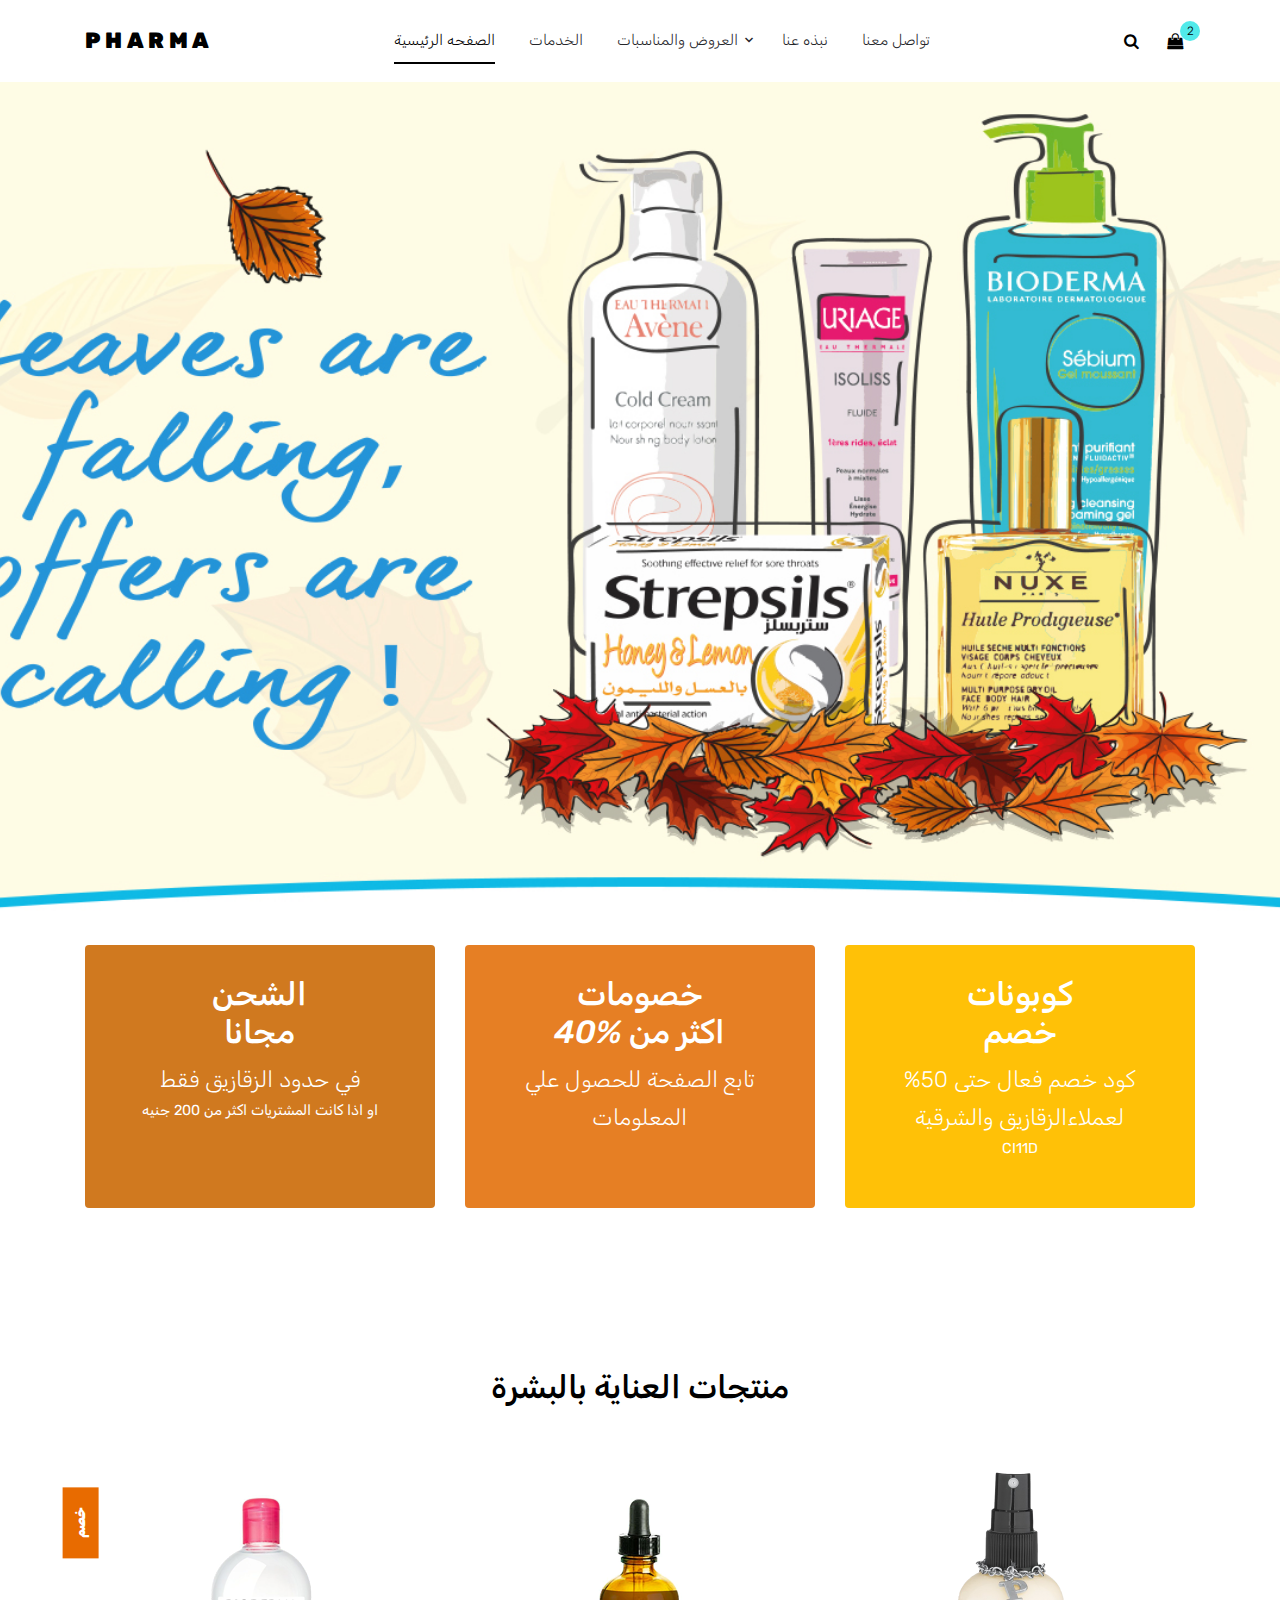
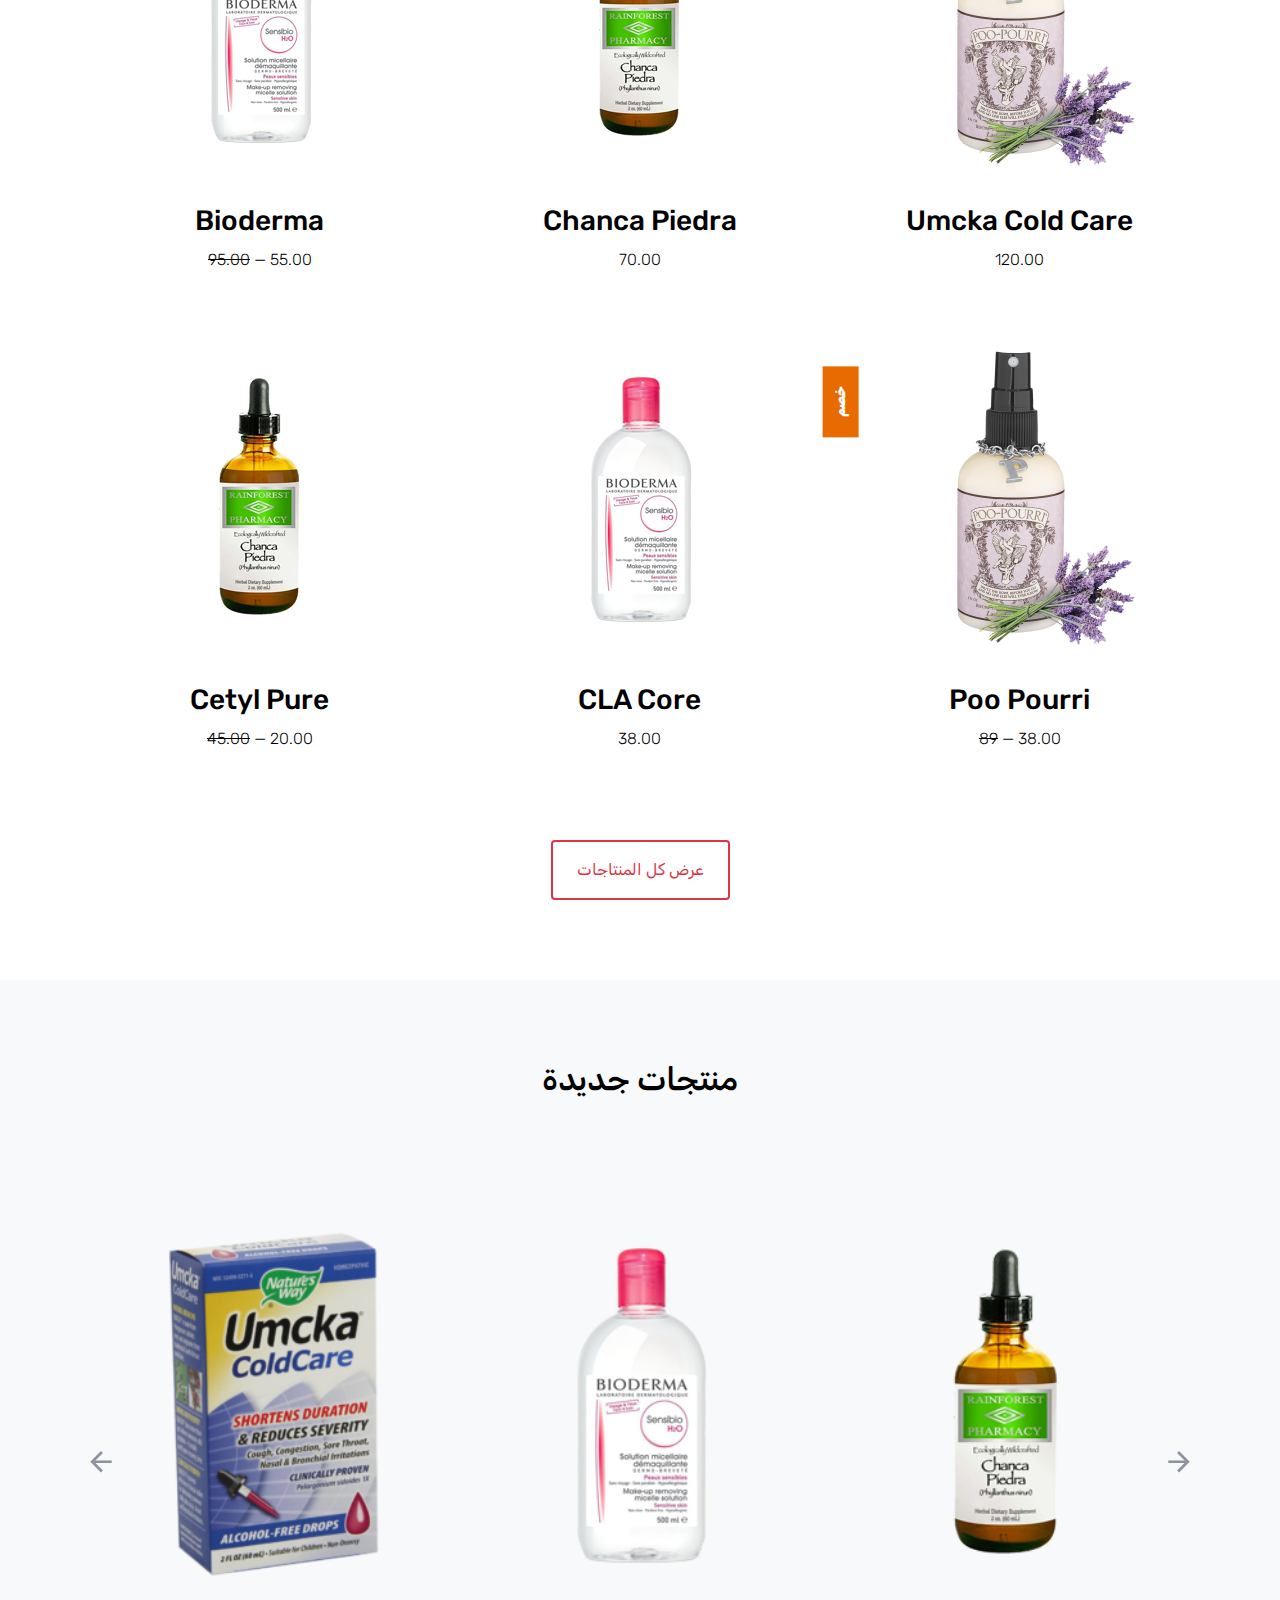
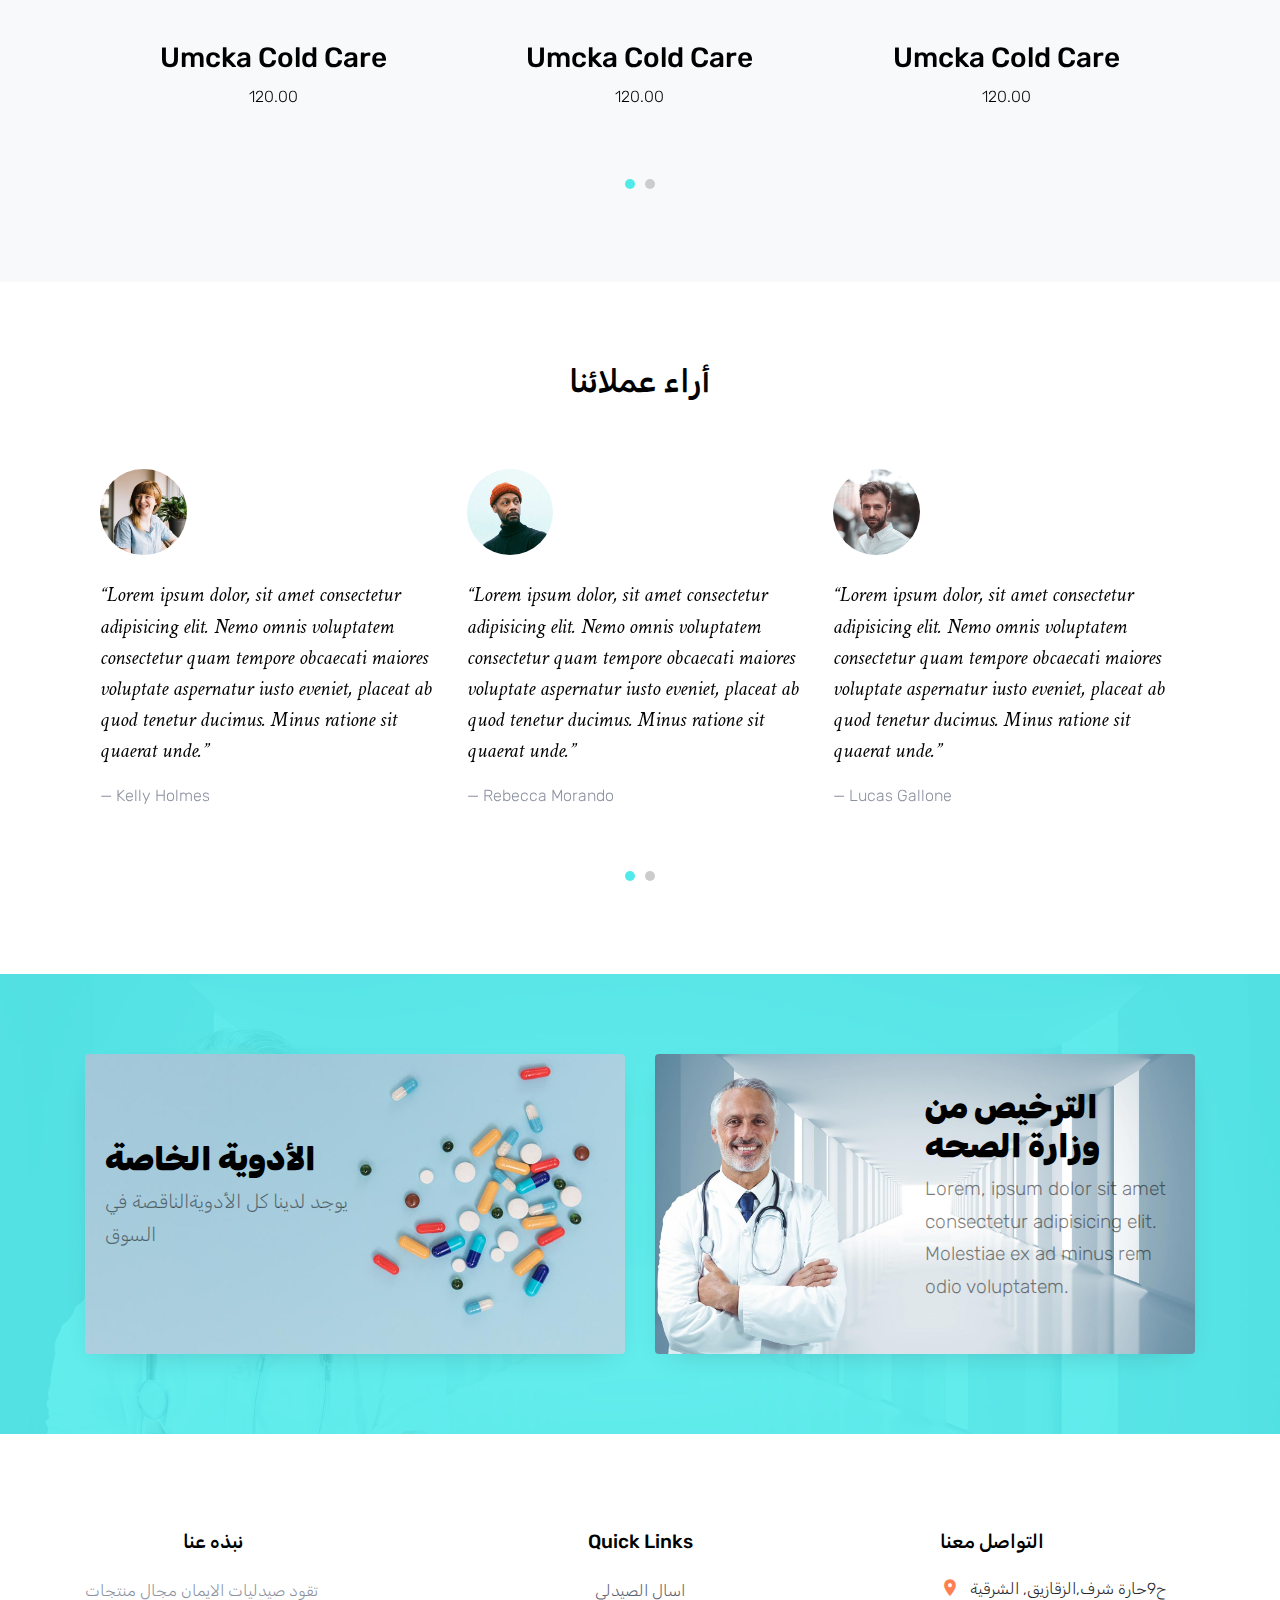
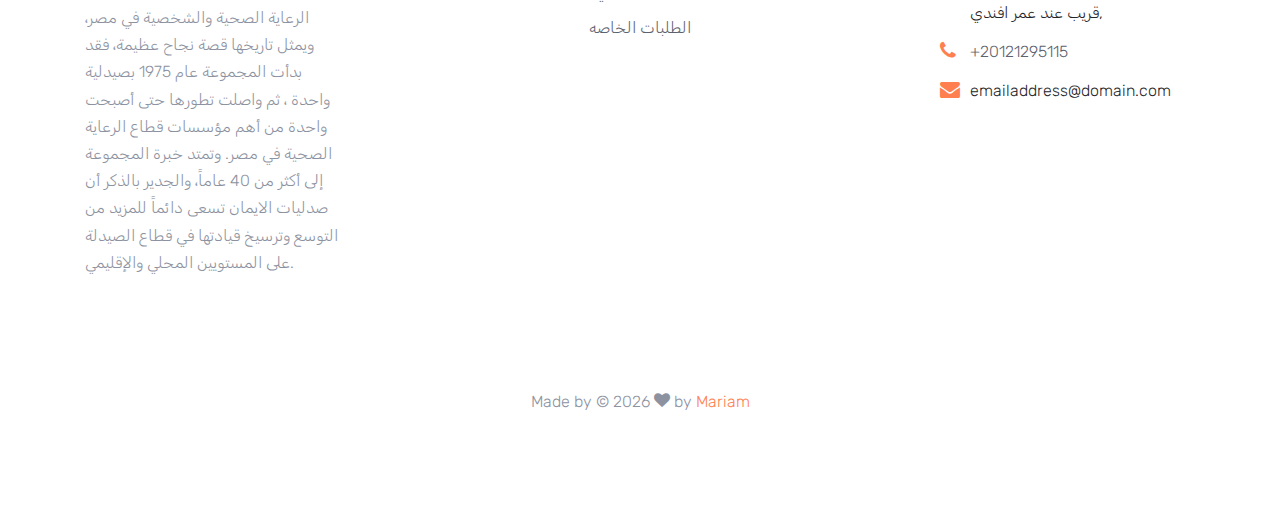
<file: index.html>
<!DOCTYPE html>
<html lang="en">

<head>
  <title>El Eman Pharmacy</title>
  <meta charset="utf-8">
  <meta name="viewport" content="width=device-width, initial-scale=1, shrink-to-fit=no">

  <link href="https://fonts.googleapis.com/css?family=Rubik:400,700|Crimson+Text:400,400i" rel="stylesheet">
  <link rel="stylesheet" href="fonts/icomoon/style.css">

  <link rel="stylesheet" href="css/bootstrap.min.css">
  <link rel="stylesheet" href="css/magnific-popup.css">
  <link rel="stylesheet" href="css/jquery-ui.css">
  <link rel="stylesheet" href="css/owl.carousel.min.css">
  <link rel="stylesheet" href="css/owl.theme.default.min.css">


  <link rel="stylesheet" href="css/aos.css">

  <link rel="stylesheet" href="css/style.css">

</head>

<body>

  <div class="site-wrap">


    <div class="site-navbar py-2">

      <div class="search-wrap">
        <div class="container">
          <a href="#" class="search-close js-search-close"><span class="icon-close2"></span></a>
          <form action="#" method="post">
            <input type="text" class="form-control" placeholder="Search keyword and hit enter...">
          </form>
        </div>
      </div>

      <div class="container">
        <div class="d-flex align-items-center justify-content-between">
          <div class="logo">
            <div class="site-logo">
              <a href="index.html" class="js-logo-clone">Pharma</a>
            </div>
          </div>
          <div class="main-nav d-none d-lg-block">
            <nav class="site-navigation text-right text-md-center" role="navigation">
              <ul class="site-menu js-clone-nav d-none d-lg-block">
                <li class="active"><a href="index.html">الصفحه الرئيسية</a></li>
                <li><a href="shop.html">الخدمات</a></li>
                <li class="has-children">
                  <a href="#">العروض والمناسبات</a>
                  <ul class="dropdown">
                    <li><a href="#">Supplements</a></li>
                    <li class="has-children">
                      <a href="#">Vitamins</a>
                      <ul class="dropdown">
                        <li><a href="#">Supplements</a></li>
                        <li><a href="#">فيتامينات</a></li>
                        <li><a href="#">Diet &amp; تغذية</a></li>
                        <li><a href="#">شاي &amp; قهوة للتخسيس</a></li>
                      </ul>
                    </li>
                    <li><a href="#">Diet &amp; تغذية</a></li>
                    <li><a href="#"> شاي&amp; قهوة للتخسيس</a></li>
                    
                  </ul>
                </li>
                <li><a href="about.html">نبذه عنا</a></li>
                <li><a href="contact.html">تواصل معنا</a></li>
              </ul>
            </nav>
          </div>
          <div class="icons">
            <a href="#" class="icons-btn d-inline-block js-search-open"><span class="icon-search"></span></a>
            <a href="cart.html" class="icons-btn d-inline-block bag">
              <span class="icon-shopping-bag"></span>
              <span class="number">2</span>
            </a>
            <a href="#" class="site-menu-toggle js-menu-toggle ml-3 d-inline-block d-lg-none"><span
                class="icon-menu"></span></a>
          </div>
        </div>
      </div>
    </div>

    <div class="site-blocks-cover" style="background-image: url('images/hero_1.jpg');">
      <div class="container">
        <div class="row">
          <div class="col-lg-7 mx-auto order-lg-2 align-self-center">
            <!-- <div class="site-block-cover-content text-center">
              <h2 class="sub-title">Effective Medicine, New Medicine Everyday</h2>
              <h1>Welcome To Pharma</h1>
              <p>
                <a href="#" class="btn btn-primary px-5 py-3">Shop Now</a>
              </p>
            </div> -->
          </div>
        </div>
      </div>
    </div>

    <div class="site-section">
      <div class="container">
        <div class="row align-items-stretch section-overlap">
          <div class="col-md-6 col-lg-4 mb-4 mb-lg-0">
            <div class="banner-wrap ban2  h-100">
              <a href="#" class="h-100">
                <h5>الشحن<br> مجانا</h5>
                <p>
                  في حدود الزقازيق فقط
                  <strong>او اذا كانت المشتريات اكثر من 200 جنيه</strong>
                </p>
              </a>
            </div>
          </div>
          <div class="col-md-6 col-lg-4 mb-4 mb-lg-0">
            <div class="banner-wrap h-100">
              <a href="#" class="h-100">
                <h5>خصومات  <br> اكثر من %40</h5>
                <p>
                  تابع الصفحة للحصول علي المعلومات
                  
                </p>
              </a>
            </div>
          </div>
          <div class="col-md-6 col-lg-4 mb-4 mb-lg-0">
            <div class="banner-wrap bg-warning h-100">
              <a href="#" class="h-100">
                <h5>كوبونات <br> خصم </h5>
                <p>
                     كود خصم فعال حتى 50% لعملاءالزقازيق والشرقية 
                  <strong>CI11D</strong>
                </p>
              </a>
            </div>
          </div>

        </div>
      </div>
    </div>

    <div class="site-section">
      <div class="container">
        <div class="row">
          <div class="title-section text-center col-12">
            <h2 class="text-uppercase">منتجات العناية بالبشرة</h2>
          </div>
        </div>

        <div class="row">
          <div class="col-sm-6 col-lg-4 text-center item mb-4">
            <span class="tag">خصم</span>
            <a href="shop-single.html"> <img src="images/product_01.png" alt="Image"></a>
            <h3 class="text-dark"><a href="shop-single.html">Bioderma</a></h3>
            <p class="price"><del>95.00</del> &mdash; 55.00</p>
          </div>
          <div class="col-sm-6 col-lg-4 text-center item mb-4">
            <a href="shop-single.html"> <img src="images/product_02.png" alt="Image"></a>
            <h3 class="text-dark"><a href="shop-single.html">Chanca Piedra</a></h3>
            <p class="price">70.00</p>
          </div>
          <div class="col-sm-6 col-lg-4 text-center item mb-4">
            <a href="shop-single.html"> <img src="images/product_06.png" alt="Image"></a>
            <h3 class="text-dark"><a href="shop-single.html">Umcka Cold Care</a></h3>
            <p class="price">120.00</p>
          </div>

          <div class="col-sm-6 col-lg-4 text-center item mb-4">

            <a href="shop-single.html"> <img src="images/product_02.png" alt="Image"></a>
            <h3 class="text-dark"><a href="shop-single.html">Cetyl Pure</a></h3>
            <p class="price"><del>45.00</del> &mdash; 20.00</p>
          </div>
          <div class="col-sm-6 col-lg-4 text-center item mb-4">
            <a href="shop-single.html"> <img src="images/product_01.png" alt="Image"></a>
            <h3 class="text-dark"><a href="shop-single.html">CLA Core</a></h3>
            <p class="price">38.00</p>
          </div>
          <div class="col-sm-6 col-lg-4 text-center item mb-4">
            <span class="tag">خصم</span>
            <a href="shop-single.html"> <img src="images/product_06.png" alt="Image"></a>
            <h3 class="text-dark"><a href="shop-single.html">Poo Pourri</a></h3>
            <p class="price"><del>89</del> &mdash; 38.00</p>
          </div>
        </div>
        <div class="row mt-5">
          <div class="col-12 text-center">
            <a href="shop.html" class="btn btn-outline-danger px-4 py-3">عرض كل المنتاجات</a>
          </div>
        </div>
      </div>
    </div>

    
    <div class="site-section bg-light">
      <div class="container">
        <div class="row">
          <div class="title-section text-center col-12">
            <h2 class="text-uppercase">منتجات جديدة</h2>
          </div>
        </div>
        <div class="row">
          <div class="col-md-12 block-3 products-wrap">
            <div class="nonloop-block-3 owl-carousel">

              <div class="text-center item mb-4">
                <a href="shop-single.html"> <img src="images/product_03.png" alt="Image"></a>
                <h3 class="text-dark"><a href="shop-single.html">Umcka Cold Care</a></h3>
                <p class="price">120.00</p>
              </div>

              <div class="text-center item mb-4">
                <a href="shop-single.html"> <img src="images/product_01.png" alt="Image"></a>
                <h3 class="text-dark"><a href="shop-single.html">Umcka Cold Care</a></h3>
                <p class="price">120.00</p>
              </div>

              <div class="text-center item mb-4">
                <a href="shop-single.html"> <img src="images/product_02.png" alt="Image"></a>
                <h3 class="text-dark"><a href="shop-single.html">Umcka Cold Care</a></h3>
                <p class="price">120.00</p>
              </div>

              <div class="text-center item mb-4">
                <a href="shop-single.html"> <img src="images/product_04.png" alt="Image"></a>
                <h3 class="text-dark"><a href="shop-single.html">Umcka Cold Care</a></h3>
                <p class="price">120.00</p>
              </div>

            </div>
          </div>
        </div>
      </div>
    </div>

    <div class="site-section">
      <div class="container">
        <div class="row">
          <div class="title-section text-center col-12">
            <h2 class="text-uppercase">أراء عملائنا</h2>
          </div>
        </div>
        <div class="row">
          <div class="col-md-12 block-3 products-wrap">
            <div class="nonloop-block-3 no-direction owl-carousel">
        
              <div class="testimony">
                <blockquote>
                  <img src="images/person_1.jpg" alt="Image" class="img-fluid w-25 mb-4 rounded-circle">
                  <p>&ldquo;Lorem ipsum dolor, sit amet consectetur adipisicing elit. Nemo omnis voluptatem consectetur quam tempore obcaecati maiores voluptate aspernatur iusto eveniet, placeat ab quod tenetur ducimus. Minus ratione sit quaerat unde.&rdquo;</p>
                </blockquote>

                <p>&mdash; Kelly Holmes</p>
              </div>
        
              <div class="testimony">
                <blockquote>
                  <img src="images/person_2.jpg" alt="Image" class="img-fluid w-25 mb-4 rounded-circle">
                  <p>&ldquo;Lorem ipsum dolor, sit amet consectetur adipisicing elit. Nemo omnis voluptatem consectetur quam tempore
                    obcaecati maiores voluptate aspernatur iusto eveniet, placeat ab quod tenetur ducimus. Minus ratione sit quaerat
                    unde.&rdquo;</p>
                </blockquote>
              
                <p>&mdash; Rebecca Morando</p>
              </div>
        
              <div class="testimony">
                <blockquote>
                  <img src="images/person_3.jpg" alt="Image" class="img-fluid w-25 mb-4 rounded-circle">
                  <p>&ldquo;Lorem ipsum dolor, sit amet consectetur adipisicing elit. Nemo omnis voluptatem consectetur quam tempore
                    obcaecati maiores voluptate aspernatur iusto eveniet, placeat ab quod tenetur ducimus. Minus ratione sit quaerat
                    unde.&rdquo;</p>
                </blockquote>
              
                <p>&mdash; Lucas Gallone</p>
              </div>
        
              <div class="testimony">
                <blockquote>
                  <img src="images/person_4.jpg" alt="Image" class="img-fluid w-25 mb-4 rounded-circle">
                  <p>&ldquo;Lorem ipsum dolor, sit amet consectetur adipisicing elit. Nemo omnis voluptatem consectetur quam tempore
                    obcaecati maiores voluptate aspernatur iusto eveniet, placeat ab quod tenetur ducimus. Minus ratione sit quaerat
                    unde.&rdquo;</p>
                </blockquote>
              
                <p>&mdash; Andrew Neel</p>
              </div>
        
            </div>
          </div>
        </div>
      </div>
    </div>

    <div class="site-section bg-secondary bg-image" style="background-image: url('images/bg_2.jpg');">
      <div class="container">
        <div class="row align-items-stretch">
          <div class="col-lg-6 mb-5 mb-lg-0">
            <a href="#" class="banner-1 h-100 d-flex" style="background-image: url('images/bg_1.jpg');">
              <div class="banner-1-inner align-self-center">
                <h2>الأدوية الخاصة</h2>
                <p>يوجد لدينا كل الأدويةالناقصة في السوق 
                </p>
              </div>
            </a>
          </div>
          <div class="col-lg-6 mb-5 mb-lg-0">
            <a href="#" class="banner-1 h-100 d-flex" style="background-image: url('images/bg_2.jpg');">
              <div class="banner-1-inner ml-auto  align-self-center">
                <h2>الترخيص من وزارة الصحه</h2>
                <p>Lorem, ipsum dolor sit amet consectetur adipisicing elit. Molestiae ex ad minus rem odio voluptatem.
                </p>
              </div>
            </a>
          </div>
        </div>
      </div>
    </div>
 

   <footer class="site-footer">
      <div class="container">
        <div class="row">
          <div class="col-md-6 col-lg-3 mb-4 mb-lg-0">

            <div class="block-7">
              <h3 class="footer-heading mb-4 text-center">نبذه عنا</h3>
              <p>تقود صيدليات الايمان مجال منتجات الرعاية الصحية والشخصية في مصر، ويمثل تاريخها قصة نجاح عظيمة، فقد بدأت المجموعة عام 1975 بصيدلية واحدة
                ، ثم واصلت تطورها حتى أصبحت واحدة من أهم مؤسسات قطاع الرعاية الصحية في مصر. وتمتد خبرة المجموعة إلى أكثر من 40 عاماً، والجدير بالذكر أن صدليات الايمان تسعى دائماً للمزيد من التوسع وترسيخ قيادتها في قطاع الصيدلة على المستويين المحلي والإقليمي.</p>
            </div>

          </div>
          <div class="col-lg-3 mx-auto mb-5 mb-lg-0">
            <h3 class="footer-heading mb-4 text-center">Quick Links</h3>
            <ul class="list-unstyled text-center">
              <li><a href="#">اسال الصيدلي</a></li>
              <li><a href="#">الطلبات الخاصه</a></li>
            </ul>
          </div>

          <div class="col-md-6 col-lg-3">
            <div class="block-5 mb-5">
              <h3 class="footer-heading mb-4">التواصل معنا</h3>
              <ul class="list-unstyled">
                <li class="address">ح9حارة شرف,الزقازيق, الشرقية ,قريب عند عمر افندي</li>
                <li class="phone"><a href="tel://23923929210">+20121295115</a></li>
                <li class="email">emailaddress@domain.com</li>
              </ul>
            </div>


          </div>
        </div>
        <div class="row pt-5 mt-5 text-center">
          <div class="col-md-12">
            <p>
              
              Made by &copy;
              <script>document.write(new Date().getFullYear());</script> 
               <i class="icon-heart" aria-hidden="true"></i> by <a href="https://www.facebook.com/mariam.khairy.161?mibextid=2JQ9oc" target="_blank"
                class="fot">Mariam</a>
            </p>
          </div>

        </div>
      </div>
    </footer>
  </div>

  <script src="js/jquery-3.3.1.min.js"></script>
  <script src="js/jquery-ui.js"></script>
  <script src="js/popper.min.js"></script>
  <script src="js/bootstrap.min.js"></script>
  <script src="js/owl.carousel.min.js"></script>
  <script src="js/jquery.magnific-popup.min.js"></script>
  <script src="js/aos.js"></script>

  <script src="js/main.js"></script>

</body>

</html>
</file>
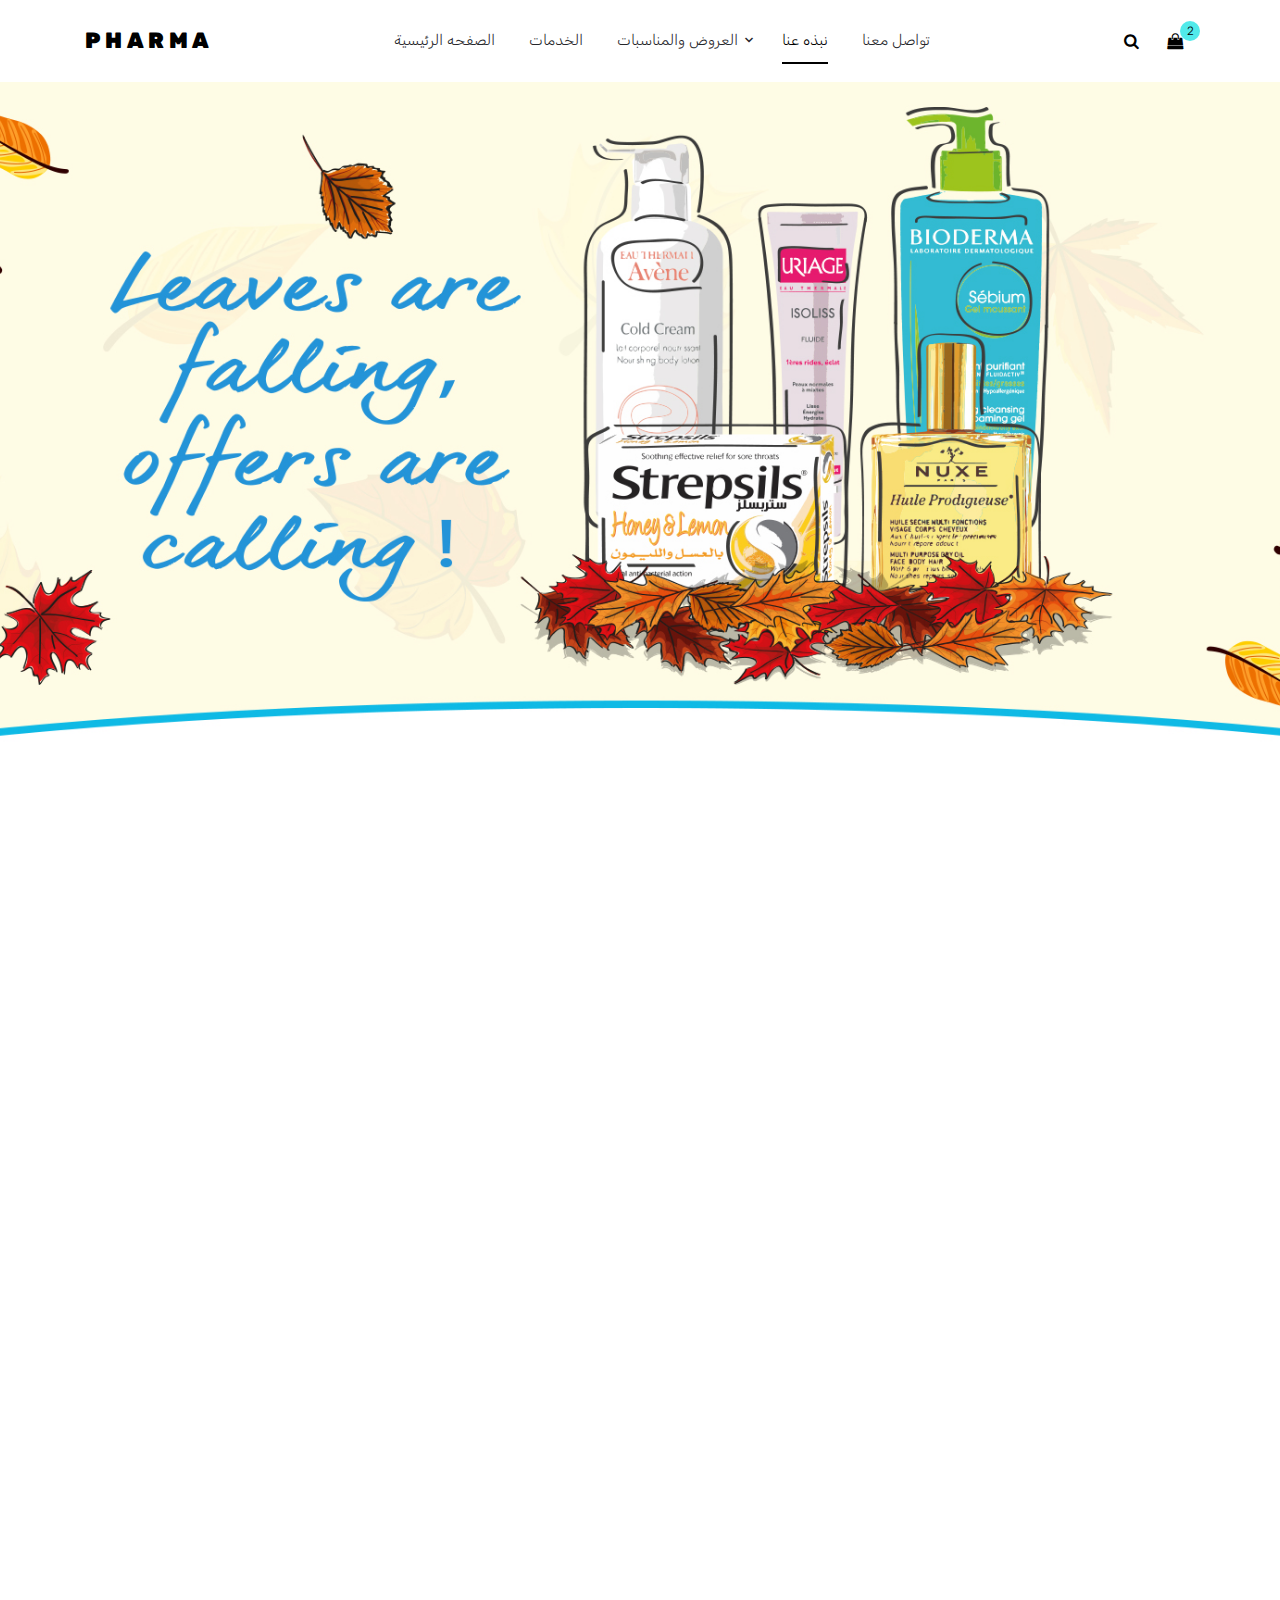
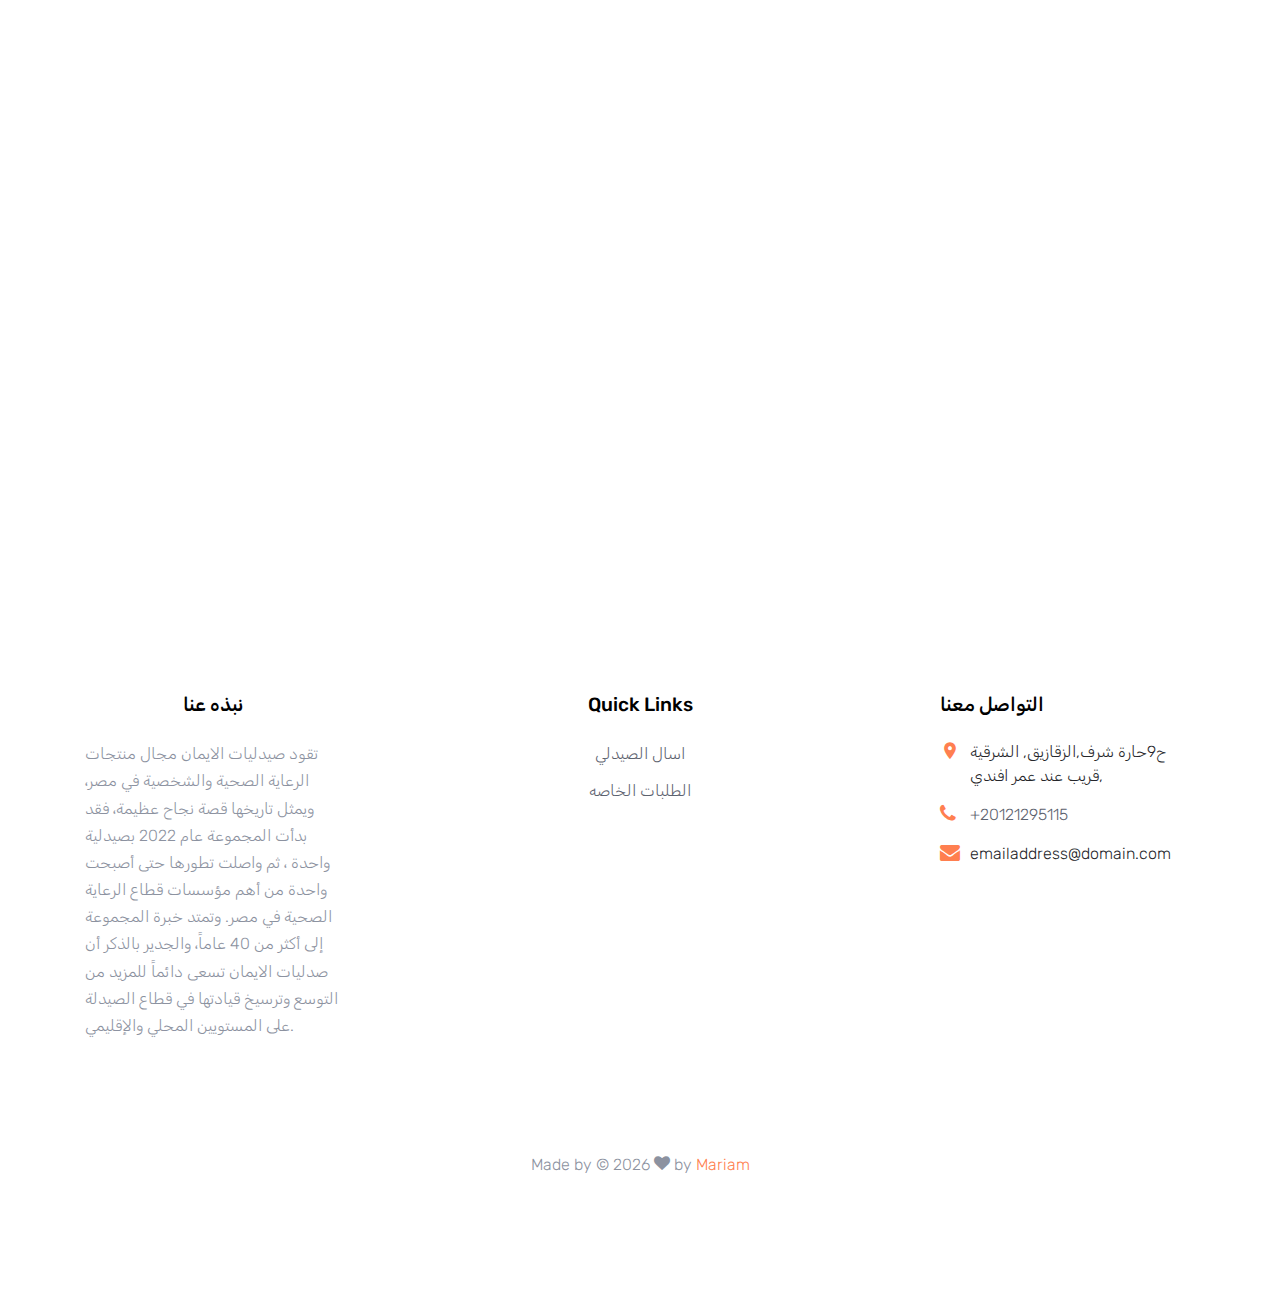
<file: about.html>
<!DOCTYPE html>
<html lang="en">

<head>
  <title>El Eman Pharmacy</title>
  <meta charset="utf-8">
  <meta name="viewport" content="width=device-width, initial-scale=1, shrink-to-fit=no">

  <link href="https://fonts.googleapis.com/css?family=Rubik:400,700|Crimson+Text:400,400i" rel="stylesheet">
  <link rel="stylesheet" href="fonts/icomoon/style.css">

  <link rel="stylesheet" href="css/bootstrap.min.css">
  <link rel="stylesheet" href="css/magnific-popup.css">
  <link rel="stylesheet" href="css/jquery-ui.css">
  <link rel="stylesheet" href="css/owl.carousel.min.css">
  <link rel="stylesheet" href="css/owl.theme.default.min.css">


  <link rel="stylesheet" href="css/aos.css">

  <link rel="stylesheet" href="css/style.css">

</head>

<body>

  <div class="site-wrap">


    <div class="site-navbar py-2">

      <div class="search-wrap">
        <div class="container">
          <a href="#" class="search-close js-search-close"><span class="icon-close2"></span></a>
          <form action="#" method="post">
            <input type="text" class="form-control" placeholder="Search keyword and hit enter...">
          </form>
        </div>
      </div>

      <div class="container">
        <div class="d-flex align-items-center justify-content-between">
          <div class="logo">
            <div class="site-logo">
              <a href="index.html" class="js-logo-clone">Pharma</a>
            </div>
          </div>
          <div class="main-nav d-none d-lg-block">
            <nav class="site-navigation text-right text-md-center" role="navigation">
              <ul class="site-menu js-clone-nav d-none d-lg-block">
                <li><a href="index.html">الصفحه الرئيسية</a></li>
                <li><a href="shop.html">الخدمات</a></li>
                <li class="has-children">
                  <a href="#">العروض والمناسبات</a>
                  <ul class="dropdown">
                    <li><a href="#">Supplements</a></li>
                    <li class="has-children">
                      <a href="#">Vitamins</a>
                      <ul class="dropdown">
                        <li><a href="#">Supplements</a></li>
                        <li><a href="#">فيتامينات</a></li>
                        <li><a href="#">Diet &amp; تغذية</a></li>
                        <li><a href="#">شاي &amp; قهوة للتخسيس</a></li>
                      </ul>
                    </li>
                    <li><a href="#">Diet &amp; تغذية</a></li>
                    <li><a href="#"> شاي&amp; قهوة للتخسيس</a></li>
                    
                  </ul>
                </li>
                <li class="active"><a href="about.html">نبذه عنا</a></li>
                <li><a href="contact.html">تواصل معنا</a></li>
              </ul>
            </nav>
          </div>
          <div class="icons">
            <a href="#" class="icons-btn d-inline-block js-search-open"><span class="icon-search"></span></a>
            <a href="cart.html" class="icons-btn d-inline-block bag">
              <span class="icon-shopping-bag"></span>
              <span class="number">2</span>
            </a>
            <a href="#" class="site-menu-toggle js-menu-toggle ml-3 d-inline-block d-lg-none"><span
                class="icon-menu"></span></a>
          </div>
        </div>
      </div>
    </div>

    <div class="site-blocks-cover inner-page" style="background-image: url('images/hero_1.jpg');">
      <div class="container">
        <div class="row">
          <!-- <div class="col-lg-7 mx-auto align-self-center">
            <div class=" text-center">
              <h1>About Us</h1>
              <p>Lorem ipsum dolor sit amet consectetur adipisicing elit. Rerum obcaecati natus iure voluptatum eveniet harum recusandae ducimus saepe.</p>ˀ
            </div>
          </div> -->
        </div>
      </div>
    </div>

    <div class="site-section bg-light custom-border-bottom" data-aos="fade">
      <div class="container">
        <div class="row mb-5">
          <div class="col-md-6">
            <div class="block-16">
              <figure>
                <img src="images/bg_1.jpg" alt="Image placeholder" class="img-fluid rounded">
                <a href="https://vimeo.com/channels/staffpicks/93951774" class="play-button popup-vimeo"><span
                    class="icon-play"></span></a>
    
              </figure>
            </div>
          </div>
          <div class="col-md-1"></div>
          <div class="col-md-5">
    
    
            <div class="site-section-heading pt-3 mb-4">
              <h2 class="text-black">كيف بدأنا؟</h2>
            </div>
            <p>Lorem ipsum dolor sit amet, consectetur adipisicing elit. Eius repellat, dicta at laboriosam, nemo
              exercitationem itaque eveniet architecto cumque, deleniti commodi molestias repellendus quos sequi hic fugiat
              asperiores illum. Atque, in, fuga excepturi corrupti error corporis aliquam unde nostrum quas.</p>
            <p>Accusantium dolor ratione maiores est deleniti nihil? Dignissimos est, sunt nulla illum autem in, quibusdam
              cumque recusandae, laudantium minima repellendus.</p>
    
          </div>
        </div>
      </div>
    </div>

    

    <div class="site-section bg-light custom-border-bottom" data-aos="fade">
      <div class="container">
        <div class="row mb-5">
          <div class="col-md-6 order-md-2">
            <div class="block-16">
              <figure>
                <img src="images/hero_1.jpg" alt="Image placeholder" class="img-fluid rounded">
                <a href="https://vimeo.com/channels/staffpicks/93951774" class="play-button popup-vimeo"><span
                    class="icon-play"></span></a>
    
              </figure>
            </div>
          </div>
          <div class="col-md-5 mr-auto">
    
    
            <div class="site-section-heading pt-3 mb-4">
              <h2 class="text-black">We Are Trusted Company</h2>
            </div>
            <p class="text-black">Lorem ipsum dolor sit amet, consectetur adipisicing elit. Eius repellat, dicta at laboriosam, nemo
              exercitationem itaque eveniet architecto cumque, deleniti commodi molestias repellendus quos sequi hic fugiat
              asperiores illum. Atque, in, fuga excepturi corrupti error corporis aliquam unde nostrum quas.</p>
            <p class="text-black">Accusantium dolor ratione maiores est deleniti nihil? Dignissimos est, sunt nulla illum autem in, quibusdam
              cumque recusandae, laudantium minima repellendus.</p>
    
          </div>
        </div>
      </div>
    </div>
    
    <div class="site-section site-section-sm site-blocks-1 border-0" data-aos="fade">
      <div class="container">
        <div class="row">
          <div class="col-md-6 col-lg-4 d-lg-flex mb-4 mb-lg-0 pl-4" data-aos="fade-up" data-aos-delay="">
            <div class="icon mr-4 align-self-start">
              <span class="icon-truck text-primary"></span>
            </div>
            <div class="text">
              <h2>Free Shipping</h2>
              <p>Lorem ipsum dolor sit amet, consectetur adipiscing elit. Phasellus at iaculis quam. Integer accumsan
                tincidunt fringilla.</p>
            </div>
          </div>
          <div class="col-md-6 col-lg-4 d-lg-flex mb-4 mb-lg-0 pl-4" data-aos="fade-up" data-aos-delay="100">
            <div class="icon mr-4 align-self-start">
              <span class="icon-refresh2 text-primary"></span>
            </div>
            <div class="text">
              <h2>Free Returns</h2>
              <p>Lorem ipsum dolor sit amet, consectetur adipiscing elit. Phasellus at iaculis quam. Integer accumsan
                tincidunt fringilla.</p>
            </div>
          </div>
          <div class="col-md-6 col-lg-4 d-lg-flex mb-4 mb-lg-0 pl-4" data-aos="fade-up" data-aos-delay="200">
            <div class="icon mr-4 align-self-start">
              <span class="icon-help text-primary"></span>
            </div>
            <div class="text">
              <h2>Customer Support</h2>
              <p>Lorem ipsum dolor sit amet, consectetur adipiscing elit. Phasellus at iaculis quam. Integer accumsan
                tincidunt fringilla.</p>
            </div>
          </div>
        </div>
      </div>
    </div>
    

    <!-- <div class="site-section bg-light custom-border-bottom" data-aos="fade">
      <div class="container">
        <div class="row justify-content-center mb-5">
          <div class="col-md-7 site-section-heading text-center pt-4">
            <h2>The Team</h2>
          </div>
        </div>
        <div class="row">
          <div class="col-md-6 col-lg-6 mb-5">
    
            <div class="block-38 text-center">
              <div class="block-38-img">
                <div class="block-38-header">
                  <img src="images/person_1.jpg" alt="Image placeholder" class="mb-4">
                  <h3 class="block-38-heading h4">Elizabeth Graham</h3>
                  <p class="block-38-subheading">CEO/Co-Founder</p>
                </div>
                <div class="block-38-body">
                  <p>Lorem ipsum dolor sit amet consectetur adipisicing elit. Vitae aut minima nihil sit distinctio
                    recusandae doloribus ut fugit officia voluptate soluta. </p>
                </div>
              </div>
            </div>
          </div>
          <div class="col-md-6 col-lg-6 mb-5">
            <div class="block-38 text-center">
              <div class="block-38-img">
                <div class="block-38-header">
                  <img src="images/person_2.jpg" alt="Image placeholder" class="mb-4">
                  <h3 class="block-38-heading h4">Jennifer Greive</h3>
                  <p class="block-38-subheading">Co-Founder</p>
                </div>
                <div class="block-38-body">
                  <p>Lorem ipsum dolor sit amet consectetur adipisicing elit. Vitae aut minima nihil sit distinctio
                    recusandae doloribus ut fugit officia voluptate soluta. </p>
                </div>
              </div>
            </div>
          </div>
          <div class="col-md-6 col-lg-6 mb-5">
            <div class="block-38 text-center">
              <div class="block-38-img">
                <div class="block-38-header">
                  <img src="images/person_3.jpg" alt="Image placeholder" class="mb-4">
                  <h3 class="block-38-heading h4">Patrick Marx</h3>
                  <p class="block-38-subheading">Marketing</p>
                </div>
                <div class="block-38-body">
                  <p>Lorem ipsum dolor sit amet consectetur adipisicing elit. Vitae aut minima nihil sit distinctio
                    recusandae doloribus ut fugit officia voluptate soluta. </p>
                </div>
              </div>
            </div>
          </div>
          <div class="col-md-6 col-lg-6 mb-5">
            <div class="block-38 text-center">
              <div class="block-38-img">
                <div class="block-38-header">
                  <img src="images/person_4.jpg" alt="Image placeholder" class="mb-4">
                  <h3 class="block-38-heading h4">Mike Coolbert</h3>
                  <p class="block-38-subheading">Sales Manager</p>
                </div>
                <div class="block-38-body">
                  <p>Lorem ipsum dolor sit amet consectetur adipisicing elit. Vitae aut minima nihil sit distinctio
                    recusandae doloribus ut fugit officia voluptate soluta. </p>
                </div>
              </div>
            </div>
          </div>
        </div>
      </div>
    </div> -->


    <footer class="site-footer">
      <div class="container">
        <div class="row">
          <div class="col-md-6 col-lg-3 mb-4 mb-lg-0">

            <div class="block-7">
              <h3 class="footer-heading mb-4 text-center">نبذه عنا</h3>
              <p>تقود صيدليات الايمان مجال منتجات الرعاية الصحية والشخصية في مصر، ويمثل تاريخها قصة نجاح عظيمة، فقد بدأت المجموعة عام 2022 بصيدلية واحدة
                ، ثم واصلت تطورها حتى أصبحت واحدة من أهم مؤسسات قطاع الرعاية الصحية في مصر. وتمتد خبرة المجموعة إلى أكثر من 40 عاماً، والجدير بالذكر أن صدليات الايمان تسعى دائماً للمزيد من التوسع وترسيخ قيادتها في قطاع الصيدلة على المستويين المحلي والإقليمي.</p>
            </div>

          </div>
          <div class="col-lg-3 mx-auto mb-5 mb-lg-0">
            <h3 class="footer-heading mb-4 text-center">Quick Links</h3>
            <ul class="list-unstyled text-center">
              <li><a href="#">اسال الصيدلي</a></li>
              <li><a href="#">الطلبات الخاصه</a></li>
            </ul>
          </div>

          <div class="col-md-6 col-lg-3">
            <div class="block-5 mb-5">
              <h3 class="footer-heading mb-4">التواصل معنا</h3>
              <ul class="list-unstyled">
                <li class="address">ح9حارة شرف,الزقازيق, الشرقية ,قريب عند عمر افندي</li>
                <li class="phone"><a href="tel://23923929210">+20121295115</a></li>
                <li class="email">emailaddress@domain.com</li>
              </ul>
            </div>


          </div>
        </div>
        <div class="row pt-5 mt-5 text-center">
          <div class="col-md-12">
            <p>
              
              Made by &copy;
              <script>document.write(new Date().getFullYear());</script> 
               <i class="icon-heart" aria-hidden="true"></i> by <a href="https://www.facebook.com/mariam.khairy.161?mibextid=2JQ9oc" target="_blank"
                class="fot">Mariam</a>
            </p>
          </div>

        </div>
      </div>
    </footer>
  </div>

  <script src="js/jquery-3.3.1.min.js"></script>
  <script src="js/jquery-ui.js"></script>
  <script src="js/popper.min.js"></script>
  <script src="js/bootstrap.min.js"></script>
  <script src="js/owl.carousel.min.js"></script>
  <script src="js/jquery.magnific-popup.min.js"></script>
  <script src="js/aos.js"></script>

  <script src="js/main.js"></script>

</body>

</html>
</file>
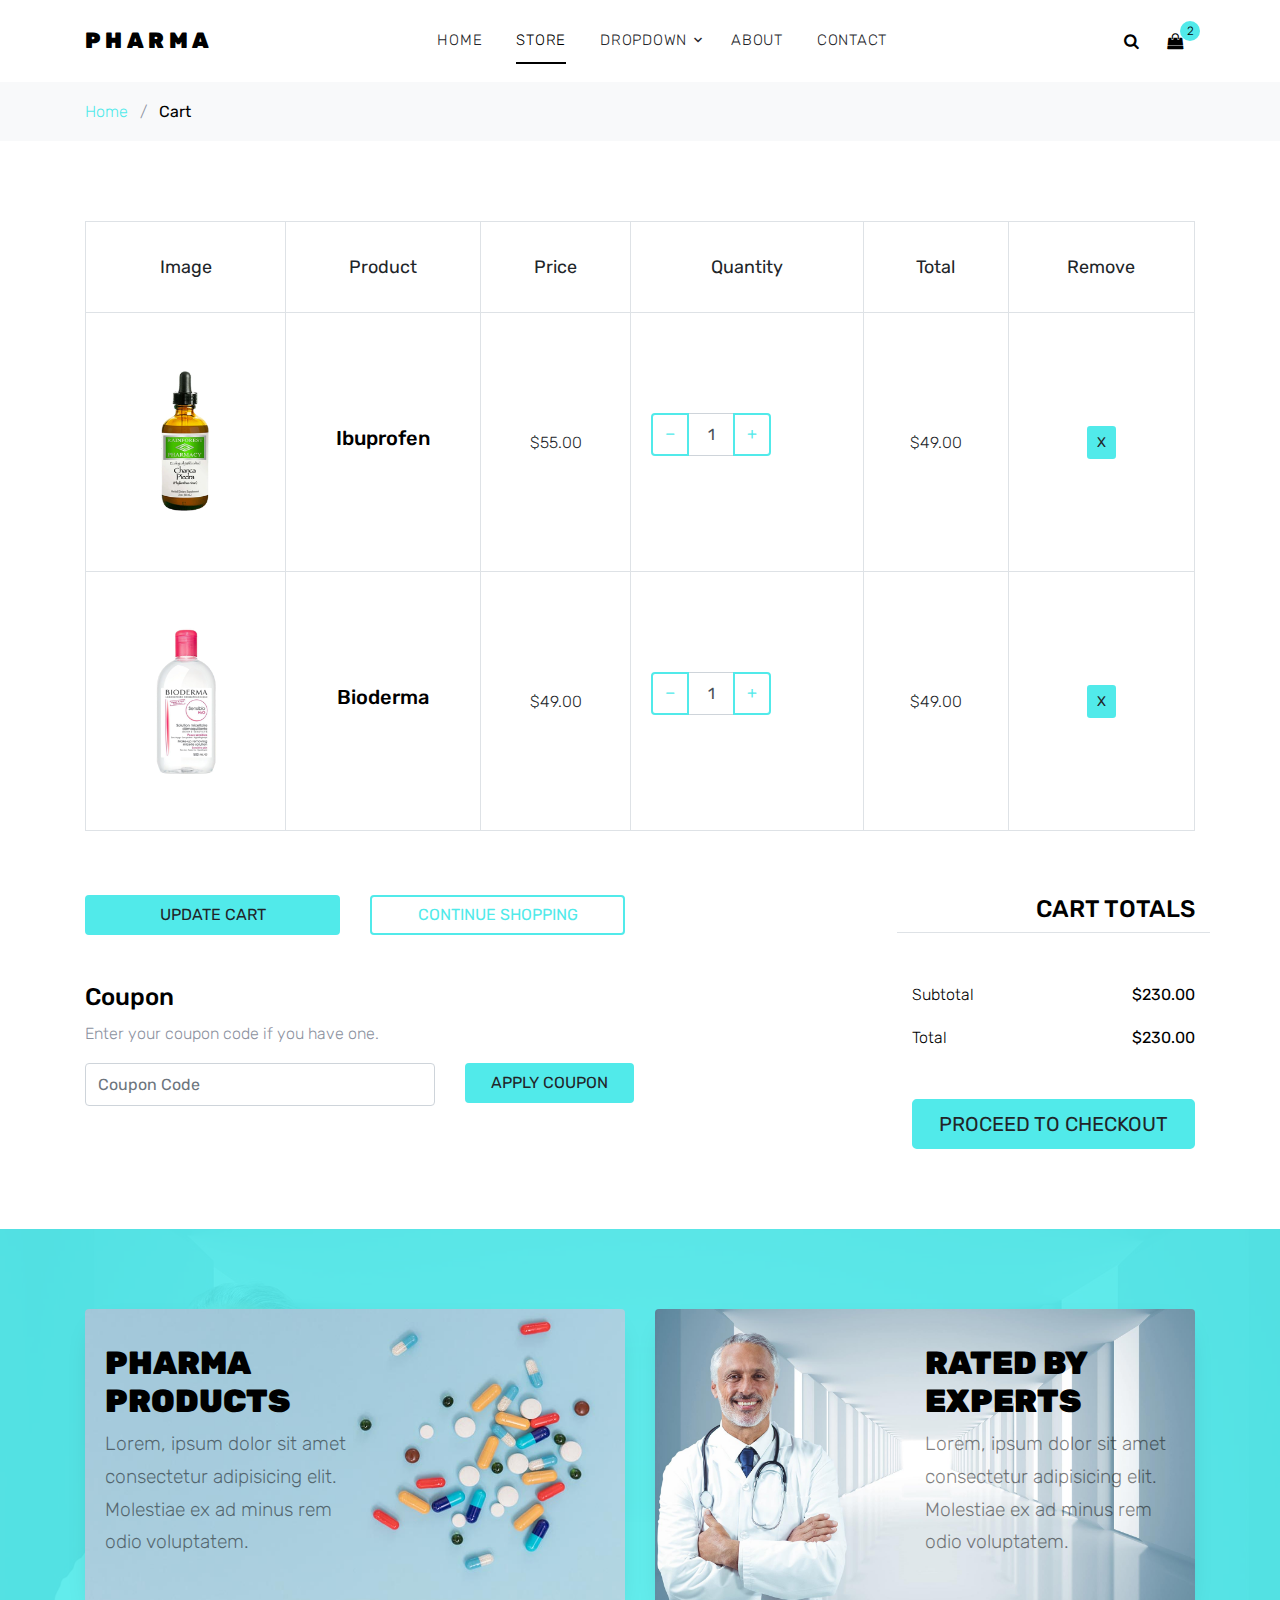
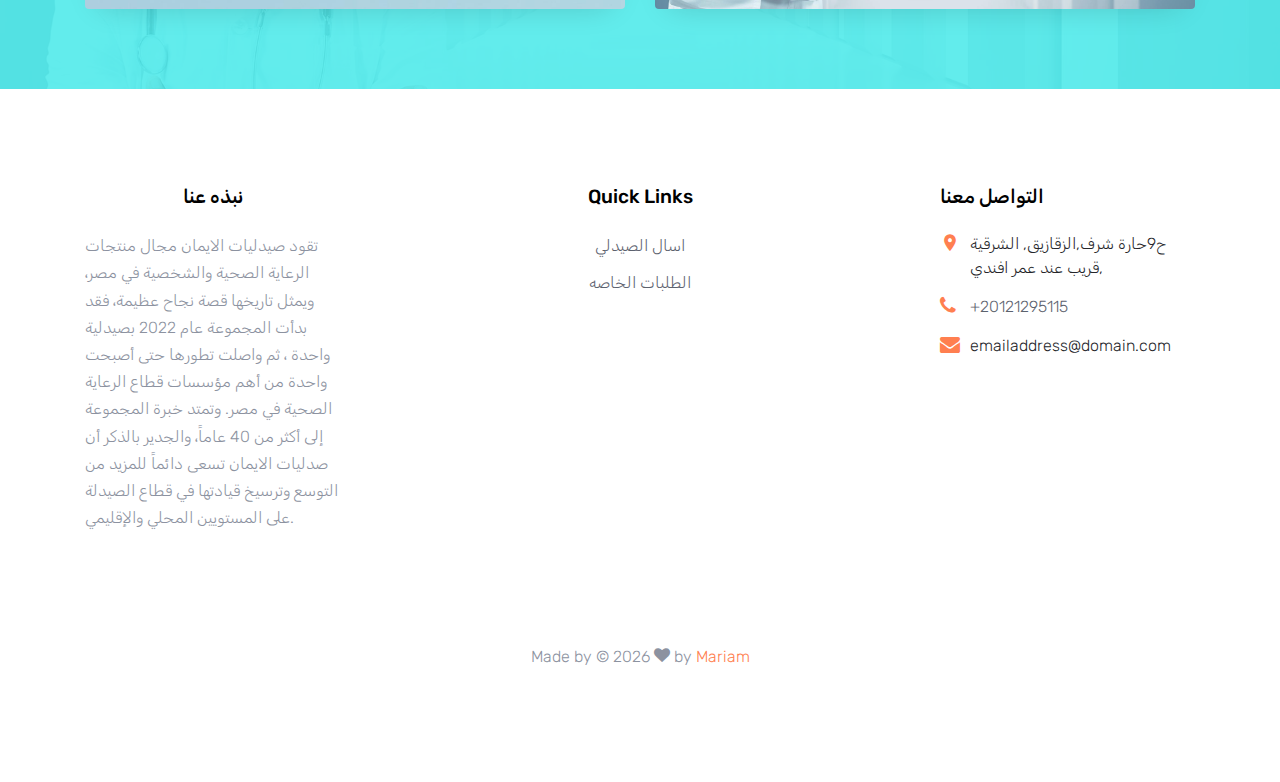
<file: cart.html>
<!DOCTYPE html>
<html lang="en">

<head>
  <title>El Eman Pharmacy</title>
  <meta charset="utf-8">
  <meta name="viewport" content="width=device-width, initial-scale=1, shrink-to-fit=no">

  <link href="https://fonts.googleapis.com/css?family=Rubik:400,700|Crimson+Text:400,400i" rel="stylesheet">
  <link rel="stylesheet" href="fonts/icomoon/style.css">

  <link rel="stylesheet" href="css/bootstrap.min.css">
  <link rel="stylesheet" href="css/magnific-popup.css">
  <link rel="stylesheet" href="css/jquery-ui.css">
  <link rel="stylesheet" href="css/owl.carousel.min.css">
  <link rel="stylesheet" href="css/owl.theme.default.min.css">


  <link rel="stylesheet" href="css/aos.css">

  <link rel="stylesheet" href="css/style.css">

</head>

<body>

  <div class="site-wrap">


    <div class="site-navbar py-2">

      <div class="search-wrap">
        <div class="container">
          <a href="#" class="search-close js-search-close"><span class="icon-close2"></span></a>
          <form action="#" method="post">
            <input type="text" class="form-control" placeholder="Search keyword and hit enter...">
          </form>
        </div>
      </div>

      <div class="container">
        <div class="d-flex align-items-center justify-content-between">
          <div class="logo">
            <div class="site-logo">
              <a href="index.html" class="js-logo-clone">Pharma</a>
            </div>
          </div>
          <div class="main-nav d-none d-lg-block">
            <nav class="site-navigation text-right text-md-center" role="navigation">
              <ul class="site-menu js-clone-nav d-none d-lg-block">
                <li><a href="index.html">Home</a></li>
                <li class="active"><a href="shop.html">Store</a></li>
                <li class="has-children">
                  <a href="#">Dropdown</a>
                  <ul class="dropdown">
                    <li><a href="#">Supplements</a></li>
                    <li class="has-children">
                      <a href="#">Vitamins</a>
                      <ul class="dropdown">
                        <li><a href="#">Supplements</a></li>
                        <li><a href="#">Vitamins</a></li>
                        <li><a href="#">Diet &amp; Nutrition</a></li>
                        <li><a href="#">Tea &amp; Coffee</a></li>
                      </ul>
                    </li>
                    <li><a href="#">Diet &amp; Nutrition</a></li>
                    <li><a href="#">Tea &amp; Coffee</a></li>

                  </ul>
                </li>
                <li><a href="about.html">About</a></li>
                <li><a href="contact.html">Contact</a></li>
              </ul>
            </nav>
          </div>
          <div class="icons">
            <a href="#" class="icons-btn d-inline-block js-search-open"><span class="icon-search"></span></a>
            <a href="cart.html" class="icons-btn d-inline-block bag">
              <span class="icon-shopping-bag"></span>
              <span class="number">2</span>
            </a>
            <a href="#" class="site-menu-toggle js-menu-toggle ml-3 d-inline-block d-lg-none"><span
                class="icon-menu"></span></a>
          </div>
        </div>
      </div>
    </div>

    <div class="bg-light py-3">
      <div class="container">
        <div class="row">
          <div class="col-md-12 mb-0">
            <a href="index.html">Home</a> <span class="mx-2 mb-0">/</span> 
            <strong class="text-black">Cart</strong>
          </div>
        </div>
      </div>
    </div>

    <div class="site-section">
      <div class="container">
        <div class="row mb-5">
          <form class="col-md-12" method="post">
            <div class="site-blocks-table">
              <table class="table table-bordered">
                <thead>
                  <tr>
                    <th class="product-thumbnail">Image</th>
                    <th class="product-name">Product</th>
                    <th class="product-price">Price</th>
                    <th class="product-quantity">Quantity</th>
                    <th class="product-total">Total</th>
                    <th class="product-remove">Remove</th>
                  </tr>
                </thead>
                <tbody>
                  <tr>
                    <td class="product-thumbnail">
                      <img src="images/product_02.png" alt="Image" class="img-fluid">
                    </td>
                    <td class="product-name">
                      <h2 class="h5 text-black">Ibuprofen</h2>
                    </td>
                    <td>$55.00</td>
                    <td>
                      <div class="input-group mb-3" style="max-width: 120px;">
                        <div class="input-group-prepend">
                          <button class="btn btn-outline-primary js-btn-minus" type="button">&minus;</button>
                        </div>
                        <input type="text" class="form-control text-center" value="1" placeholder=""
                          aria-label="Example text with button addon" aria-describedby="button-addon1">
                        <div class="input-group-append">
                          <button class="btn btn-outline-primary js-btn-plus" type="button">&plus;</button>
                        </div>
                      </div>
    
                    </td>
                    <td>$49.00</td>
                    <td><a href="#" class="btn btn-primary height-auto btn-sm">X</a></td>
                  </tr>
    
                  <tr>
                    <td class="product-thumbnail">
                      <img src="images/product_01.png" alt="Image" class="img-fluid">
                    </td>
                    <td class="product-name">
                      <h2 class="h5 text-black">Bioderma</h2>
                    </td>
                    <td>$49.00</td>
                    <td>
                      <div class="input-group mb-3" style="max-width: 120px;">
                        <div class="input-group-prepend">
                          <button class="btn btn-outline-primary js-btn-minus" type="button">&minus;</button>
                        </div>
                        <input type="text" class="form-control text-center" value="1" placeholder=""
                          aria-label="Example text with button addon" aria-describedby="button-addon1">
                        <div class="input-group-append">
                          <button class="btn btn-outline-primary js-btn-plus" type="button">&plus;</button>
                        </div>
                      </div>
    
                    </td>
                    <td>$49.00</td>
                    <td><a href="#" class="btn btn-primary height-auto btn-sm">X</a></td>
                  </tr>
                </tbody>
              </table>
            </div>
          </form>
        </div>
    
        <div class="row">
          <div class="col-md-6">
            <div class="row mb-5">
              <div class="col-md-6 mb-3 mb-md-0">
                <button class="btn btn-primary btn-md btn-block">Update Cart</button>
              </div>
              <div class="col-md-6">
                <button class="btn btn-outline-primary btn-md btn-block">Continue Shopping</button>
              </div>
            </div>
            <div class="row">
              <div class="col-md-12">
                <label class="text-black h4" for="coupon">Coupon</label>
                <p>Enter your coupon code if you have one.</p>
              </div>
              <div class="col-md-8 mb-3 mb-md-0">
                <input type="text" class="form-control py-3" id="coupon" placeholder="Coupon Code">
              </div>
              <div class="col-md-4">
                <button class="btn btn-primary btn-md px-4">Apply Coupon</button>
              </div>
            </div>
          </div>
          <div class="col-md-6 pl-5">
            <div class="row justify-content-end">
              <div class="col-md-7">
                <div class="row">
                  <div class="col-md-12 text-right border-bottom mb-5">
                    <h3 class="text-black h4 text-uppercase">Cart Totals</h3>
                  </div>
                </div>
                <div class="row mb-3">
                  <div class="col-md-6">
                    <span class="text-black">Subtotal</span>
                  </div>
                  <div class="col-md-6 text-right">
                    <strong class="text-black">$230.00</strong>
                  </div>
                </div>
                <div class="row mb-5">
                  <div class="col-md-6">
                    <span class="text-black">Total</span>
                  </div>
                  <div class="col-md-6 text-right">
                    <strong class="text-black">$230.00</strong>
                  </div>
                </div>
    
                <div class="row">
                  <div class="col-md-12">
                    <button class="btn btn-primary btn-lg btn-block" onclick="window.location='checkout.html'">Proceed To
                      Checkout</button>
                  </div>
                </div>
              </div>
            </div>
          </div>
        </div>
      </div>
    </div>

    <div class="site-section bg-secondary bg-image" style="background-image: url('images/bg_2.jpg');">
      <div class="container">
        <div class="row align-items-stretch">
          <div class="col-lg-6 mb-5 mb-lg-0">
            <a href="#" class="banner-1 h-100 d-flex" style="background-image: url('images/bg_1.jpg');">
              <div class="banner-1-inner align-self-center">
                <h2>Pharma Products</h2>
                <p>Lorem, ipsum dolor sit amet consectetur adipisicing elit. Molestiae ex ad minus rem odio voluptatem.
                </p>
              </div>
            </a>
          </div>
          <div class="col-lg-6 mb-5 mb-lg-0">
            <a href="#" class="banner-1 h-100 d-flex" style="background-image: url('images/bg_2.jpg');">
              <div class="banner-1-inner ml-auto  align-self-center">
                <h2>Rated by Experts</h2>
                <p>Lorem, ipsum dolor sit amet consectetur adipisicing elit. Molestiae ex ad minus rem odio voluptatem.
                </p>
              </div>
            </a>
          </div>
        </div>
      </div>
    </div>


    <footer class="site-footer">
      <div class="container">
        <div class="row">
          <div class="col-md-6 col-lg-3 mb-4 mb-lg-0">

            <div class="block-7">
              <h3 class="footer-heading mb-4 text-center">نبذه عنا</h3>
              <p>تقود صيدليات الايمان مجال منتجات الرعاية الصحية والشخصية في مصر، ويمثل تاريخها قصة نجاح عظيمة، فقد بدأت المجموعة عام 2022 بصيدلية واحدة
                ، ثم واصلت تطورها حتى أصبحت واحدة من أهم مؤسسات قطاع الرعاية الصحية في مصر. وتمتد خبرة المجموعة إلى أكثر من 40 عاماً، والجدير بالذكر أن صدليات الايمان تسعى دائماً للمزيد من التوسع وترسيخ قيادتها في قطاع الصيدلة على المستويين المحلي والإقليمي.</p>
            </div>

          </div>
          <div class="col-lg-3 mx-auto mb-5 mb-lg-0">
            <h3 class="footer-heading mb-4 text-center">Quick Links</h3>
            <ul class="list-unstyled text-center">
              <li><a href="#">اسال الصيدلي</a></li>
              <li><a href="#">الطلبات الخاصه</a></li>
            </ul>
          </div>

          <div class="col-md-6 col-lg-3">
            <div class="block-5 mb-5">
              <h3 class="footer-heading mb-4">التواصل معنا</h3>
              <ul class="list-unstyled">
                <li class="address">ح9حارة شرف,الزقازيق, الشرقية ,قريب عند عمر افندي</li>
                <li class="phone"><a href="tel://23923929210">+20121295115</a></li>
                <li class="email">emailaddress@domain.com</li>
              </ul>
            </div>


          </div>
        </div>
        <div class="row pt-5 mt-5 text-center">
          <div class="col-md-12">
            <p>
              
              Made by &copy;
              <script>document.write(new Date().getFullYear());</script> 
               <i class="icon-heart" aria-hidden="true"></i> by <a href="https://www.facebook.com/mariam.khairy.161?mibextid=2JQ9oc" target="_blank"
                class="fot">Mariam</a>
            </p>
          </div>

        </div>
      </div>
    </footer>
  </div>

  <script src="js/jquery-3.3.1.min.js"></script>
  <script src="js/jquery-ui.js"></script>
  <script src="js/popper.min.js"></script>
  <script src="js/bootstrap.min.js"></script>
  <script src="js/owl.carousel.min.js"></script>
  <script src="js/jquery.magnific-popup.min.js"></script>
  <script src="js/aos.js"></script>

  <script src="js/main.js"></script>

</body>

</html>
</file>
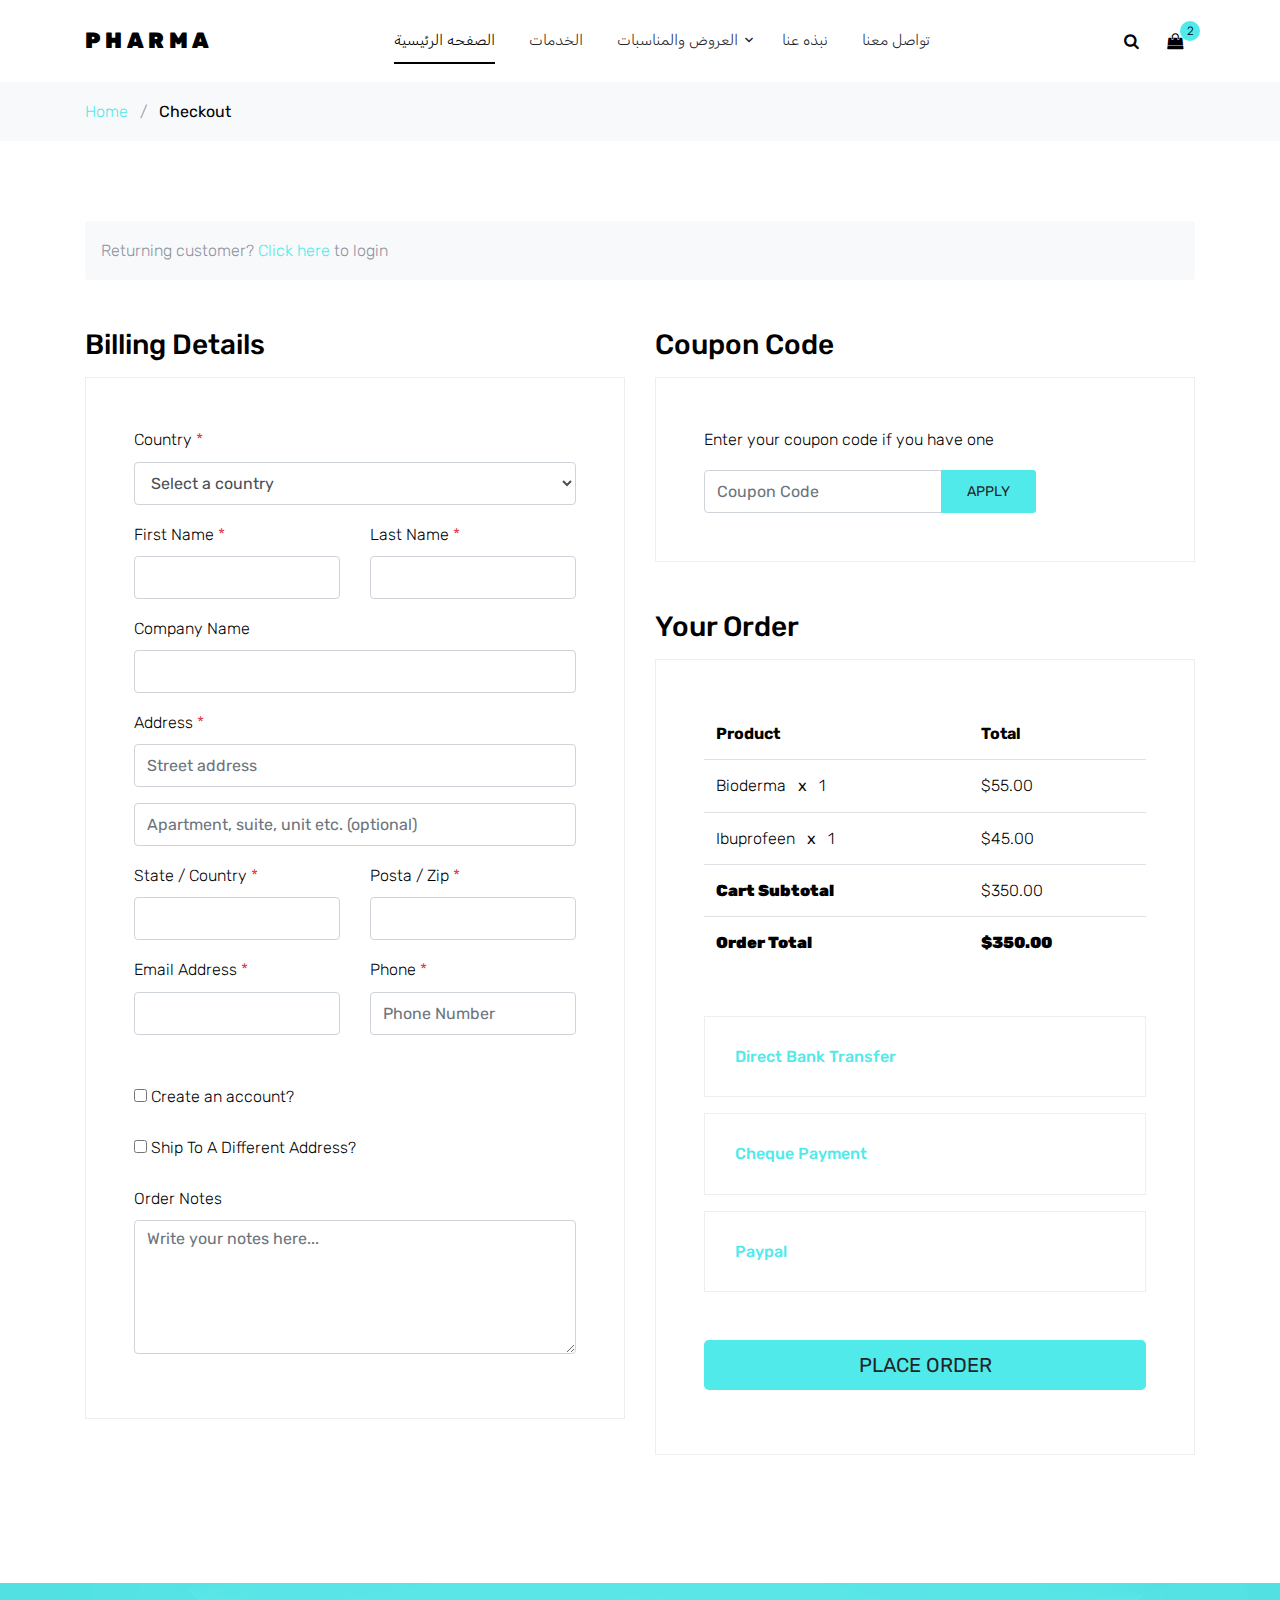
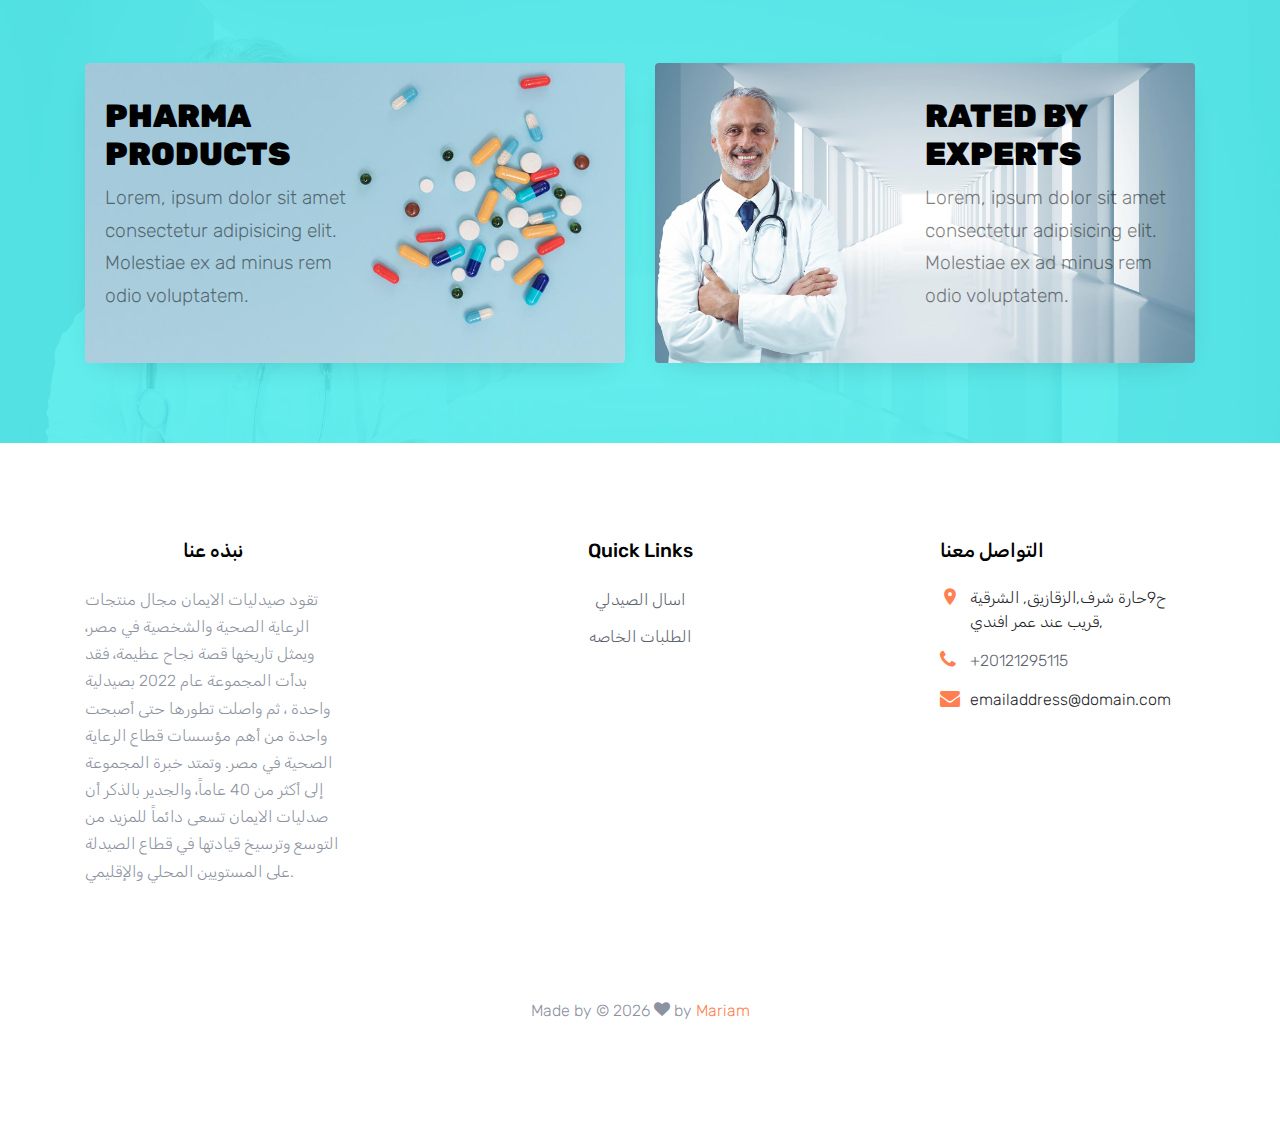
<file: checkout.html>
<!DOCTYPE html>
<html lang="en">

<head>
  <title>El Eman Pharmacy</title>
  <meta charset="utf-8">
  <meta name="viewport" content="width=device-width, initial-scale=1, shrink-to-fit=no">

  <link href="https://fonts.googleapis.com/css?family=Rubik:400,700|Crimson+Text:400,400i" rel="stylesheet">
  <link rel="stylesheet" href="fonts/icomoon/style.css">

  <link rel="stylesheet" href="css/bootstrap.min.css">
  <link rel="stylesheet" href="css/magnific-popup.css">
  <link rel="stylesheet" href="css/jquery-ui.css">
  <link rel="stylesheet" href="css/owl.carousel.min.css">
  <link rel="stylesheet" href="css/owl.theme.default.min.css">


  <link rel="stylesheet" href="css/aos.css">

  <link rel="stylesheet" href="css/style.css">

</head>

<body>

  <div class="site-wrap">


    <div class="site-navbar py-2">

      <div class="search-wrap">
        <div class="container">
          <a href="#" class="search-close js-search-close"><span class="icon-close2"></span></a>
          <form action="#" method="post">
            <input type="text" class="form-control" placeholder="Search keyword and hit enter...">
          </form>
        </div>
      </div>

      <div class="container">
        <div class="d-flex align-items-center justify-content-between">
          <div class="logo">
            <div class="site-logo">
              <a href="index.html" class="js-logo-clone">Pharma</a>
            </div>
          </div>
          <div class="main-nav d-none d-lg-block">
            <nav class="site-navigation text-right text-md-center" role="navigation">
              <ul class="site-menu js-clone-nav d-none d-lg-block">
                <li class="active"><a href="index.html">الصفحه الرئيسية</a></li>
                <li><a href="shop.html">الخدمات</a></li>
                <li class="has-children">
                  <a href="#">العروض والمناسبات</a>
                  <ul class="dropdown">
                    <li><a href="#">Supplements</a></li>
                    <li class="has-children">
                      <a href="#">Vitamins</a>
                      <ul class="dropdown">
                        <li><a href="#">Supplements</a></li>
                        <li><a href="#">فيتامينات</a></li>
                        <li><a href="#">Diet &amp; تغذية</a></li>
                        <li><a href="#">شاي &amp; قهوة للتخسيس</a></li>
                      </ul>
                    </li>
                    <li><a href="#">Diet &amp; تغذية</a></li>
                    <li><a href="#"> شاي&amp; قهوة للتخسيس</a></li>
                    
                  </ul>
                </li>
                <li><a href="about.html">نبذه عنا</a></li>
                <li><a href="contact.html">تواصل معنا</a></li>
              </ul>
            </nav>
          </div>
          <div class="icons">
            <a href="#" class="icons-btn d-inline-block js-search-open"><span class="icon-search"></span></a>
            <a href="cart.html" class="icons-btn d-inline-block bag">
              <span class="icon-shopping-bag"></span>
              <span class="number">2</span>
            </a>
            <a href="#" class="site-menu-toggle js-menu-toggle ml-3 d-inline-block d-lg-none"><span
                class="icon-menu"></span></a>
          </div>
        </div>
      </div>
    </div>

    <div class="bg-light py-3">
      <div class="container">
        <div class="row">
          <div class="col-md-12 mb-0">
            <a href="index.html">Home</a> <span class="mx-2 mb-0">/</span>
            <strong class="text-black">Checkout</strong>
          </div>
        </div>
      </div>
    </div>

    <div class="site-section">
      <div class="container">
        <div class="row mb-5">
          <div class="col-md-12">
            <div class="bg-light rounded p-3">
              <p class="mb-0">Returning customer? <a href="contact.html" class="d-inline-block">Click here</a> to login</p>
            </div>
          </div>
        </div>
        <div class="row">
          <div class="col-md-6 mb-5 mb-md-0">
            <h2 class="h3 mb-3 text-black">Billing Details</h2>
            <div class="p-3 p-lg-5 border">
              <div class="form-group">
                <label for="c_country" class="text-black">Country <span class="text-danger">*</span></label>
                <select id="c_country" class="form-control">
                  <option value="1">Select a country</option>
                  <option value="2">bangladesh</option>
                  <option value="3">Algeria</option>
                  <option value="4">Afghanistan</option>
                  <option value="5">Ghana</option>
                  <option value="6">Albania</option>
                  <option value="7">Bahrain</option>
                  <option value="8">Colombia</option>
                  <option value="9">Dominican Republic</option>
                </select>
              </div>
              <div class="form-group row">
                <div class="col-md-6">
                  <label for="c_fname" class="text-black">First Name <span class="text-danger">*</span></label>
                  <input type="text" class="form-control" id="c_fname" name="c_fname">
                </div>
                <div class="col-md-6">
                  <label for="c_lname" class="text-black">Last Name <span class="text-danger">*</span></label>
                  <input type="text" class="form-control" id="c_lname" name="c_lname">
                </div>
              </div>
    
              <div class="form-group row">
                <div class="col-md-12">
                  <label for="c_companyname" class="text-black">Company Name </label>
                  <input type="text" class="form-control" id="c_companyname" name="c_companyname">
                </div>
              </div>
    
              <div class="form-group row">
                <div class="col-md-12">
                  <label for="c_address" class="text-black">Address <span class="text-danger">*</span></label>
                  <input type="text" class="form-control" id="c_address" name="c_address" placeholder="Street address">
                </div>
              </div>
    
              <div class="form-group">
                <input type="text" class="form-control" placeholder="Apartment, suite, unit etc. (optional)">
              </div>
    
              <div class="form-group row">
                <div class="col-md-6">
                  <label for="c_state_country" class="text-black">State / Country <span class="text-danger">*</span></label>
                  <input type="text" class="form-control" id="c_state_country" name="c_state_country">
                </div>
                <div class="col-md-6">
                  <label for="c_postal_zip" class="text-black">Posta / Zip <span class="text-danger">*</span></label>
                  <input type="text" class="form-control" id="c_postal_zip" name="c_postal_zip">
                </div>
              </div>
    
              <div class="form-group row mb-5">
                <div class="col-md-6">
                  <label for="c_email_address" class="text-black">Email Address <span class="text-danger">*</span></label>
                  <input type="text" class="form-control" id="c_email_address" name="c_email_address">
                </div>
                <div class="col-md-6">
                  <label for="c_phone" class="text-black">Phone <span class="text-danger">*</span></label>
                  <input type="text" class="form-control" id="c_phone" name="c_phone" placeholder="Phone Number">
                </div>
              </div>
    
              <div class="form-group">
                <label for="c_create_account" class="text-black" data-toggle="collapse" href="#create_an_account"
                  role="button" aria-expanded="false" aria-controls="create_an_account"><input type="checkbox" value="1"
                    id="c_create_account"> Create an account?</label>
                <div class="collapse" id="create_an_account">
                  <div class="py-2">
                    <p class="mb-3">Create an account by entering the information below. If you are a returning customer
                      please login at the top of the page.</p>
                    <div class="form-group">
                      <label for="c_account_password" class="text-black">Account Password</label>
                      <input type="email" class="form-control" id="c_account_password" name="c_account_password"
                        placeholder="">
                    </div>
                  </div>
                </div>
              </div>
    
    
              <div class="form-group">
                <label for="c_ship_different_address" class="text-black" data-toggle="collapse"
                  href="#ship_different_address" role="button" aria-expanded="false"
                  aria-controls="ship_different_address"><input type="checkbox" value="1" id="c_ship_different_address">
                  Ship To A Different Address?</label>
                <div class="collapse" id="ship_different_address">
                  <div class="py-2">
    
                    <div class="form-group">
                      <label for="c_diff_country" class="text-black">Country <span class="text-danger">*</span></label>
                      <select id="c_diff_country" class="form-control">
                        <option value="1">Select a country</option>
                        <option value="2">bangladesh</option>
                        <option value="3">Algeria</option>
                        <option value="4">Afghanistan</option>
                        <option value="5">Ghana</option>
                        <option value="6">Albania</option>
                        <option value="7">Bahrain</option>
                        <option value="8">Colombia</option>
                        <option value="9">Dominican Republic</option>
                      </select>
                    </div>
    
    
                    <div class="form-group row">
                      <div class="col-md-6">
                        <label for="c_diff_fname" class="text-black">First Name <span class="text-danger">*</span></label>
                        <input type="text" class="form-control" id="c_diff_fname" name="c_diff_fname">
                      </div>
                      <div class="col-md-6">
                        <label for="c_diff_lname" class="text-black">Last Name <span class="text-danger">*</span></label>
                        <input type="text" class="form-control" id="c_diff_lname" name="c_diff_lname">
                      </div>
                    </div>
    
                    <div class="form-group row">
                      <div class="col-md-12">
                        <label for="c_diff_companyname" class="text-black">Company Name </label>
                        <input type="text" class="form-control" id="c_diff_companyname" name="c_diff_companyname">
                      </div>
                    </div>
    
                    <div class="form-group row">
                      <div class="col-md-12">
                        <label for="c_diff_address" class="text-black">Address <span class="text-danger">*</span></label>
                        <input type="text" class="form-control" id="c_diff_address" name="c_diff_address"
                          placeholder="Street address">
                      </div>
                    </div>
    
                    <div class="form-group">
                      <input type="text" class="form-control" placeholder="Apartment, suite, unit etc. (optional)">
                    </div>
    
                    <div class="form-group row">
                      <div class="col-md-6">
                        <label for="c_diff_state_country" class="text-black">State / Country <span
                            class="text-danger">*</span></label>
                        <input type="text" class="form-control" id="c_diff_state_country" name="c_diff_state_country">
                      </div>
                      <div class="col-md-6">
                        <label for="c_diff_postal_zip" class="text-black">Posta / Zip <span
                            class="text-danger">*</span></label>
                        <input type="text" class="form-control" id="c_diff_postal_zip" name="c_diff_postal_zip">
                      </div>
                    </div>
    
                    <div class="form-group row mb-5">
                      <div class="col-md-6">
                        <label for="c_diff_email_address" class="text-black">Email Address <span
                            class="text-danger">*</span></label>
                        <input type="text" class="form-control" id="c_diff_email_address" name="c_diff_email_address">
                      </div>
                      <div class="col-md-6">
                        <label for="c_diff_phone" class="text-black">Phone <span class="text-danger">*</span></label>
                        <input type="text" class="form-control" id="c_diff_phone" name="c_diff_phone"
                          placeholder="Phone Number">
                      </div>
                    </div>
    
                  </div>
    
                </div>
              </div>
    
              <div class="form-group">
                <label for="c_order_notes" class="text-black">Order Notes</label>
                <textarea name="c_order_notes" id="c_order_notes" cols="30" rows="5" class="form-control"
                  placeholder="Write your notes here..."></textarea>
              </div>
    
            </div>
          </div>
          <div class="col-md-6">
    
            <div class="row mb-5">
              <div class="col-md-12">
                <h2 class="h3 mb-3 text-black">Coupon Code</h2>
                <div class="p-3 p-lg-5 border">
    
                  <label for="c_code" class="text-black mb-3">Enter your coupon code if you have one</label>
                  <div class="input-group w-75">
                    <input type="text" class="form-control" id="c_code" placeholder="Coupon Code" aria-label="Coupon Code"
                      aria-describedby="button-addon2">
                    <div class="input-group-append">
                      <button class="btn btn-primary btn-sm px-4" type="button" id="button-addon2">Apply</button>
                    </div>
                  </div>
    
                </div>
              </div>
            </div>
    
            <div class="row mb-5">
              <div class="col-md-12">
                <h2 class="h3 mb-3 text-black">Your Order</h2>
                <div class="p-3 p-lg-5 border">
                  <table class="table site-block-order-table mb-5">
                    <thead>
                      <th>Product</th>
                      <th>Total</th>
                    </thead>
                    <tbody>
                      <tr>
                        <td>Bioderma <strong class="mx-2">x</strong> 1</td>
                        <td>$55.00</td>
                      </tr>
                      <tr>
                        <td>Ibuprofeen <strong class="mx-2">x</strong> 1</td>
                        <td>$45.00</td>
                      </tr>
                      <tr>
                        <td class="text-black font-weight-bold"><strong>Cart Subtotal</strong></td>
                        <td class="text-black">$350.00</td>
                      </tr>
                      <tr>
                        <td class="text-black font-weight-bold"><strong>Order Total</strong></td>
                        <td class="text-black font-weight-bold"><strong>$350.00</strong></td>
                      </tr>
                    </tbody>
                  </table>
    
                  <div class="border mb-3">
                    <h3 class="h6 mb-0"><a class="d-block" data-toggle="collapse" href="#collapsebank" role="button"
                        aria-expanded="false" aria-controls="collapsebank">Direct Bank Transfer</a></h3>
    
                    <div class="collapse" id="collapsebank">
                      <div class="py-2 px-4">
                        <p class="mb-0">Make your payment directly into our bank account. Please use your Order ID as the
                          payment reference. Your order won’t be shipped until the funds have cleared in our account.</p>
                      </div>
                    </div>
                  </div>
    
                  <div class="border mb-3">
                    <h3 class="h6 mb-0"><a class="d-block" data-toggle="collapse" href="#collapsecheque" role="button"
                        aria-expanded="false" aria-controls="collapsecheque">Cheque Payment</a></h3>
    
                    <div class="collapse" id="collapsecheque">
                      <div class="py-2 px-4">
                        <p class="mb-0">Make your payment directly into our bank account. Please use your Order ID as the
                          payment reference. Your order won’t be shipped until the funds have cleared in our account.</p>
                      </div>
                    </div>
                  </div>
    
                  <div class="border mb-5">
                    <h3 class="h6 mb-0"><a class="d-block" data-toggle="collapse" href="#collapsepaypal" role="button"
                        aria-expanded="false" aria-controls="collapsepaypal">Paypal</a></h3>
    
                    <div class="collapse" id="collapsepaypal">
                      <div class="py-2 px-4">
                        <p class="mb-0">Make your payment directly into our bank account. Please use your Order ID as the
                          payment reference. Your order won’t be shipped until the funds have cleared in our account.</p>
                      </div>
                    </div>
                  </div>
    
                  <div class="form-group">
                    <button class="btn btn-primary btn-lg btn-block" onclick="window.location='thankyou.html'">Place
                      Order</button>
                  </div>
    
                </div>
              </div>
            </div>
    
          </div>
        </div>
        <!-- </form> -->
      </div>
    </div>
    

    <div class="site-section bg-secondary bg-image" style="background-image: url('images/bg_2.jpg');">
      <div class="container">
        <div class="row align-items-stretch">
          <div class="col-lg-6 mb-5 mb-lg-0">
            <a href="#" class="banner-1 h-100 d-flex" style="background-image: url('images/bg_1.jpg');">
              <div class="banner-1-inner align-self-center">
                <h2>Pharma Products</h2>
                <p>Lorem, ipsum dolor sit amet consectetur adipisicing elit. Molestiae ex ad minus rem odio voluptatem.
                </p>
              </div>
            </a>
          </div>
          <div class="col-lg-6 mb-5 mb-lg-0">
            <a href="#" class="banner-1 h-100 d-flex" style="background-image: url('images/bg_2.jpg');">
              <div class="banner-1-inner ml-auto  align-self-center">
                <h2>Rated by Experts</h2>
                <p>Lorem, ipsum dolor sit amet consectetur adipisicing elit. Molestiae ex ad minus rem odio voluptatem.
                </p>
              </div>
            </a>
          </div>
        </div>
      </div>
    </div>


    <footer class="site-footer">
      <div class="container">
        <div class="row">
          <div class="col-md-6 col-lg-3 mb-4 mb-lg-0">

            <div class="block-7">
              <h3 class="footer-heading mb-4 text-center">نبذه عنا</h3>
              <p>تقود صيدليات الايمان مجال منتجات الرعاية الصحية والشخصية في مصر، ويمثل تاريخها قصة نجاح عظيمة، فقد بدأت المجموعة عام 2022 بصيدلية واحدة
                ، ثم واصلت تطورها حتى أصبحت واحدة من أهم مؤسسات قطاع الرعاية الصحية في مصر. وتمتد خبرة المجموعة إلى أكثر من 40 عاماً، والجدير بالذكر أن صدليات الايمان تسعى دائماً للمزيد من التوسع وترسيخ قيادتها في قطاع الصيدلة على المستويين المحلي والإقليمي.</p>
            </div>

          </div>
          <div class="col-lg-3 mx-auto mb-5 mb-lg-0">
            <h3 class="footer-heading mb-4 text-center">Quick Links</h3>
            <ul class="list-unstyled text-center">
              <li><a href="#">اسال الصيدلي</a></li>
              <li><a href="#">الطلبات الخاصه</a></li>
            </ul>
          </div>

          <div class="col-md-6 col-lg-3">
            <div class="block-5 mb-5">
              <h3 class="footer-heading mb-4">التواصل معنا</h3>
              <ul class="list-unstyled">
                <li class="address">ح9حارة شرف,الزقازيق, الشرقية ,قريب عند عمر افندي</li>
                <li class="phone"><a href="tel://23923929210">+20121295115</a></li>
                <li class="email">emailaddress@domain.com</li>
              </ul>
            </div>


          </div>
        </div>
        <div class="row pt-5 mt-5 text-center">
          <div class="col-md-12">
            <p>
              
              Made by &copy;
              <script>document.write(new Date().getFullYear());</script> 
               <i class="icon-heart" aria-hidden="true"></i> by <a href="https://www.facebook.com/mariam.khairy.161?mibextid=2JQ9oc" target="_blank"
                class="fot">Mariam</a>
            </p>
          </div>

        </div>
      </div>
    </footer>
  </div>

  <script src="js/jquery-3.3.1.min.js"></script>
  <script src="js/jquery-ui.js"></script>
  <script src="js/popper.min.js"></script>
  <script src="js/bootstrap.min.js"></script>
  <script src="js/owl.carousel.min.js"></script>
  <script src="js/jquery.magnific-popup.min.js"></script>
  <script src="js/aos.js"></script>

  <script src="js/main.js"></script>

</body>

</html>
</file>
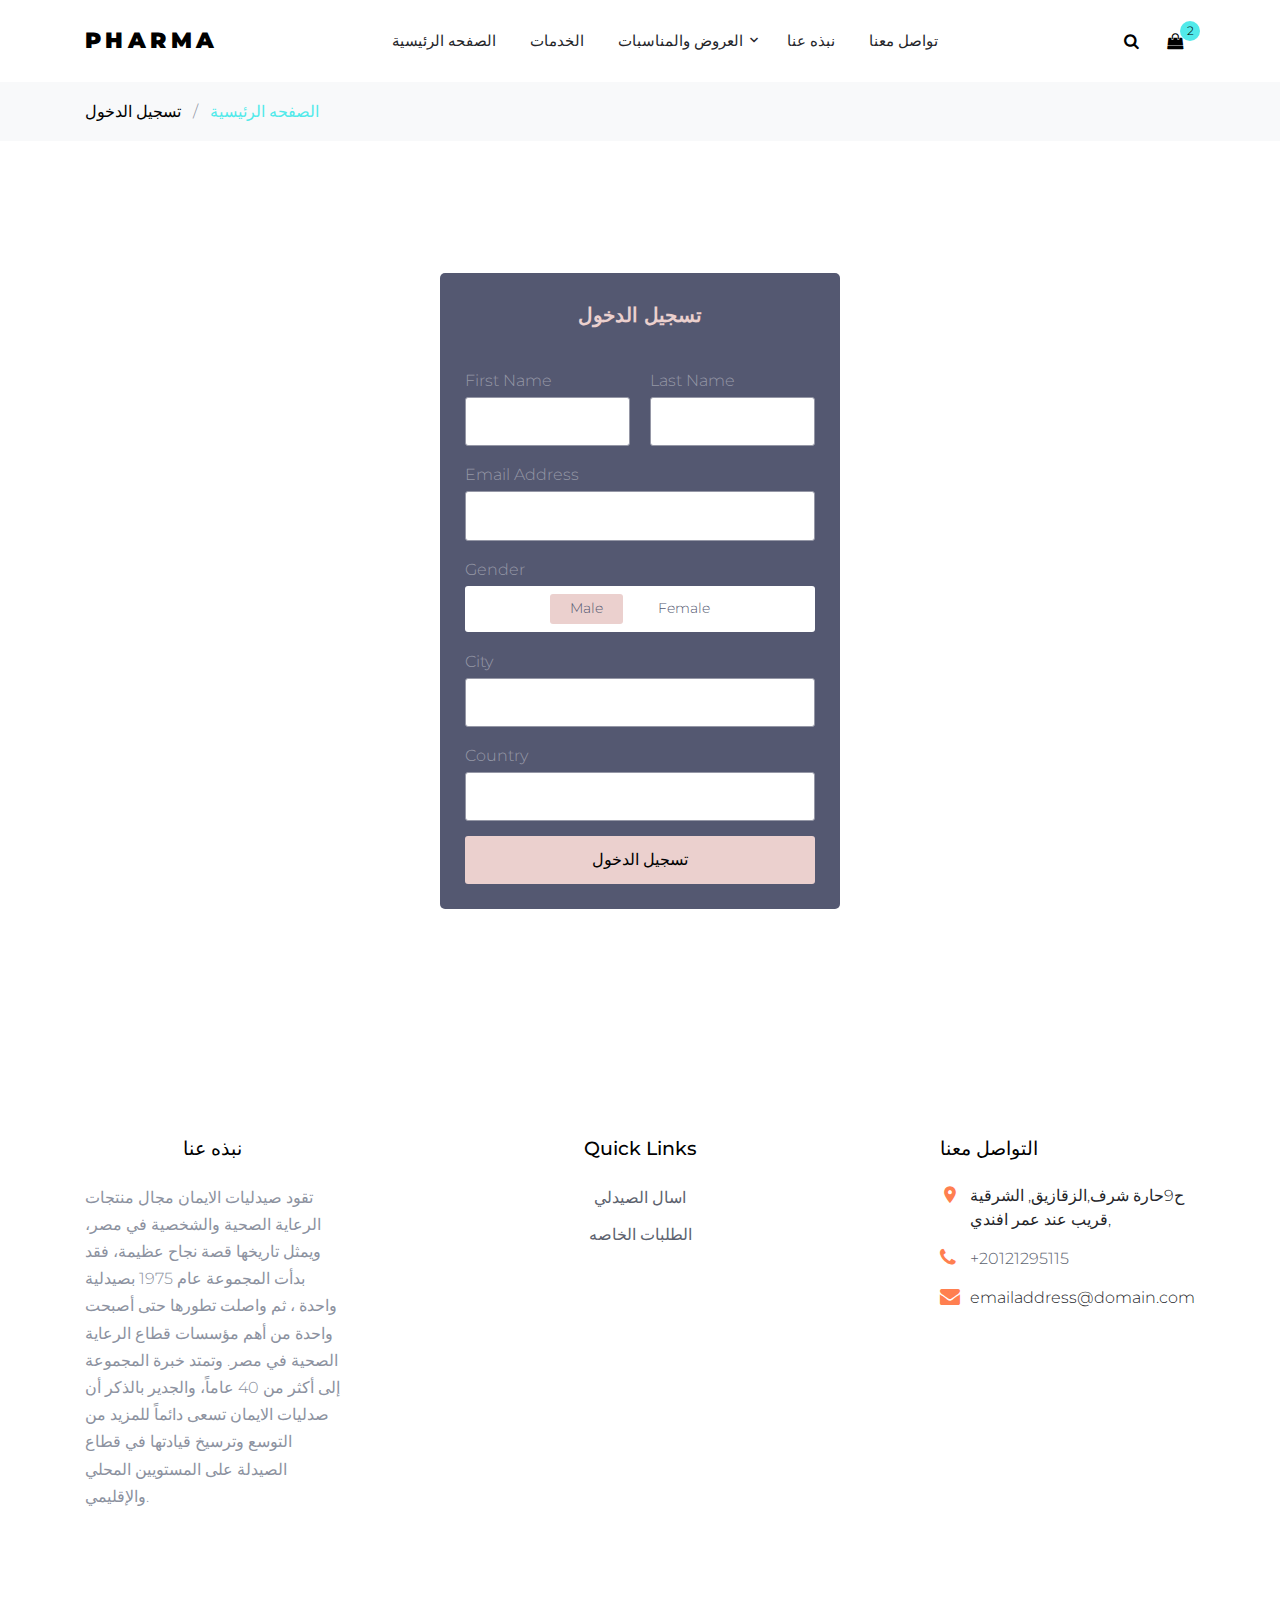
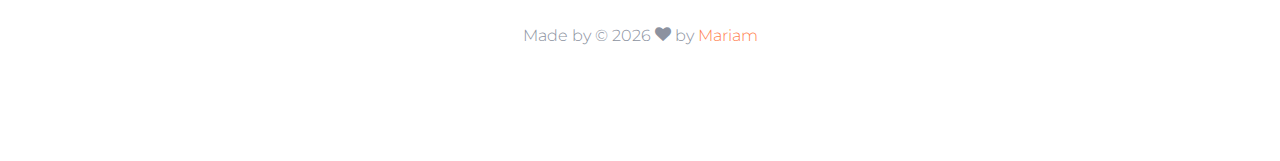
<file: contact.html>
<!DOCTYPE html>
<html lang="en">

<head>
  <title>El Eman Pharmacy</title>
  <meta charset="utf-8">
  <meta name="viewport" content="width=device-width, initial-scale=1, shrink-to-fit=no">

  <link href="https://fonts.googleapis.com/css?family=Rubik:400,700|Crimson+Text:400,400i" rel="stylesheet">
  <link rel="stylesheet" href="fonts/icomoon/style.css">

  <link rel="stylesheet" href="css/bootstrap.min.css">
  <link rel="stylesheet" href="css/magnific-popup.css">
  <link rel="stylesheet" href="css/jquery-ui.css">
  <link rel="stylesheet" href="css/owl.carousel.min.css">
  <link rel="stylesheet" href="css/owl.theme.default.min.css">


  <link rel="stylesheet" href="css/aos.css">

  <link rel="stylesheet" href="css/style.css">
  <link rel="stylesheet" href="css/register.css">

</head>

<body>

  <div class="site-wrap">


    <div class="site-navbar py-2">

      <div class="search-wrap">
        <div class="container">
          <a href="#" class="search-close js-search-close"><span class="icon-close2"></span></a>
          <form action="#" method="post">
            <input type="text" class="form-control" placeholder="Search keyword and hit enter...">
          </form>
        </div>
      </div>

      <div class="container">
        <div class="d-flex align-items-center justify-content-between">
          <div class="logo">
            <div class="site-logo">
              <a href="index.html" class="js-logo-clone">Pharma</a>
            </div>
          </div>
          <div class="main-nav d-none d-lg-block">
            <nav class="site-navigation text-right text-md-center" role="navigation">
              <ul class="site-menu js-clone-nav d-none d-lg-block">
                <li ><a href="index.html">الصفحه الرئيسية</a></li>
                <li><a href="shop.html">الخدمات</a></li>
                <li class="has-children">
                  <a href="#">العروض والمناسبات</a>
                  <ul class="dropdown">
                    <li><a href="#">Supplements</a></li>
                    <li class="has-children">
                      <a href="#">Vitamins</a>
                      <ul class="dropdown">
                        <li><a href="#">Supplements</a></li>
                        <li><a href="#">فيتامينات</a></li>
                        <li><a href="#">Diet &amp; تغذية</a></li>
                        <li><a href="#">شاي &amp; قهوة للتخسيس</a></li>
                      </ul>
                    </li>
                    <li><a href="#">Diet &amp; تغذية</a></li>
                    <li><a href="#"> شاي&amp; قهوة للتخسيس</a></li>
                    
                  </ul>
                </li>
                <li><a href="about.html">نبذه عنا</a></li>
                <li><a class="active" href="contact.html">تواصل معنا</a></li>
              </ul>
            </nav>
          </div>
          <div class="icons">
            <a href="#" class="icons-btn d-inline-block js-search-open"><span class="icon-search"></span></a>
            <a href="cart.html" class="icons-btn d-inline-block bag">
              <span class="icon-shopping-bag"></span>
              <span class="number">2</span>
            </a>
            <a href="#" class="site-menu-toggle js-menu-toggle ml-3 d-inline-block d-lg-none"><span
                class="icon-menu"></span></a>
          </div>
        </div>
      </div>
    </div>


    <div class="bg-light py-3">
      <div class="container">
        <div class="row">
          <div class="col-md-12 mb-0">
            <a href="index.html">الصفحه الرئيسية</a> <span class="mx-2 mb-0">/</span>
            <strong class="text-black">تسجيل الدخول</strong>
          </div>
        </div>
      </div>
    </div>

    <div class="wrapper">
      <div class="registration_form">
        <div class="title">
        تسجيل الدخول
        </div>
    
        <form>
          <div class="form_wrap">
            <div class="input_grp">
              <div class="input_wrap">
                <label for="fname">First Name</label>
                <input type="text" id="fname">
              </div>
              <div class="input_wrap">
                <label for="lname">Last Name</label>
                <input type="text" id="lname">
              </div>
            </div>
            <div class="input_wrap">
              <label for="email">Email Address</label>
              <input type="text" id="email">
            </div>
            <div class="input_wrap">
              <label>Gender</label>
              <ul>
                <li>
                  <label class="radio_wrap">
                    <input type="radio" name="gender" value="male" class="input_radio" checked>
                    <span>Male</span>
                  </label>
                </li>
                <li>
                  <label class="radio_wrap">
                    <input type="radio" name="gender" value="female" class="input_radio">
                    <span>Female</span>
                  </label>
                </li>
              </ul>
            </div>
            <div class="input_wrap">
              <label for="city">City</label>
              <input type="text" id="city">
            </div>
            <div class="input_wrap">
              <label for="country">Country</label>
              <input type="text" id="country">
            </div>
            <div class="input_wrap">
              <input type="submit" value="تسجيل الدخول" class="submit_btn" href="thankyou.html">
            </div>
          </div>
        </form>
      </div>
    </div>

    <footer class="site-footer">
      <div class="container">
        <div class="row">
          <div class="col-md-6 col-lg-3 mb-4 mb-lg-0">

            <div class="block-7">
              <h3 class="footer-heading mb-4 text-center">نبذه عنا</h3>
              <p>تقود صيدليات الايمان مجال منتجات الرعاية الصحية والشخصية في مصر، ويمثل تاريخها قصة نجاح عظيمة، فقد بدأت المجموعة عام 1975 بصيدلية واحدة
                ، ثم واصلت تطورها حتى أصبحت واحدة من أهم مؤسسات قطاع الرعاية الصحية في مصر. وتمتد خبرة المجموعة إلى أكثر من 40 عاماً، والجدير بالذكر أن صدليات الايمان تسعى دائماً للمزيد من التوسع وترسيخ قيادتها في قطاع الصيدلة على المستويين المحلي والإقليمي.</p>
            </div>

          </div>
          <div class="col-lg-3 mx-auto mb-5 mb-lg-0">
            <h3 class="footer-heading mb-4 text-center">Quick Links</h3>
            <ul class="list-unstyled text-center">
              <li><a href="#">اسال الصيدلي</a></li>
              <li><a href="#">الطلبات الخاصه</a></li>
            </ul>
          </div>

          <div class="col-md-6 col-lg-3">
            <div class="block-5 mb-5">
              <h3 class="footer-heading mb-4">التواصل معنا</h3>
              <ul class="list-unstyled">
                <li class="address">ح9حارة شرف,الزقازيق, الشرقية ,قريب عند عمر افندي</li>
                <li class="phone"><a href="tel://23923929210">+20121295115</a></li>
                <li class="email">emailaddress@domain.com</li>
              </ul>
            </div>


          </div>
        </div>
        <div class="row pt-5 mt-5 text-center">
          <div class="col-md-12">
            <p>
              
              Made by &copy;
              <script>document.write(new Date().getFullYear());</script> 
               <i class="icon-heart" aria-hidden="true"></i> by <a href="https://www.facebook.com/mariam.khairy.161?mibextid=2JQ9oc" target="_blank"
                class="fot">Mariam </a>
            </p>
          </div>

        </div>
      </div>
    </footer>
  </div>

  <script src="js/jquery-3.3.1.min.js"></script>
  <script src="js/jquery-ui.js"></script>
  <script src="js/popper.min.js"></script>
  <script src="js/bootstrap.min.js"></script>
  <script src="js/owl.carousel.min.js"></script>
  <script src="js/jquery.magnific-popup.min.js"></script>
  <script src="js/aos.js"></script>

  <script src="js/main.js"></script>

</body>

</html>
</file>
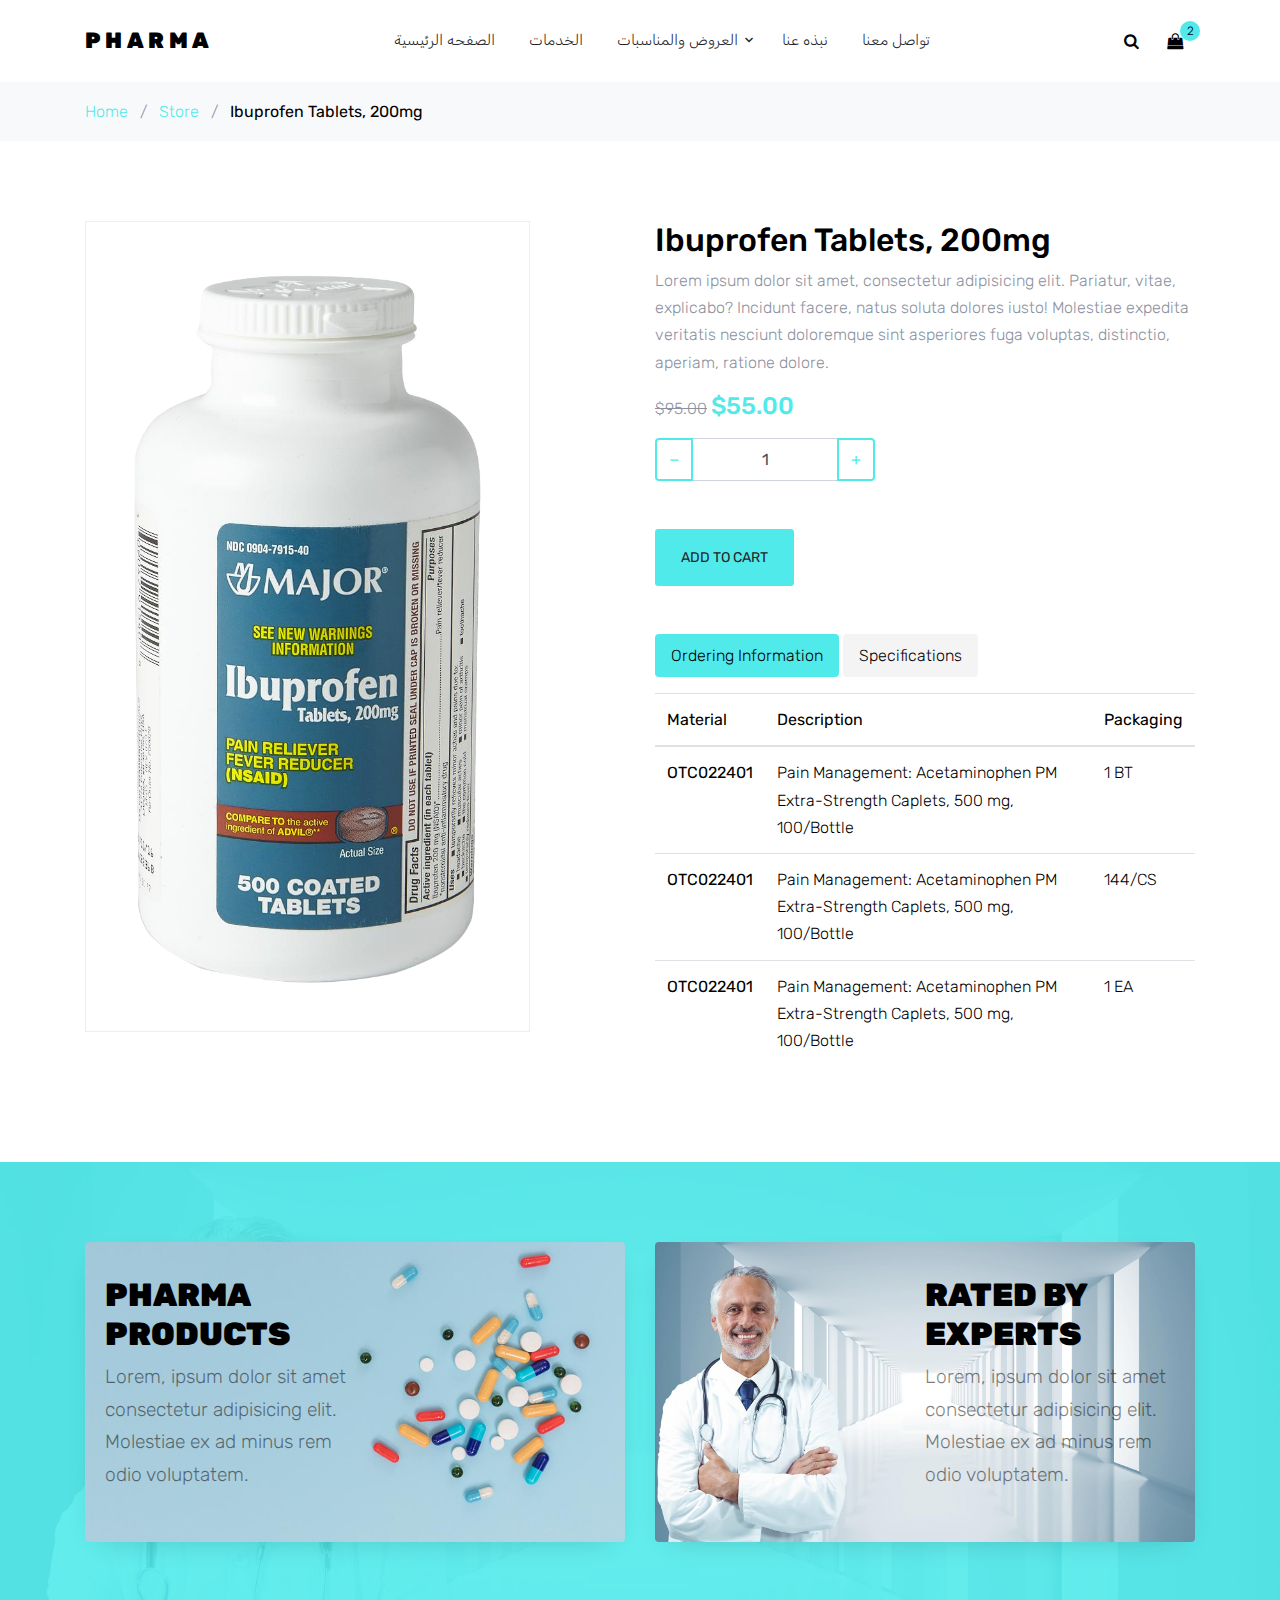
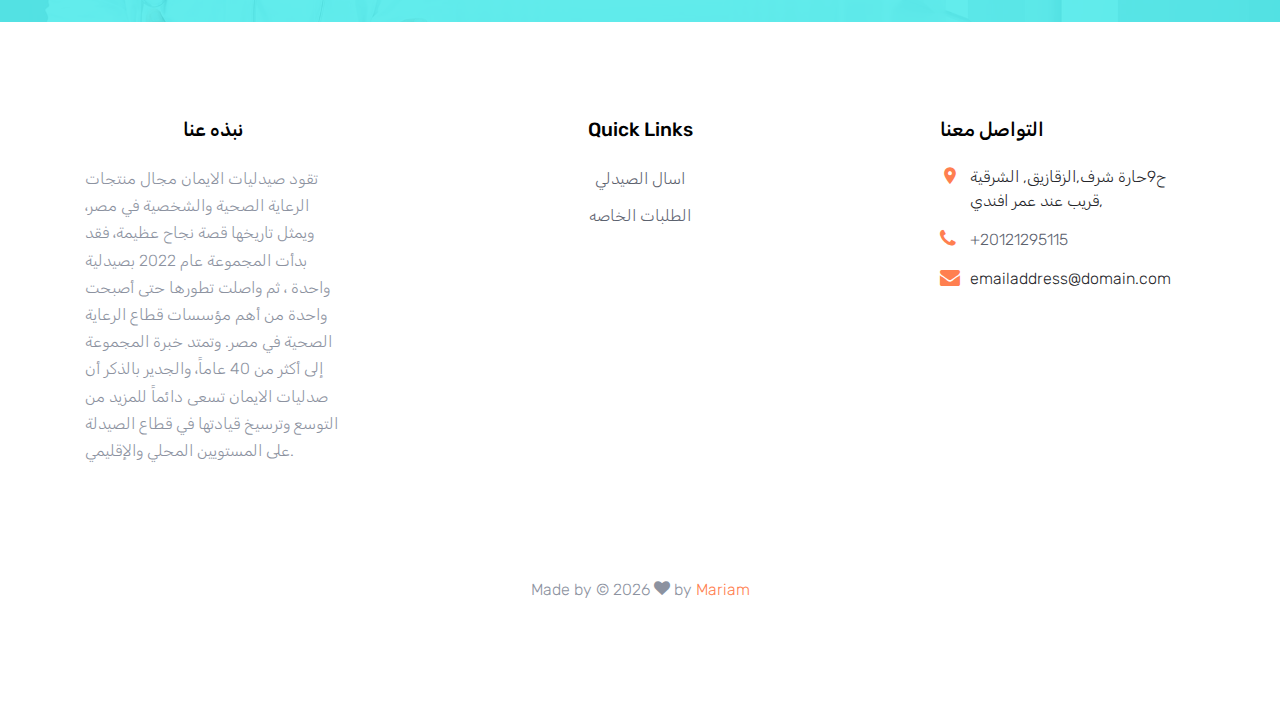
<file: shop-single.html>
<!DOCTYPE html>
<html lang="en">

<head>
  <title>El Eman Pharmacy</title>
  <meta charset="utf-8">
  <meta name="viewport" content="width=device-width, initial-scale=1, shrink-to-fit=no">

  <link href="https://fonts.googleapis.com/css?family=Rubik:400,700|Crimson+Text:400,400i" rel="stylesheet">
  <link rel="stylesheet" href="fonts/icomoon/style.css">

  <link rel="stylesheet" href="css/bootstrap.min.css">
  <link rel="stylesheet" href="css/magnific-popup.css">
  <link rel="stylesheet" href="css/jquery-ui.css">
  <link rel="stylesheet" href="css/owl.carousel.min.css">
  <link rel="stylesheet" href="css/owl.theme.default.min.css">


  <link rel="stylesheet" href="css/aos.css">

  <link rel="stylesheet" href="css/style.css">

</head>

<body>

  <div class="site-wrap">


    <div class="site-navbar py-2">

      <div class="search-wrap">
        <div class="container">
          <a href="#" class="search-close js-search-close"><span class="icon-close2"></span></a>
          <form action="#" method="post">
            <input type="text" class="form-control" placeholder="Search keyword and hit enter...">
          </form>
        </div>
      </div>

      <div class="container">
        <div class="d-flex align-items-center justify-content-between">
          <div class="logo">
            <div class="site-logo">
              <a href="index.html" class="js-logo-clone">Pharma</a>
            </div>
          </div>
          <div class="main-nav d-none d-lg-block">
            <nav class="site-navigation text-right text-md-center" role="navigation">
              <ul class="site-menu js-clone-nav d-none d-lg-block">
                <li ><a href="index.html">الصفحه الرئيسية</a></li>
                <li><a href="shop.html">الخدمات</a></li>
                <li class="has-children">
                  <a href="#">العروض والمناسبات</a>
                  <ul class="dropdown">
                    <li><a href="#">Supplements</a></li>
                    <li class="has-children">
                      <a href="#">Vitamins</a>
                      <ul class="dropdown">
                        <li><a href="#">Supplements</a></li>
                        <li><a href="#">فيتامينات</a></li>
                        <li><a href="#">Diet &amp; تغذية</a></li>
                        <li><a href="#">شاي &amp; قهوة للتخسيس</a></li>
                      </ul>
                    </li>
                    <li><a href="#">Diet &amp; تغذية</a></li>
                    <li><a href="#"> شاي&amp; قهوة للتخسيس</a></li>
                    
                  </ul>
                </li>
                <li><a href="about.html">نبذه عنا</a></li>
                <li><a href="contact.html">تواصل معنا</a></li>
              </ul>
            </nav>
          </div>
          <div class="icons">
            <a href="#" class="icons-btn d-inline-block js-search-open"><span class="icon-search"></span></a>
            <a href="cart.html" class="icons-btn d-inline-block bag">
              <span class="icon-shopping-bag"></span>
              <span class="number">2</span>
            </a>
            <a href="#" class="site-menu-toggle js-menu-toggle ml-3 d-inline-block d-lg-none"><span
                class="icon-menu"></span></a>
          </div>
        </div>
      </div>
    </div>

    <div class="bg-light py-3">
      <div class="container">
        <div class="row">
          <div class="col-md-12 mb-0"><a href="index.html">Home</a> <span class="mx-2 mb-0">/</span> <a
              href="shop.html">Store</a> <span class="mx-2 mb-0">/</span> <strong class="text-black">Ibuprofen Tablets, 200mg</strong></div>
        </div>
      </div>
    </div>

    <div class="site-section">
      <div class="container">
        <div class="row">
          <div class="col-md-5 mr-auto">
            <div class="border text-center">
              <img src="images/product_07_large.png" alt="Image" class="img-fluid p-5">
            </div>
          </div>
          <div class="col-md-6">
            <h2 class="text-black">Ibuprofen Tablets, 200mg</h2>
            <p>Lorem ipsum dolor sit amet, consectetur adipisicing elit. Pariatur, vitae, explicabo? Incidunt facere, natus
              soluta dolores iusto! Molestiae expedita veritatis nesciunt doloremque sint asperiores fuga voluptas,
              distinctio, aperiam, ratione dolore.</p>
            

            <p><del>$95.00</del>  <strong class="text-primary h4">$55.00</strong></p>

            
            
            <div class="mb-5">
              <div class="input-group mb-3" style="max-width: 220px;">
                <div class="input-group-prepend">
                  <button class="btn btn-outline-primary js-btn-minus" type="button">&minus;</button>
                </div>
                <input type="text" class="form-control text-center" value="1" placeholder=""
                  aria-label="Example text with button addon" aria-describedby="button-addon1">
                <div class="input-group-append">
                  <button class="btn btn-outline-primary js-btn-plus" type="button">&plus;</button>
                </div>
              </div>
    
            </div>
            <p><a href="cart.html" class="buy-now btn btn-sm height-auto px-4 py-3 btn-primary">Add To Cart</a></p>

            <div class="mt-5">
              <ul class="nav nav-pills mb-3 custom-pill" id="pills-tab" role="tablist">
                <li class="nav-item">
                  <a class="nav-link active" id="pills-home-tab" data-toggle="pill" href="#pills-home" role="tab"
                    aria-controls="pills-home" aria-selected="true">Ordering Information</a>
                </li>
                <li class="nav-item">
                  <a class="nav-link" id="pills-profile-tab" data-toggle="pill" href="#pills-profile" role="tab"
                    aria-controls="pills-profile" aria-selected="false">Specifications</a>
                </li>
            
              </ul>
              <div class="tab-content" id="pills-tabContent">
                <div class="tab-pane fade show active" id="pills-home" role="tabpanel" aria-labelledby="pills-home-tab">
                  <table class="table custom-table">
                    <thead>
                      <th>Material</th>
                      <th>Description</th>
                      <th>Packaging</th>
                    </thead>
                    <tbody>
                      <tr>
                        <th scope="row">OTC022401</th>
                        <td>Pain Management: Acetaminophen PM Extra-Strength Caplets, 500 mg, 100/Bottle</td>
                        <td>1 BT</td>
                      </tr>
                      <tr>
                        <th scope="row">OTC022401</th>
                        <td>Pain Management: Acetaminophen PM Extra-Strength Caplets, 500 mg, 100/Bottle</td>
                        <td>144/CS</td>
                      </tr>
                      <tr>
                        <th scope="row">OTC022401</th>
                        <td>Pain Management: Acetaminophen PM Extra-Strength Caplets, 500 mg, 100/Bottle</td>
                        <td>1 EA</td>
                      </tr>
                      
                    </tbody>
                  </table>
                </div>
                <div class="tab-pane fade" id="pills-profile" role="tabpanel" aria-labelledby="pills-profile-tab">
            
                  <table class="table custom-table">
            
                    <tbody>
                      <tr>
                        <td>HPIS CODE</td>
                        <td class="bg-light">999_200_40_0</td>
                      </tr>
                      <tr>
                        <td>HEALTHCARE PROVIDERS ONLY</td>
                        <td class="bg-light">No</td>
                      </tr>
                      <tr>
                        <td>LATEX FREE</td>
                        <td class="bg-light">Yes, No</td>
                      </tr>
                      <tr>
                        <td>MEDICATION ROUTE</td>
                        <td class="bg-light">Topical</td>
                      </tr>
                    </tbody>
                  </table>
            
                </div>
            
              </div>
            </div>

    
          </div>
        </div>
      </div>
    </div>

    <div class="site-section bg-secondary bg-image" style="background-image: url('images/bg_2.jpg');">
      <div class="container">
        <div class="row align-items-stretch">
          <div class="col-lg-6 mb-5 mb-lg-0">
            <a href="#" class="banner-1 h-100 d-flex" style="background-image: url('images/bg_1.jpg');">
              <div class="banner-1-inner align-self-center">
                <h2>Pharma Products</h2>
                <p>Lorem, ipsum dolor sit amet consectetur adipisicing elit. Molestiae ex ad minus rem odio voluptatem.
                </p>
              </div>
            </a>
          </div>
          <div class="col-lg-6 mb-5 mb-lg-0">
            <a href="#" class="banner-1 h-100 d-flex" style="background-image: url('images/bg_2.jpg');">
              <div class="banner-1-inner ml-auto  align-self-center">
                <h2>Rated by Experts</h2>
                <p>Lorem, ipsum dolor sit amet consectetur adipisicing elit. Molestiae ex ad minus rem odio voluptatem.
                </p>
              </div>
            </a>
          </div>
        </div>
      </div>
    </div>


    <footer class="site-footer">
      <div class="container">
        <div class="row">
          <div class="col-md-6 col-lg-3 mb-4 mb-lg-0">

            <div class="block-7">
              <h3 class="footer-heading mb-4 text-center">نبذه عنا</h3>
              <p>تقود صيدليات الايمان مجال منتجات الرعاية الصحية والشخصية في مصر، ويمثل تاريخها قصة نجاح عظيمة، فقد بدأت المجموعة عام 2022 بصيدلية واحدة
                ، ثم واصلت تطورها حتى أصبحت واحدة من أهم مؤسسات قطاع الرعاية الصحية في مصر. وتمتد خبرة المجموعة إلى أكثر من 40 عاماً، والجدير بالذكر أن صدليات الايمان تسعى دائماً للمزيد من التوسع وترسيخ قيادتها في قطاع الصيدلة على المستويين المحلي والإقليمي.</p>
            </div>

          </div>
          <div class="col-lg-3 mx-auto mb-5 mb-lg-0">
            <h3 class="footer-heading mb-4 text-center">Quick Links</h3>
            <ul class="list-unstyled text-center">
              <li><a href="#">اسال الصيدلي</a></li>
              <li><a href="#">الطلبات الخاصه</a></li>
            </ul>
          </div>

          <div class="col-md-6 col-lg-3">
            <div class="block-5 mb-5">
              <h3 class="footer-heading mb-4">التواصل معنا</h3>
              <ul class="list-unstyled">
                <li class="address">ح9حارة شرف,الزقازيق, الشرقية ,قريب عند عمر افندي</li>
                <li class="phone"><a href="tel://23923929210">+20121295115</a></li>
                <li class="email">emailaddress@domain.com</li>
              </ul>
            </div>


          </div>
        </div>
        <div class="row pt-5 mt-5 text-center">
          <div class="col-md-12">
            <p>
              
              Made by &copy;
              <script>document.write(new Date().getFullYear());</script> 
               <i class="icon-heart" aria-hidden="true"></i> by <a href="https://www.facebook.com/mariam.khairy.161?mibextid=2JQ9oc" target="_blank"
                class="fot">Mariam</a>
            </p>
          </div>

        </div>
      </div>
    </footer>
  </div>

  <script src="js/jquery-3.3.1.min.js"></script>
  <script src="js/jquery-ui.js"></script>
  <script src="js/popper.min.js"></script>
  <script src="js/bootstrap.min.js"></script>
  <script src="js/owl.carousel.min.js"></script>
  <script src="js/jquery.magnific-popup.min.js"></script>
  <script src="js/aos.js"></script>

  <script src="js/main.js"></script>

</body>

</html>
</file>
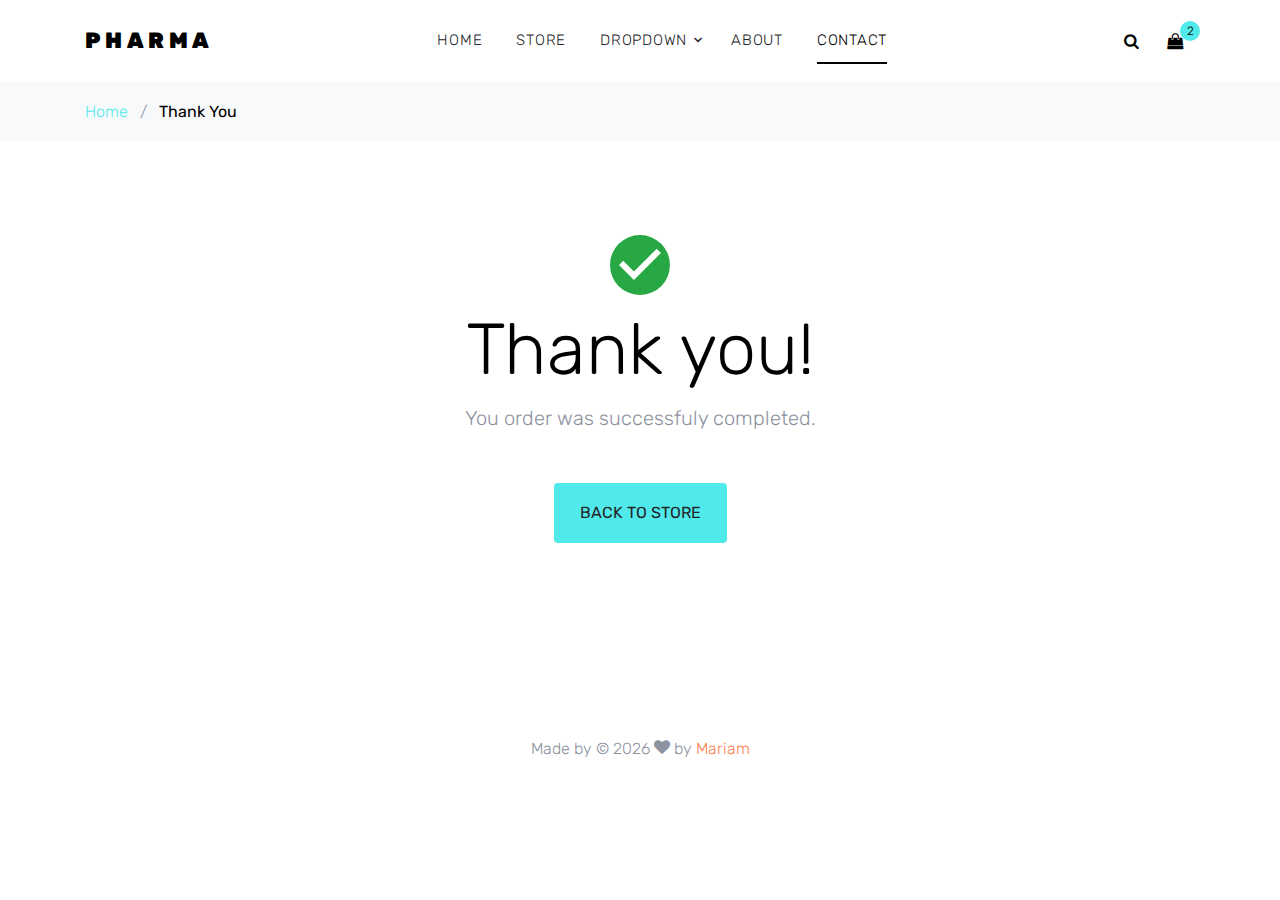
<file: thankyou.html>
<!DOCTYPE html>
<html lang="en">

<head>
  <title>El Eman Pharmacy</title>
  <meta charset="utf-8">
  <meta name="viewport" content="width=device-width, initial-scale=1, shrink-to-fit=no">

  <link href="https://fonts.googleapis.com/css?family=Rubik:400,700|Crimson+Text:400,400i" rel="stylesheet">
  <link rel="stylesheet" href="fonts/icomoon/style.css">

  <link rel="stylesheet" href="css/bootstrap.min.css">
  <link rel="stylesheet" href="css/magnific-popup.css">
  <link rel="stylesheet" href="css/jquery-ui.css">
  <link rel="stylesheet" href="css/owl.carousel.min.css">
  <link rel="stylesheet" href="css/owl.theme.default.min.css">


  <link rel="stylesheet" href="css/aos.css">

  <link rel="stylesheet" href="css/style.css">

</head>

<body>

  <div class="site-wrap">


    <div class="site-navbar py-2">

      <div class="search-wrap">
        <div class="container">
          <a href="#" class="search-close js-search-close"><span class="icon-close2"></span></a>
          <form action="#" method="post">
            <input type="text" class="form-control" placeholder="Search keyword and hit enter...">
          </form>
        </div>
      </div>

      <div class="container">
        <div class="d-flex align-items-center justify-content-between">
          <div class="logo">
            <div class="site-logo">
              <a href="index.html" class="js-logo-clone">Pharma</a>
            </div>
          </div>
          <div class="main-nav d-none d-lg-block">
            <nav class="site-navigation text-right text-md-center" role="navigation">
              <ul class="site-menu js-clone-nav d-none d-lg-block">
                <li><a href="index.html">Home</a></li>
                <li><a href="shop.html">Store</a></li>
                <li class="has-children">
                  <a href="#">Dropdown</a>
                  <ul class="dropdown">
                    <li><a href="#">Supplements</a></li>
                    <li class="has-children">
                      <a href="#">Vitamins</a>
                      <ul class="dropdown">
                        <li><a href="#">Supplements</a></li>
                        <li><a href="#">Vitamins</a></li>
                        <li><a href="#">Diet &amp; Nutrition</a></li>
                        <li><a href="#">Tea &amp; Coffee</a></li>
                      </ul>
                    </li>
                    <li><a href="#">Diet &amp; Nutrition</a></li>
                    <li><a href="#">Tea &amp; Coffee</a></li>

                  </ul>
                </li>
                <li><a href="about.html">About</a></li>
                <li class="active"><a href="contact.html">Contact</a></li>
              </ul>
            </nav>
          </div>
          <div class="icons">
            <a href="#" class="icons-btn d-inline-block js-search-open"><span class="icon-search"></span></a>
            <a href="cart.html" class="icons-btn d-inline-block bag">
              <span class="icon-shopping-bag"></span>
              <span class="number">2</span>
            </a>
            <a href="#" class="site-menu-toggle js-menu-toggle ml-3 d-inline-block d-lg-none"><span
                class="icon-menu"></span></a>
          </div>
        </div>
      </div>
    </div>

    <div class="bg-light py-3">
      <div class="container">
        <div class="row">
          <div class="col-md-12 mb-0"><a href="index.html">Home</a> <span class="mx-2 mb-0">/</span> <strong
              class="text-black">Thank You</strong></div>
        </div>
      </div>
    </div>
    
    <div class="site-section">
      <div class="container">
        <div class="row">
          <div class="col-md-12 text-center">
            <span class="icon-check_circle display-3 text-success"></span>
            <h2 class="display-3 text-black">Thank you!</h2>
            <p class="lead mb-5">You order was successfuly completed.</p>
            <p><a href="shop.html" class="btn btn-md height-auto px-4 py-3 btn-primary">Back to store</a></p>
          </div>
        </div>
      </div>
    </div>


    <div class="row pt-5 mt-5 text-center">
      <div class="col-md-12">
        <p>
          
          Made by &copy;
          <script>document.write(new Date().getFullYear());</script> 
           <i class="icon-heart" aria-hidden="true"></i> by <a href="https://www.facebook.com/mariam.khairy.161?mibextid=2JQ9oc" target="_blank"
            class="fot">Mariam</a>
        </p>
      </div>
  </div>

  <script src="js/jquery-3.3.1.min.js"></script>
  <script src="js/jquery-ui.js"></script>
  <script src="js/popper.min.js"></script>
  <script src="js/bootstrap.min.js"></script>
  <script src="js/owl.carousel.min.js"></script>
  <script src="js/jquery.magnific-popup.min.js"></script>
  <script src="js/aos.js"></script>

  <script src="js/main.js"></script>

</body>

</html>
</file>
<file: fonts/icomoon/style.css>
@font-face {
  font-family: 'icomoon';
  src:  url('fonts/icomoon.eot?10si43');
  src:  url('fonts/icomoon.eot?10si43#iefix') format('embedded-opentype'),
    url('fonts/icomoon.ttf?10si43') format('truetype'),
    url('fonts/icomoon.woff?10si43') format('woff'),
    url('fonts/icomoon.svg?10si43#icomoon') format('svg');
  font-weight: normal;
  font-style: normal;
}

[class^="icon-"], [class*=" icon-"] {
  /* use !important to prevent issues with browser extensions that change fonts */
  font-family: 'icomoon' !important;
  speak: none;
  font-style: normal;
  font-weight: normal;
  font-variant: normal;
  text-transform: none;
  line-height: 1;

  /* Better Font Rendering =========== */
  -webkit-font-smoothing: antialiased;
  -moz-osx-font-smoothing: grayscale;
}

.icon-asterisk:before {
  content: "\f069";
}
.icon-plus:before {
  content: "\f067";
}
.icon-question:before {
  content: "\f128";
}
.icon-minus:before {
  content: "\f068";
}
.icon-glass:before {
  content: "\f000";
}
.icon-music:before {
  content: "\f001";
}
.icon-search:before {
  content: "\f002";
}
.icon-envelope-o:before {
  content: "\f003";
}
.icon-heart:before {
  content: "\f004";
}
.icon-star:before {
  content: "\f005";
}
.icon-star-o:before {
  content: "\f006";
}
.icon-user:before {
  content: "\f007";
}
.icon-film:before {
  content: "\f008";
}
.icon-th-large:before {
  content: "\f009";
}
.icon-th:before {
  content: "\f00a";
}
.icon-th-list:before {
  content: "\f00b";
}
.icon-check:before {
  content: "\f00c";
}
.icon-close:before {
  content: "\f00d";
}
.icon-remove:before {
  content: "\f00d";
}
.icon-times:before {
  content: "\f00d";
}
.icon-search-plus:before {
  content: "\f00e";
}
.icon-search-minus:before {
  content: "\f010";
}
.icon-power-off:before {
  content: "\f011";
}
.icon-signal:before {
  content: "\f012";
}
.icon-cog:before {
  content: "\f013";
}
.icon-gear:before {
  content: "\f013";
}
.icon-trash-o:before {
  content: "\f014";
}
.icon-home:before {
  content: "\f015";
}
.icon-file-o:before {
  content: "\f016";
}
.icon-clock-o:before {
  content: "\f017";
}
.icon-road:before {
  content: "\f018";
}
.icon-download:before {
  content: "\f019";
}
.icon-arrow-circle-o-down:before {
  content: "\f01a";
}
.icon-arrow-circle-o-up:before {
  content: "\f01b";
}
.icon-inbox:before {
  content: "\f01c";
}
.icon-play-circle-o:before {
  content: "\f01d";
}
.icon-repeat:before {
  content: "\f01e";
}
.icon-rotate-right:before {
  content: "\f01e";
}
.icon-refresh:before {
  content: "\f021";
}
.icon-list-alt:before {
  content: "\f022";
}
.icon-lock:before {
  content: "\f023";
}
.icon-flag:before {
  content: "\f024";
}
.icon-headphones:before {
  content: "\f025";
}
.icon-volume-off:before {
  content: "\f026";
}
.icon-volume-down:before {
  content: "\f027";
}
.icon-volume-up:before {
  content: "\f028";
}
.icon-qrcode:before {
  content: "\f029";
}
.icon-barcode:before {
  content: "\f02a";
}
.icon-tag:before {
  content: "\f02b";
}
.icon-tags:before {
  content: "\f02c";
}
.icon-book:before {
  content: "\f02d";
}
.icon-bookmark:before {
  content: "\f02e";
}
.icon-print:before {
  content: "\f02f";
}
.icon-camera:before {
  content: "\f030";
}
.icon-font:before {
  content: "\f031";
}
.icon-bold:before {
  content: "\f032";
}
.icon-italic:before {
  content: "\f033";
}
.icon-text-height:before {
  content: "\f034";
}
.icon-text-width:before {
  content: "\f035";
}
.icon-align-left:before {
  content: "\f036";
}
.icon-align-center:before {
  content: "\f037";
}
.icon-align-right:before {
  content: "\f038";
}
.icon-align-justify:before {
  content: "\f039";
}
.icon-list:before {
  content: "\f03a";
}
.icon-dedent:before {
  content: "\f03b";
}
.icon-outdent:before {
  content: "\f03b";
}
.icon-indent:before {
  content: "\f03c";
}
.icon-video-camera:before {
  content: "\f03d";
}
.icon-image:before {
  content: "\f03e";
}
.icon-photo:before {
  content: "\f03e";
}
.icon-picture-o:before {
  content: "\f03e";
}
.icon-pencil:before {
  content: "\f040";
}
.icon-map-marker:before {
  content: "\f041";
}
.icon-adjust:before {
  content: "\f042";
}
.icon-tint:before {
  content: "\f043";
}
.icon-edit:before {
  content: "\f044";
}
.icon-pencil-square-o:before {
  content: "\f044";
}
.icon-share-square-o:before {
  content: "\f045";
}
.icon-check-square-o:before {
  content: "\f046";
}
.icon-arrows:before {
  content: "\f047";
}
.icon-step-backward:before {
  content: "\f048";
}
.icon-fast-backward:before {
  content: "\f049";
}
.icon-backward:before {
  content: "\f04a";
}
.icon-play:before {
  content: "\f04b";
}
.icon-pause:before {
  content: "\f04c";
}
.icon-stop:before {
  content: "\f04d";
}
.icon-forward:before {
  content: "\f04e";
}
.icon-fast-forward:before {
  content: "\f050";
}
.icon-step-forward:before {
  content: "\f051";
}
.icon-eject:before {
  content: "\f052";
}
.icon-chevron-left:before {
  content: "\f053";
}
.icon-chevron-right:before {
  content: "\f054";
}
.icon-plus-circle:before {
  content: "\f055";
}
.icon-minus-circle:before {
  content: "\f056";
}
.icon-times-circle:before {
  content: "\f057";
}
.icon-check-circle:before {
  content: "\f058";
}
.icon-question-circle:before {
  content: "\f059";
}
.icon-info-circle:before {
  content: "\f05a";
}
.icon-crosshairs:before {
  content: "\f05b";
}
.icon-times-circle-o:before {
  content: "\f05c";
}
.icon-check-circle-o:before {
  content: "\f05d";
}
.icon-ban:before {
  content: "\f05e";
}
.icon-arrow-left:before {
  content: "\f060";
}
.icon-arrow-right:before {
  content: "\f061";
}
.icon-arrow-up:before {
  content: "\f062";
}
.icon-arrow-down:before {
  content: "\f063";
}
.icon-mail-forward:before {
  content: "\f064";
}
.icon-share:before {
  content: "\f064";
}
.icon-expand:before {
  content: "\f065";
}
.icon-compress:before {
  content: "\f066";
}
.icon-exclamation-circle:before {
  content: "\f06a";
}
.icon-gift:before {
  content: "\f06b";
}
.icon-leaf:before {
  content: "\f06c";
}
.icon-fire:before {
  content: "\f06d";
}
.icon-eye:before {
  content: "\f06e";
}
.icon-eye-slash:before {
  content: "\f070";
}
.icon-exclamation-triangle:before {
  content: "\f071";
}
.icon-warning:before {
  content: "\f071";
}
.icon-plane:before {
  content: "\f072";
}
.icon-calendar:before {
  content: "\f073";
}
.icon-random:before {
  content: "\f074";
}
.icon-comment:before {
  content: "\f075";
}
.icon-magnet:before {
  content: "\f076";
}
.icon-chevron-up:before {
  content: "\f077";
}
.icon-chevron-down:before {
  content: "\f078";
}
.icon-retweet:before {
  content: "\f079";
}
.icon-shopping-cart:before {
  content: "\f07a";
}
.icon-folder:before {
  content: "\f07b";
}
.icon-folder-open:before {
  content: "\f07c";
}
.icon-arrows-v:before {
  content: "\f07d";
}
.icon-arrows-h:before {
  content: "\f07e";
}
.icon-bar-chart:before {
  content: "\f080";
}
.icon-bar-chart-o:before {
  content: "\f080";
}
.icon-twitter-square:before {
  content: "\f081";
}
.icon-facebook-square:before {
  content: "\f082";
}
.icon-camera-retro:before {
  content: "\f083";
}
.icon-key:before {
  content: "\f084";
}
.icon-cogs:before {
  content: "\f085";
}
.icon-gears:before {
  content: "\f085";
}
.icon-comments:before {
  content: "\f086";
}
.icon-thumbs-o-up:before {
  content: "\f087";
}
.icon-thumbs-o-down:before {
  content: "\f088";
}
.icon-star-half:before {
  content: "\f089";
}
.icon-heart-o:before {
  content: "\f08a";
}
.icon-sign-out:before {
  content: "\f08b";
}
.icon-linkedin-square:before {
  content: "\f08c";
}
.icon-thumb-tack:before {
  content: "\f08d";
}
.icon-external-link:before {
  content: "\f08e";
}
.icon-sign-in:before {
  content: "\f090";
}
.icon-trophy:before {
  content: "\f091";
}
.icon-github-square:before {
  content: "\f092";
}
.icon-upload:before {
  content: "\f093";
}
.icon-lemon-o:before {
  content: "\f094";
}
.icon-phone:before {
  content: "\f095";
}
.icon-square-o:before {
  content: "\f096";
}
.icon-bookmark-o:before {
  content: "\f097";
}
.icon-phone-square:before {
  content: "\f098";
}
.icon-twitter:before {
  content: "\f099";
}
.icon-facebook:before {
  content: "\f09a";
}
.icon-facebook-f:before {
  content: "\f09a";
}
.icon-github:before {
  content: "\f09b";
}
.icon-unlock:before {
  content: "\f09c";
}
.icon-credit-card:before {
  content: "\f09d";
}
.icon-feed:before {
  content: "\f09e";
}
.icon-rss:before {
  content: "\f09e";
}
.icon-hdd-o:before {
  content: "\f0a0";
}
.icon-bullhorn:before {
  content: "\f0a1";
}
.icon-bell-o:before {
  content: "\f0a2";
}
.icon-certificate:before {
  content: "\f0a3";
}
.icon-hand-o-right:before {
  content: "\f0a4";
}
.icon-hand-o-left:before {
  content: "\f0a5";
}
.icon-hand-o-up:before {
  content: "\f0a6";
}
.icon-hand-o-down:before {
  content: "\f0a7";
}
.icon-arrow-circle-left:before {
  content: "\f0a8";
}
.icon-arrow-circle-right:before {
  content: "\f0a9";
}
.icon-arrow-circle-up:before {
  content: "\f0aa";
}
.icon-arrow-circle-down:before {
  content: "\f0ab";
}
.icon-globe:before {
  content: "\f0ac";
}
.icon-wrench:before {
  content: "\f0ad";
}
.icon-tasks:before {
  content: "\f0ae";
}
.icon-filter:before {
  content: "\f0b0";
}
.icon-briefcase:before {
  content: "\f0b1";
}
.icon-arrows-alt:before {
  content: "\f0b2";
}
.icon-group:before {
  content: "\f0c0";
}
.icon-users:before {
  content: "\f0c0";
}
.icon-chain:before {
  content: "\f0c1";
}
.icon-link:before {
  content: "\f0c1";
}
.icon-cloud:before {
  content: "\f0c2";
}
.icon-flask:before {
  content: "\f0c3";
}
.icon-cut:before {
  content: "\f0c4";
}
.icon-scissors:before {
  content: "\f0c4";
}
.icon-copy:before {
  content: "\f0c5";
}
.icon-files-o:before {
  content: "\f0c5";
}
.icon-paperclip:before {
  content: "\f0c6";
}
.icon-floppy-o:before {
  content: "\f0c7";
}
.icon-save:before {
  content: "\f0c7";
}
.icon-square:before {
  content: "\f0c8";
}
.icon-bars:before {
  content: "\f0c9";
}
.icon-navicon:before {
  content: "\f0c9";
}
.icon-reorder:before {
  content: "\f0c9";
}
.icon-list-ul:before {
  content: "\f0ca";
}
.icon-list-ol:before {
  content: "\f0cb";
}
.icon-strikethrough:before {
  content: "\f0cc";
}
.icon-underline:before {
  content: "\f0cd";
}
.icon-table:before {
  content: "\f0ce";
}
.icon-magic:before {
  content: "\f0d0";
}
.icon-truck:before {
  content: "\f0d1";
}
.icon-pinterest:before {
  content: "\f0d2";
}
.icon-pinterest-square:before {
  content: "\f0d3";
}
.icon-google-plus-square:before {
  content: "\f0d4";
}
.icon-google-plus:before {
  content: "\f0d5";
}
.icon-money:before {
  content: "\f0d6";
}
.icon-caret-down:before {
  content: "\f0d7";
}
.icon-caret-up:before {
  content: "\f0d8";
}
.icon-caret-left:before {
  content: "\f0d9";
}
.icon-caret-right:before {
  content: "\f0da";
}
.icon-columns:before {
  content: "\f0db";
}
.icon-sort:before {
  content: "\f0dc";
}
.icon-unsorted:before {
  content: "\f0dc";
}
.icon-sort-desc:before {
  content: "\f0dd";
}
.icon-sort-down:before {
  content: "\f0dd";
}
.icon-sort-asc:before {
  content: "\f0de";
}
.icon-sort-up:before {
  content: "\f0de";
}
.icon-envelope:before {
  content: "\f0e0";
}
.icon-linkedin:before {
  content: "\f0e1";
}
.icon-rotate-left:before {
  content: "\f0e2";
}
.icon-undo:before {
  content: "\f0e2";
}
.icon-gavel:before {
  content: "\f0e3";
}
.icon-legal:before {
  content: "\f0e3";
}
.icon-dashboard:before {
  content: "\f0e4";
}
.icon-tachometer:before {
  content: "\f0e4";
}
.icon-comment-o:before {
  content: "\f0e5";
}
.icon-comments-o:before {
  content: "\f0e6";
}
.icon-bolt:before {
  content: "\f0e7";
}
.icon-flash:before {
  content: "\f0e7";
}
.icon-sitemap:before {
  content: "\f0e8";
}
.icon-umbrella:before {
  content: "\f0e9";
}
.icon-clipboard:before {
  content: "\f0ea";
}
.icon-paste:before {
  content: "\f0ea";
}
.icon-lightbulb-o:before {
  content: "\f0eb";
}
.icon-exchange:before {
  content: "\f0ec";
}
.icon-cloud-download:before {
  content: "\f0ed";
}
.icon-cloud-upload:before {
  content: "\f0ee";
}
.icon-user-md:before {
  content: "\f0f0";
}
.icon-stethoscope:before {
  content: "\f0f1";
}
.icon-suitcase:before {
  content: "\f0f2";
}
.icon-bell:before {
  content: "\f0f3";
}
.icon-coffee:before {
  content: "\f0f4";
}
.icon-cutlery:before {
  content: "\f0f5";
}
.icon-file-text-o:before {
  content: "\f0f6";
}
.icon-building-o:before {
  content: "\f0f7";
}
.icon-hospital-o:before {
  content: "\f0f8";
}
.icon-ambulance:before {
  content: "\f0f9";
}
.icon-medkit:before {
  content: "\f0fa";
}
.icon-fighter-jet:before {
  content: "\f0fb";
}
.icon-beer:before {
  content: "\f0fc";
}
.icon-h-square:before {
  content: "\f0fd";
}
.icon-plus-square:before {
  content: "\f0fe";
}
.icon-angle-double-left:before {
  content: "\f100";
}
.icon-angle-double-right:before {
  content: "\f101";
}
.icon-angle-double-up:before {
  content: "\f102";
}
.icon-angle-double-down:before {
  content: "\f103";
}
.icon-angle-left:before {
  content: "\f104";
}
.icon-angle-right:before {
  content: "\f105";
}
.icon-angle-up:before {
  content: "\f106";
}
.icon-angle-down:before {
  content: "\f107";
}
.icon-desktop:before {
  content: "\f108";
}
.icon-laptop:before {
  content: "\f109";
}
.icon-tablet:before {
  content: "\f10a";
}
.icon-mobile:before {
  content: "\f10b";
}
.icon-mobile-phone:before {
  content: "\f10b";
}
.icon-circle-o:before {
  content: "\f10c";
}
.icon-quote-left:before {
  content: "\f10d";
}
.icon-quote-right:before {
  content: "\f10e";
}
.icon-spinner:before {
  content: "\f110";
}
.icon-circle:before {
  content: "\f111";
}
.icon-mail-reply:before {
  content: "\f112";
}
.icon-reply:before {
  content: "\f112";
}
.icon-github-alt:before {
  content: "\f113";
}
.icon-folder-o:before {
  content: "\f114";
}
.icon-folder-open-o:before {
  content: "\f115";
}
.icon-smile-o:before {
  content: "\f118";
}
.icon-frown-o:before {
  content: "\f119";
}
.icon-meh-o:before {
  content: "\f11a";
}
.icon-gamepad:before {
  content: "\f11b";
}
.icon-keyboard-o:before {
  content: "\f11c";
}
.icon-flag-o:before {
  content: "\f11d";
}
.icon-flag-checkered:before {
  content: "\f11e";
}
.icon-terminal:before {
  content: "\f120";
}
.icon-code:before {
  content: "\f121";
}
.icon-mail-reply-all:before {
  content: "\f122";
}
.icon-reply-all:before {
  content: "\f122";
}
.icon-star-half-empty:before {
  content: "\f123";
}
.icon-star-half-full:before {
  content: "\f123";
}
.icon-star-half-o:before {
  content: "\f123";
}
.icon-location-arrow:before {
  content: "\f124";
}
.icon-crop:before {
  content: "\f125";
}
.icon-code-fork:before {
  content: "\f126";
}
.icon-chain-broken:before {
  content: "\f127";
}
.icon-unlink:before {
  content: "\f127";
}
.icon-info:before {
  content: "\f129";
}
.icon-exclamation:before {
  content: "\f12a";
}
.icon-superscript:before {
  content: "\f12b";
}
.icon-subscript:before {
  content: "\f12c";
}
.icon-eraser:before {
  content: "\f12d";
}
.icon-puzzle-piece:before {
  content: "\f12e";
}
.icon-microphone:before {
  content: "\f130";
}
.icon-microphone-slash:before {
  content: "\f131";
}
.icon-shield:before {
  content: "\f132";
}
.icon-calendar-o:before {
  content: "\f133";
}
.icon-fire-extinguisher:before {
  content: "\f134";
}
.icon-rocket:before {
  content: "\f135";
}
.icon-maxcdn:before {
  content: "\f136";
}
.icon-chevron-circle-left:before {
  content: "\f137";
}
.icon-chevron-circle-right:before {
  content: "\f138";
}
.icon-chevron-circle-up:before {
  content: "\f139";
}
.icon-chevron-circle-down:before {
  content: "\f13a";
}
.icon-html5:before {
  content: "\f13b";
}
.icon-css3:before {
  content: "\f13c";
}
.icon-anchor:before {
  content: "\f13d";
}
.icon-unlock-alt:before {
  content: "\f13e";
}
.icon-bullseye:before {
  content: "\f140";
}
.icon-ellipsis-h:before {
  content: "\f141";
}
.icon-ellipsis-v:before {
  content: "\f142";
}
.icon-rss-square:before {
  content: "\f143";
}
.icon-play-circle:before {
  content: "\f144";
}
.icon-ticket:before {
  content: "\f145";
}
.icon-minus-square:before {
  content: "\f146";
}
.icon-minus-square-o:before {
  content: "\f147";
}
.icon-level-up:before {
  content: "\f148";
}
.icon-level-down:before {
  content: "\f149";
}
.icon-check-square:before {
  content: "\f14a";
}
.icon-pencil-square:before {
  content: "\f14b";
}
.icon-external-link-square:before {
  content: "\f14c";
}
.icon-share-square:before {
  content: "\f14d";
}
.icon-compass:before {
  content: "\f14e";
}
.icon-caret-square-o-down:before {
  content: "\f150";
}
.icon-toggle-down:before {
  content: "\f150";
}
.icon-caret-square-o-up:before {
  content: "\f151";
}
.icon-toggle-up:before {
  content: "\f151";
}
.icon-caret-square-o-right:before {
  content: "\f152";
}
.icon-toggle-right:before {
  content: "\f152";
}
.icon-eur:before {
  content: "\f153";
}
.icon-euro:before {
  content: "\f153";
}
.icon-gbp:before {
  content: "\f154";
}
.icon-dollar:before {
  content: "\f155";
}
.icon-usd:before {
  content: "\f155";
}
.icon-inr:before {
  content: "\f156";
}
.icon-rupee:before {
  content: "\f156";
}
.icon-cny:before {
  content: "\f157";
}
.icon-jpy:before {
  content: "\f157";
}
.icon-rmb:before {
  content: "\f157";
}
.icon-yen:before {
  content: "\f157";
}
.icon-rouble:before {
  content: "\f158";
}
.icon-rub:before {
  content: "\f158";
}
.icon-ruble:before {
  content: "\f158";
}
.icon-krw:before {
  content: "\f159";
}
.icon-won:before {
  content: "\f159";
}
.icon-bitcoin:before {
  content: "\f15a";
}
.icon-btc:before {
  content: "\f15a";
}
.icon-file:before {
  content: "\f15b";
}
.icon-file-text:before {
  content: "\f15c";
}
.icon-sort-alpha-asc:before {
  content: "\f15d";
}
.icon-sort-alpha-desc:before {
  content: "\f15e";
}
.icon-sort-amount-asc:before {
  content: "\f160";
}
.icon-sort-amount-desc:before {
  content: "\f161";
}
.icon-sort-numeric-asc:before {
  content: "\f162";
}
.icon-sort-numeric-desc:before {
  content: "\f163";
}
.icon-thumbs-up:before {
  content: "\f164";
}
.icon-thumbs-down:before {
  content: "\f165";
}
.icon-youtube-square:before {
  content: "\f166";
}
.icon-youtube:before {
  content: "\f167";
}
.icon-xing:before {
  content: "\f168";
}
.icon-xing-square:before {
  content: "\f169";
}
.icon-youtube-play:before {
  content: "\f16a";
}
.icon-dropbox:before {
  content: "\f16b";
}
.icon-stack-overflow:before {
  content: "\f16c";
}
.icon-instagram:before {
  content: "\f16d";
}
.icon-flickr:before {
  content: "\f16e";
}
.icon-adn:before {
  content: "\f170";
}
.icon-bitbucket:before {
  content: "\f171";
}
.icon-bitbucket-square:before {
  content: "\f172";
}
.icon-tumblr:before {
  content: "\f173";
}
.icon-tumblr-square:before {
  content: "\f174";
}
.icon-long-arrow-down:before {
  content: "\f175";
}
.icon-long-arrow-up:before {
  content: "\f176";
}
.icon-long-arrow-left:before {
  content: "\f177";
}
.icon-long-arrow-right:before {
  content: "\f178";
}
.icon-apple:before {
  content: "\f179";
}
.icon-windows:before {
  content: "\f17a";
}
.icon-android:before {
  content: "\f17b";
}
.icon-linux:before {
  content: "\f17c";
}
.icon-dribbble:before {
  content: "\f17d";
}
.icon-skype:before {
  content: "\f17e";
}
.icon-foursquare:before {
  content: "\f180";
}
.icon-trello:before {
  content: "\f181";
}
.icon-female:before {
  content: "\f182";
}
.icon-male:before {
  content: "\f183";
}
.icon-gittip:before {
  content: "\f184";
}
.icon-gratipay:before {
  content: "\f184";
}
.icon-sun-o:before {
  content: "\f185";
}
.icon-moon-o:before {
  content: "\f186";
}
.icon-archive:before {
  content: "\f187";
}
.icon-bug:before {
  content: "\f188";
}
.icon-vk:before {
  content: "\f189";
}
.icon-weibo:before {
  content: "\f18a";
}
.icon-renren:before {
  content: "\f18b";
}
.icon-pagelines:before {
  content: "\f18c";
}
.icon-stack-exchange:before {
  content: "\f18d";
}
.icon-arrow-circle-o-right:before {
  content: "\f18e";
}
.icon-arrow-circle-o-left:before {
  content: "\f190";
}
.icon-caret-square-o-left:before {
  content: "\f191";
}
.icon-toggle-left:before {
  content: "\f191";
}
.icon-dot-circle-o:before {
  content: "\f192";
}
.icon-wheelchair:before {
  content: "\f193";
}
.icon-vimeo-square:before {
  content: "\f194";
}
.icon-try:before {
  content: "\f195";
}
.icon-turkish-lira:before {
  content: "\f195";
}
.icon-plus-square-o:before {
  content: "\f196";
}
.icon-space-shuttle:before {
  content: "\f197";
}
.icon-slack:before {
  content: "\f198";
}
.icon-envelope-square:before {
  content: "\f199";
}
.icon-wordpress:before {
  content: "\f19a";
}
.icon-openid:before {
  content: "\f19b";
}
.icon-bank:before {
  content: "\f19c";
}
.icon-institution:before {
  content: "\f19c";
}
.icon-university:before {
  content: "\f19c";
}
.icon-graduation-cap:before {
  content: "\f19d";
}
.icon-mortar-board:before {
  content: "\f19d";
}
.icon-yahoo:before {
  content: "\f19e";
}
.icon-google:before {
  content: "\f1a0";
}
.icon-reddit:before {
  content: "\f1a1";
}
.icon-reddit-square:before {
  content: "\f1a2";
}
.icon-stumbleupon-circle:before {
  content: "\f1a3";
}
.icon-stumbleupon:before {
  content: "\f1a4";
}
.icon-delicious:before {
  content: "\f1a5";
}
.icon-digg:before {
  content: "\f1a6";
}
.icon-pied-piper-pp:before {
  content: "\f1a7";
}
.icon-pied-piper-alt:before {
  content: "\f1a8";
}
.icon-drupal:before {
  content: "\f1a9";
}
.icon-joomla:before {
  content: "\f1aa";
}
.icon-language:before {
  content: "\f1ab";
}
.icon-fax:before {
  content: "\f1ac";
}
.icon-building:before {
  content: "\f1ad";
}
.icon-child:before {
  content: "\f1ae";
}
.icon-paw:before {
  content: "\f1b0";
}
.icon-spoon:before {
  content: "\f1b1";
}
.icon-cube:before {
  content: "\f1b2";
}
.icon-cubes:before {
  content: "\f1b3";
}
.icon-behance:before {
  content: "\f1b4";
}
.icon-behance-square:before {
  content: "\f1b5";
}
.icon-steam:before {
  content: "\f1b6";
}
.icon-steam-square:before {
  content: "\f1b7";
}
.icon-recycle:before {
  content: "\f1b8";
}
.icon-automobile:before {
  content: "\f1b9";
}
.icon-car:before {
  content: "\f1b9";
}
.icon-cab:before {
  content: "\f1ba";
}
.icon-taxi:before {
  content: "\f1ba";
}
.icon-tree:before {
  content: "\f1bb";
}
.icon-spotify:before {
  content: "\f1bc";
}
.icon-deviantart:before {
  content: "\f1bd";
}
.icon-soundcloud:before {
  content: "\f1be";
}
.icon-database:before {
  content: "\f1c0";
}
.icon-file-pdf-o:before {
  content: "\f1c1";
}
.icon-file-word-o:before {
  content: "\f1c2";
}
.icon-file-excel-o:before {
  content: "\f1c3";
}
.icon-file-powerpoint-o:before {
  content: "\f1c4";
}
.icon-file-image-o:before {
  content: "\f1c5";
}
.icon-file-photo-o:before {
  content: "\f1c5";
}
.icon-file-picture-o:before {
  content: "\f1c5";
}
.icon-file-archive-o:before {
  content: "\f1c6";
}
.icon-file-zip-o:before {
  content: "\f1c6";
}
.icon-file-audio-o:before {
  content: "\f1c7";
}
.icon-file-sound-o:before {
  content: "\f1c7";
}
.icon-file-movie-o:before {
  content: "\f1c8";
}
.icon-file-video-o:before {
  content: "\f1c8";
}
.icon-file-code-o:before {
  content: "\f1c9";
}
.icon-vine:before {
  content: "\f1ca";
}
.icon-codepen:before {
  content: "\f1cb";
}
.icon-jsfiddle:before {
  content: "\f1cc";
}
.icon-life-bouy:before {
  content: "\f1cd";
}
.icon-life-buoy:before {
  content: "\f1cd";
}
.icon-life-ring:before {
  content: "\f1cd";
}
.icon-life-saver:before {
  content: "\f1cd";
}
.icon-support:before {
  content: "\f1cd";
}
.icon-circle-o-notch:before {
  content: "\f1ce";
}
.icon-ra:before {
  content: "\f1d0";
}
.icon-rebel:before {
  content: "\f1d0";
}
.icon-resistance:before {
  content: "\f1d0";
}
.icon-empire:before {
  content: "\f1d1";
}
.icon-ge:before {
  content: "\f1d1";
}
.icon-git-square:before {
  content: "\f1d2";
}
.icon-git:before {
  content: "\f1d3";
}
.icon-hacker-news:before {
  content: "\f1d4";
}
.icon-y-combinator-square:before {
  content: "\f1d4";
}
.icon-yc-square:before {
  content: "\f1d4";
}
.icon-tencent-weibo:before {
  content: "\f1d5";
}
.icon-qq:before {
  content: "\f1d6";
}
.icon-wechat:before {
  content: "\f1d7";
}
.icon-weixin:before {
  content: "\f1d7";
}
.icon-paper-plane:before {
  content: "\f1d8";
}
.icon-send:before {
  content: "\f1d8";
}
.icon-paper-plane-o:before {
  content: "\f1d9";
}
.icon-send-o:before {
  content: "\f1d9";
}
.icon-history:before {
  content: "\f1da";
}
.icon-circle-thin:before {
  content: "\f1db";
}
.icon-header:before {
  content: "\f1dc";
}
.icon-paragraph:before {
  content: "\f1dd";
}
.icon-sliders:before {
  content: "\f1de";
}
.icon-share-alt:before {
  content: "\f1e0";
}
.icon-share-alt-square:before {
  content: "\f1e1";
}
.icon-bomb:before {
  content: "\f1e2";
}
.icon-futbol-o:before {
  content: "\f1e3";
}
.icon-soccer-ball-o:before {
  content: "\f1e3";
}
.icon-tty:before {
  content: "\f1e4";
}
.icon-binoculars:before {
  content: "\f1e5";
}
.icon-plug:before {
  content: "\f1e6";
}
.icon-slideshare:before {
  content: "\f1e7";
}
.icon-twitch:before {
  content: "\f1e8";
}
.icon-yelp:before {
  content: "\f1e9";
}
.icon-newspaper-o:before {
  content: "\f1ea";
}
.icon-wifi:before {
  content: "\f1eb";
}
.icon-calculator:before {
  content: "\f1ec";
}
.icon-paypal:before {
  content: "\f1ed";
}
.icon-google-wallet:before {
  content: "\f1ee";
}
.icon-cc-visa:before {
  content: "\f1f0";
}
.icon-cc-mastercard:before {
  content: "\f1f1";
}
.icon-cc-discover:before {
  content: "\f1f2";
}
.icon-cc-amex:before {
  content: "\f1f3";
}
.icon-cc-paypal:before {
  content: "\f1f4";
}
.icon-cc-stripe:before {
  content: "\f1f5";
}
.icon-bell-slash:before {
  content: "\f1f6";
}
.icon-bell-slash-o:before {
  content: "\f1f7";
}
.icon-trash:before {
  content: "\f1f8";
}
.icon-copyright:before {
  content: "\f1f9";
}
.icon-at:before {
  content: "\f1fa";
}
.icon-eyedropper:before {
  content: "\f1fb";
}
.icon-paint-brush:before {
  content: "\f1fc";
}
.icon-birthday-cake:before {
  content: "\f1fd";
}
.icon-area-chart:before {
  content: "\f1fe";
}
.icon-pie-chart:before {
  content: "\f200";
}
.icon-line-chart:before {
  content: "\f201";
}
.icon-lastfm:before {
  content: "\f202";
}
.icon-lastfm-square:before {
  content: "\f203";
}
.icon-toggle-off:before {
  content: "\f204";
}
.icon-toggle-on:before {
  content: "\f205";
}
.icon-bicycle:before {
  content: "\f206";
}
.icon-bus:before {
  content: "\f207";
}
.icon-ioxhost:before {
  content: "\f208";
}
.icon-angellist:before {
  content: "\f209";
}
.icon-cc:before {
  content: "\f20a";
}
.icon-ils:before {
  content: "\f20b";
}
.icon-shekel:before {
  content: "\f20b";
}
.icon-sheqel:before {
  content: "\f20b";
}
.icon-meanpath:before {
  content: "\f20c";
}
.icon-buysellads:before {
  content: "\f20d";
}
.icon-connectdevelop:before {
  content: "\f20e";
}
.icon-dashcube:before {
  content: "\f210";
}
.icon-forumbee:before {
  content: "\f211";
}
.icon-leanpub:before {
  content: "\f212";
}
.icon-sellsy:before {
  content: "\f213";
}
.icon-shirtsinbulk:before {
  content: "\f214";
}
.icon-simplybuilt:before {
  content: "\f215";
}
.icon-skyatlas:before {
  content: "\f216";
}
.icon-cart-plus:before {
  content: "\f217";
}
.icon-cart-arrow-down:before {
  content: "\f218";
}
.icon-diamond:before {
  content: "\f219";
}
.icon-ship:before {
  content: "\f21a";
}
.icon-user-secret:before {
  content: "\f21b";
}
.icon-motorcycle:before {
  content: "\f21c";
}
.icon-street-view:before {
  content: "\f21d";
}
.icon-heartbeat:before {
  content: "\f21e";
}
.icon-venus:before {
  content: "\f221";
}
.icon-mars:before {
  content: "\f222";
}
.icon-mercury:before {
  content: "\f223";
}
.icon-intersex:before {
  content: "\f224";
}
.icon-transgender:before {
  content: "\f224";
}
.icon-transgender-alt:before {
  content: "\f225";
}
.icon-venus-double:before {
  content: "\f226";
}
.icon-mars-double:before {
  content: "\f227";
}
.icon-venus-mars:before {
  content: "\f228";
}
.icon-mars-stroke:before {
  content: "\f229";
}
.icon-mars-stroke-v:before {
  content: "\f22a";
}
.icon-mars-stroke-h:before {
  content: "\f22b";
}
.icon-neuter:before {
  content: "\f22c";
}
.icon-genderless:before {
  content: "\f22d";
}
.icon-facebook-official:before {
  content: "\f230";
}
.icon-pinterest-p:before {
  content: "\f231";
}
.icon-whatsapp:before {
  content: "\f232";
}
.icon-server:before {
  content: "\f233";
}
.icon-user-plus:before {
  content: "\f234";
}
.icon-user-times:before {
  content: "\f235";
}
.icon-bed:before {
  content: "\f236";
}
.icon-hotel:before {
  content: "\f236";
}
.icon-viacoin:before {
  content: "\f237";
}
.icon-train:before {
  content: "\f238";
}
.icon-subway:before {
  content: "\f239";
}
.icon-medium:before {
  content: "\f23a";
}
.icon-y-combinator:before {
  content: "\f23b";
}
.icon-yc:before {
  content: "\f23b";
}
.icon-optin-monster:before {
  content: "\f23c";
}
.icon-opencart:before {
  content: "\f23d";
}
.icon-expeditedssl:before {
  content: "\f23e";
}
.icon-battery:before {
  content: "\f240";
}
.icon-battery-4:before {
  content: "\f240";
}
.icon-battery-full:before {
  content: "\f240";
}
.icon-battery-3:before {
  content: "\f241";
}
.icon-battery-three-quarters:before {
  content: "\f241";
}
.icon-battery-2:before {
  content: "\f242";
}
.icon-battery-half:before {
  content: "\f242";
}
.icon-battery-1:before {
  content: "\f243";
}
.icon-battery-quarter:before {
  content: "\f243";
}
.icon-battery-0:before {
  content: "\f244";
}
.icon-battery-empty:before {
  content: "\f244";
}
.icon-mouse-pointer:before {
  content: "\f245";
}
.icon-i-cursor:before {
  content: "\f246";
}
.icon-object-group:before {
  content: "\f247";
}
.icon-object-ungroup:before {
  content: "\f248";
}
.icon-sticky-note:before {
  content: "\f249";
}
.icon-sticky-note-o:before {
  content: "\f24a";
}
.icon-cc-jcb:before {
  content: "\f24b";
}
.icon-cc-diners-club:before {
  content: "\f24c";
}
.icon-clone:before {
  content: "\f24d";
}
.icon-balance-scale:before {
  content: "\f24e";
}
.icon-hourglass-o:before {
  content: "\f250";
}
.icon-hourglass-1:before {
  content: "\f251";
}
.icon-hourglass-start:before {
  content: "\f251";
}
.icon-hourglass-2:before {
  content: "\f252";
}
.icon-hourglass-half:before {
  content: "\f252";
}
.icon-hourglass-3:before {
  content: "\f253";
}
.icon-hourglass-end:before {
  content: "\f253";
}
.icon-hourglass:before {
  content: "\f254";
}
.icon-hand-grab-o:before {
  content: "\f255";
}
.icon-hand-rock-o:before {
  content: "\f255";
}
.icon-hand-paper-o:before {
  content: "\f256";
}
.icon-hand-stop-o:before {
  content: "\f256";
}
.icon-hand-scissors-o:before {
  content: "\f257";
}
.icon-hand-lizard-o:before {
  content: "\f258";
}
.icon-hand-spock-o:before {
  content: "\f259";
}
.icon-hand-pointer-o:before {
  content: "\f25a";
}
.icon-hand-peace-o:before {
  content: "\f25b";
}
.icon-trademark:before {
  content: "\f25c";
}
.icon-registered:before {
  content: "\f25d";
}
.icon-creative-commons:before {
  content: "\f25e";
}
.icon-gg:before {
  content: "\f260";
}
.icon-gg-circle:before {
  content: "\f261";
}
.icon-tripadvisor:before {
  content: "\f262";
}
.icon-odnoklassniki:before {
  content: "\f263";
}
.icon-odnoklassniki-square:before {
  content: "\f264";
}
.icon-get-pocket:before {
  content: "\f265";
}
.icon-wikipedia-w:before {
  content: "\f266";
}
.icon-safari:before {
  content: "\f267";
}
.icon-chrome:before {
  content: "\f268";
}
.icon-firefox:before {
  content: "\f269";
}
.icon-opera:before {
  content: "\f26a";
}
.icon-internet-explorer:before {
  content: "\f26b";
}
.icon-television:before {
  content: "\f26c";
}
.icon-tv:before {
  content: "\f26c";
}
.icon-contao:before {
  content: "\f26d";
}
.icon-500px:before {
  content: "\f26e";
}
.icon-amazon:before {
  content: "\f270";
}
.icon-calendar-plus-o:before {
  content: "\f271";
}
.icon-calendar-minus-o:before {
  content: "\f272";
}
.icon-calendar-times-o:before {
  content: "\f273";
}
.icon-calendar-check-o:before {
  content: "\f274";
}
.icon-industry:before {
  content: "\f275";
}
.icon-map-pin:before {
  content: "\f276";
}
.icon-map-signs:before {
  content: "\f277";
}
.icon-map-o:before {
  content: "\f278";
}
.icon-map:before {
  content: "\f279";
}
.icon-commenting:before {
  content: "\f27a";
}
.icon-commenting-o:before {
  content: "\f27b";
}
.icon-houzz:before {
  content: "\f27c";
}
.icon-vimeo:before {
  content: "\f27d";
}
.icon-black-tie:before {
  content: "\f27e";
}
.icon-fonticons:before {
  content: "\f280";
}
.icon-reddit-alien:before {
  content: "\f281";
}
.icon-edge:before {
  content: "\f282";
}
.icon-credit-card-alt:before {
  content: "\f283";
}
.icon-codiepie:before {
  content: "\f284";
}
.icon-modx:before {
  content: "\f285";
}
.icon-fort-awesome:before {
  content: "\f286";
}
.icon-usb:before {
  content: "\f287";
}
.icon-product-hunt:before {
  content: "\f288";
}
.icon-mixcloud:before {
  content: "\f289";
}
.icon-scribd:before {
  content: "\f28a";
}
.icon-pause-circle:before {
  content: "\f28b";
}
.icon-pause-circle-o:before {
  content: "\f28c";
}
.icon-stop-circle:before {
  content: "\f28d";
}
.icon-stop-circle-o:before {
  content: "\f28e";
}
.icon-shopping-bag:before {
  content: "\f290";
}
.icon-shopping-basket:before {
  content: "\f291";
}
.icon-hashtag:before {
  content: "\f292";
}
.icon-bluetooth:before {
  content: "\f293";
}
.icon-bluetooth-b:before {
  content: "\f294";
}
.icon-percent:before {
  content: "\f295";
}
.icon-gitlab:before {
  content: "\f296";
}
.icon-wpbeginner:before {
  content: "\f297";
}
.icon-wpforms:before {
  content: "\f298";
}
.icon-envira:before {
  content: "\f299";
}
.icon-universal-access:before {
  content: "\f29a";
}
.icon-wheelchair-alt:before {
  content: "\f29b";
}
.icon-question-circle-o:before {
  content: "\f29c";
}
.icon-blind:before {
  content: "\f29d";
}
.icon-audio-description:before {
  content: "\f29e";
}
.icon-volume-control-phone:before {
  content: "\f2a0";
}
.icon-braille:before {
  content: "\f2a1";
}
.icon-assistive-listening-systems:before {
  content: "\f2a2";
}
.icon-american-sign-language-interpreting:before {
  content: "\f2a3";
}
.icon-asl-interpreting:before {
  content: "\f2a3";
}
.icon-deaf:before {
  content: "\f2a4";
}
.icon-deafness:before {
  content: "\f2a4";
}
.icon-hard-of-hearing:before {
  content: "\f2a4";
}
.icon-glide:before {
  content: "\f2a5";
}
.icon-glide-g:before {
  content: "\f2a6";
}
.icon-sign-language:before {
  content: "\f2a7";
}
.icon-signing:before {
  content: "\f2a7";
}
.icon-low-vision:before {
  content: "\f2a8";
}
.icon-viadeo:before {
  content: "\f2a9";
}
.icon-viadeo-square:before {
  content: "\f2aa";
}
.icon-snapchat:before {
  content: "\f2ab";
}
.icon-snapchat-ghost:before {
  content: "\f2ac";
}
.icon-snapchat-square:before {
  content: "\f2ad";
}
.icon-pied-piper:before {
  content: "\f2ae";
}
.icon-first-order:before {
  content: "\f2b0";
}
.icon-yoast:before {
  content: "\f2b1";
}
.icon-themeisle:before {
  content: "\f2b2";
}
.icon-google-plus-circle:before {
  content: "\f2b3";
}
.icon-google-plus-official:before {
  content: "\f2b3";
}
.icon-fa:before {
  content: "\f2b4";
}
.icon-font-awesome:before {
  content: "\f2b4";
}
.icon-handshake-o:before {
  content: "\f2b5";
}
.icon-envelope-open:before {
  content: "\f2b6";
}
.icon-envelope-open-o:before {
  content: "\f2b7";
}
.icon-linode:before {
  content: "\f2b8";
}
.icon-address-book:before {
  content: "\f2b9";
}
.icon-address-book-o:before {
  content: "\f2ba";
}
.icon-address-card:before {
  content: "\f2bb";
}
.icon-vcard:before {
  content: "\f2bb";
}
.icon-address-card-o:before {
  content: "\f2bc";
}
.icon-vcard-o:before {
  content: "\f2bc";
}
.icon-user-circle:before {
  content: "\f2bd";
}
.icon-user-circle-o:before {
  content: "\f2be";
}
.icon-user-o:before {
  content: "\f2c0";
}
.icon-id-badge:before {
  content: "\f2c1";
}
.icon-drivers-license:before {
  content: "\f2c2";
}
.icon-id-card:before {
  content: "\f2c2";
}
.icon-drivers-license-o:before {
  content: "\f2c3";
}
.icon-id-card-o:before {
  content: "\f2c3";
}
.icon-quora:before {
  content: "\f2c4";
}
.icon-free-code-camp:before {
  content: "\f2c5";
}
.icon-telegram:before {
  content: "\f2c6";
}
.icon-thermometer:before {
  content: "\f2c7";
}
.icon-thermometer-4:before {
  content: "\f2c7";
}
.icon-thermometer-full:before {
  content: "\f2c7";
}
.icon-thermometer-3:before {
  content: "\f2c8";
}
.icon-thermometer-three-quarters:before {
  content: "\f2c8";
}
.icon-thermometer-2:before {
  content: "\f2c9";
}
.icon-thermometer-half:before {
  content: "\f2c9";
}
.icon-thermometer-1:before {
  content: "\f2ca";
}
.icon-thermometer-quarter:before {
  content: "\f2ca";
}
.icon-thermometer-0:before {
  content: "\f2cb";
}
.icon-thermometer-empty:before {
  content: "\f2cb";
}
.icon-shower:before {
  content: "\f2cc";
}
.icon-bath:before {
  content: "\f2cd";
}
.icon-bathtub:before {
  content: "\f2cd";
}
.icon-s15:before {
  content: "\f2cd";
}
.icon-podcast:before {
  content: "\f2ce";
}
.icon-window-maximize:before {
  content: "\f2d0";
}
.icon-window-minimize:before {
  content: "\f2d1";
}
.icon-window-restore:before {
  content: "\f2d2";
}
.icon-times-rectangle:before {
  content: "\f2d3";
}
.icon-window-close:before {
  content: "\f2d3";
}
.icon-times-rectangle-o:before {
  content: "\f2d4";
}
.icon-window-close-o:before {
  content: "\f2d4";
}
.icon-bandcamp:before {
  content: "\f2d5";
}
.icon-grav:before {
  content: "\f2d6";
}
.icon-etsy:before {
  content: "\f2d7";
}
.icon-imdb:before {
  content: "\f2d8";
}
.icon-ravelry:before {
  content: "\f2d9";
}
.icon-eercast:before {
  content: "\f2da";
}
.icon-microchip:before {
  content: "\f2db";
}
.icon-snowflake-o:before {
  content: "\f2dc";
}
.icon-superpowers:before {
  content: "\f2dd";
}
.icon-wpexplorer:before {
  content: "\f2de";
}
.icon-meetup:before {
  content: "\f2e0";
}
.icon-3d_rotation:before {
  content: "\e84d";
}
.icon-ac_unit:before {
  content: "\eb3b";
}
.icon-alarm:before {
  content: "\e855";
}
.icon-access_alarms:before {
  content: "\e191";
}
.icon-schedule:before {
  content: "\e8b5";
}
.icon-accessibility:before {
  content: "\e84e";
}
.icon-accessible:before {
  content: "\e914";
}
.icon-account_balance:before {
  content: "\e84f";
}
.icon-account_balance_wallet:before {
  content: "\e850";
}
.icon-account_box:before {
  content: "\e851";
}
.icon-account_circle:before {
  content: "\e853";
}
.icon-adb:before {
  content: "\e60e";
}
.icon-add:before {
  content: "\e145";
}
.icon-add_a_photo:before {
  content: "\e439";
}
.icon-alarm_add:before {
  content: "\e856";
}
.icon-add_alert:before {
  content: "\e003";
}
.icon-add_box:before {
  content: "\e146";
}
.icon-add_circle:before {
  content: "\e147";
}
.icon-control_point:before {
  content: "\e3ba";
}
.icon-add_location:before {
  content: "\e567";
}
.icon-add_shopping_cart:before {
  content: "\e854";
}
.icon-queue:before {
  content: "\e03c";
}
.icon-add_to_queue:before {
  content: "\e05c";
}
.icon-adjust2:before {
  content: "\e39e";
}
.icon-airline_seat_flat:before {
  content: "\e630";
}
.icon-airline_seat_flat_angled:before {
  content: "\e631";
}
.icon-airline_seat_individual_suite:before {
  content: "\e632";
}
.icon-airline_seat_legroom_extra:before {
  content: "\e633";
}
.icon-airline_seat_legroom_normal:before {
  content: "\e634";
}
.icon-airline_seat_legroom_reduced:before {
  content: "\e635";
}
.icon-airline_seat_recline_extra:before {
  content: "\e636";
}
.icon-airline_seat_recline_normal:before {
  content: "\e637";
}
.icon-flight:before {
  content: "\e539";
}
.icon-airplanemode_inactive:before {
  content: "\e194";
}
.icon-airplay:before {
  content: "\e055";
}
.icon-airport_shuttle:before {
  content: "\eb3c";
}
.icon-alarm_off:before {
  content: "\e857";
}
.icon-alarm_on:before {
  content: "\e858";
}
.icon-album:before {
  content: "\e019";
}
.icon-all_inclusive:before {
  content: "\eb3d";
}
.icon-all_out:before {
  content: "\e90b";
}
.icon-android2:before {
  content: "\e859";
}
.icon-announcement:before {
  content: "\e85a";
}
.icon-apps:before {
  content: "\e5c3";
}
.icon-archive2:before {
  content: "\e149";
}
.icon-arrow_back:before {
  content: "\e5c4";
}
.icon-arrow_downward:before {
  content: "\e5db";
}
.icon-arrow_drop_down:before {
  content: "\e5c5";
}
.icon-arrow_drop_down_circle:before {
  content: "\e5c6";
}
.icon-arrow_drop_up:before {
  content: "\e5c7";
}
.icon-arrow_forward:before {
  content: "\e5c8";
}
.icon-arrow_upward:before {
  content: "\e5d8";
}
.icon-art_track:before {
  content: "\e060";
}
.icon-aspect_ratio:before {
  content: "\e85b";
}
.icon-poll:before {
  content: "\e801";
}
.icon-assignment:before {
  content: "\e85d";
}
.icon-assignment_ind:before {
  content: "\e85e";
}
.icon-assignment_late:before {
  content: "\e85f";
}
.icon-assignment_return:before {
  content: "\e860";
}
.icon-assignment_returned:before {
  content: "\e861";
}
.icon-assignment_turned_in:before {
  content: "\e862";
}
.icon-assistant:before {
  content: "\e39f";
}
.icon-flag2:before {
  content: "\e153";
}
.icon-attach_file:before {
  content: "\e226";
}
.icon-attach_money:before {
  content: "\e227";
}
.icon-attachment:before {
  content: "\e2bc";
}
.icon-audiotrack:before {
  content: "\e3a1";
}
.icon-autorenew:before {
  content: "\e863";
}
.icon-av_timer:before {
  content: "\e01b";
}
.icon-backspace:before {
  content: "\e14a";
}
.icon-cloud_upload:before {
  content: "\e2c3";
}
.icon-battery_alert:before {
  content: "\e19c";
}
.icon-battery_charging_full:before {
  content: "\e1a3";
}
.icon-battery_std:before {
  content: "\e1a5";
}
.icon-battery_unknown:before {
  content: "\e1a6";
}
.icon-beach_access:before {
  content: "\eb3e";
}
.icon-beenhere:before {
  content: "\e52d";
}
.icon-block:before {
  content: "\e14b";
}
.icon-bluetooth2:before {
  content: "\e1a7";
}
.icon-bluetooth_searching:before {
  content: "\e1aa";
}
.icon-bluetooth_connected:before {
  content: "\e1a8";
}
.icon-bluetooth_disabled:before {
  content: "\e1a9";
}
.icon-blur_circular:before {
  content: "\e3a2";
}
.icon-blur_linear:before {
  content: "\e3a3";
}
.icon-blur_off:before {
  content: "\e3a4";
}
.icon-blur_on:before {
  content: "\e3a5";
}
.icon-class:before {
  content: "\e86e";
}
.icon-turned_in:before {
  content: "\e8e6";
}
.icon-turned_in_not:before {
  content: "\e8e7";
}
.icon-border_all:before {
  content: "\e228";
}
.icon-border_bottom:before {
  content: "\e229";
}
.icon-border_clear:before {
  content: "\e22a";
}
.icon-border_color:before {
  content: "\e22b";
}
.icon-border_horizontal:before {
  content: "\e22c";
}
.icon-border_inner:before {
  content: "\e22d";
}
.icon-border_left:before {
  content: "\e22e";
}
.icon-border_outer:before {
  content: "\e22f";
}
.icon-border_right:before {
  content: "\e230";
}
.icon-border_style:before {
  content: "\e231";
}
.icon-border_top:before {
  content: "\e232";
}
.icon-border_vertical:before {
  content: "\e233";
}
.icon-branding_watermark:before {
  content: "\e06b";
}
.icon-brightness_1:before {
  content: "\e3a6";
}
.icon-brightness_2:before {
  content: "\e3a7";
}
.icon-brightness_3:before {
  content: "\e3a8";
}
.icon-brightness_4:before {
  content: "\e3a9";
}
.icon-brightness_low:before {
  content: "\e1ad";
}
.icon-brightness_medium:before {
  content: "\e1ae";
}
.icon-brightness_high:before {
  content: "\e1ac";
}
.icon-brightness_auto:before {
  content: "\e1ab";
}
.icon-broken_image:before {
  content: "\e3ad";
}
.icon-brush:before {
  content: "\e3ae";
}
.icon-bubble_chart:before {
  content: "\e6dd";
}
.icon-bug_report:before {
  content: "\e868";
}
.icon-build:before {
  content: "\e869";
}
.icon-burst_mode:before {
  content: "\e43c";
}
.icon-domain:before {
  content: "\e7ee";
}
.icon-business_center:before {
  content: "\eb3f";
}
.icon-cached:before {
  content: "\e86a";
}
.icon-cake:before {
  content: "\e7e9";
}
.icon-phone2:before {
  content: "\e0cd";
}
.icon-call_end:before {
  content: "\e0b1";
}
.icon-call_made:before {
  content: "\e0b2";
}
.icon-merge_type:before {
  content: "\e252";
}
.icon-call_missed:before {
  content: "\e0b4";
}
.icon-call_missed_outgoing:before {
  content: "\e0e4";
}
.icon-call_received:before {
  content: "\e0b5";
}
.icon-call_split:before {
  content: "\e0b6";
}
.icon-call_to_action:before {
  content: "\e06c";
}
.icon-camera2:before {
  content: "\e3af";
}
.icon-photo_camera:before {
  content: "\e412";
}
.icon-camera_enhance:before {
  content: "\e8fc";
}
.icon-camera_front:before {
  content: "\e3b1";
}
.icon-camera_rear:before {
  content: "\e3b2";
}
.icon-camera_roll:before {
  content: "\e3b3";
}
.icon-cancel:before {
  content: "\e5c9";
}
.icon-redeem:before {
  content: "\e8b1";
}
.icon-card_membership:before {
  content: "\e8f7";
}
.icon-card_travel:before {
  content: "\e8f8";
}
.icon-casino:before {
  content: "\eb40";
}
.icon-cast:before {
  content: "\e307";
}
.icon-cast_connected:before {
  content: "\e308";
}
.icon-center_focus_strong:before {
  content: "\e3b4";
}
.icon-center_focus_weak:before {
  content: "\e3b5";
}
.icon-change_history:before {
  content: "\e86b";
}
.icon-chat:before {
  content: "\e0b7";
}
.icon-chat_bubble:before {
  content: "\e0ca";
}
.icon-chat_bubble_outline:before {
  content: "\e0cb";
}
.icon-check2:before {
  content: "\e5ca";
}
.icon-check_box:before {
  content: "\e834";
}
.icon-check_box_outline_blank:before {
  content: "\e835";
}
.icon-check_circle:before {
  content: "\e86c";
}
.icon-navigate_before:before {
  content: "\e408";
}
.icon-navigate_next:before {
  content: "\e409";
}
.icon-child_care:before {
  content: "\eb41";
}
.icon-child_friendly:before {
  content: "\eb42";
}
.icon-chrome_reader_mode:before {
  content: "\e86d";
}
.icon-close2:before {
  content: "\e5cd";
}
.icon-clear_all:before {
  content: "\e0b8";
}
.icon-closed_caption:before {
  content: "\e01c";
}
.icon-wb_cloudy:before {
  content: "\e42d";
}
.icon-cloud_circle:before {
  content: "\e2be";
}
.icon-cloud_done:before {
  content: "\e2bf";
}
.icon-cloud_download:before {
  content: "\e2c0";
}
.icon-cloud_off:before {
  content: "\e2c1";
}
.icon-cloud_queue:before {
  content: "\e2c2";
}
.icon-code2:before {
  content: "\e86f";
}
.icon-photo_library:before {
  content: "\e413";
}
.icon-collections_bookmark:before {
  content: "\e431";
}
.icon-palette:before {
  content: "\e40a";
}
.icon-colorize:before {
  content: "\e3b8";
}
.icon-comment2:before {
  content: "\e0b9";
}
.icon-compare:before {
  content: "\e3b9";
}
.icon-compare_arrows:before {
  content: "\e915";
}
.icon-laptop2:before {
  content: "\e31e";
}
.icon-confirmation_number:before {
  content: "\e638";
}
.icon-contact_mail:before {
  content: "\e0d0";
}
.icon-contact_phone:before {
  content: "\e0cf";
}
.icon-contacts:before {
  content: "\e0ba";
}
.icon-content_copy:before {
  content: "\e14d";
}
.icon-content_cut:before {
  content: "\e14e";
}
.icon-content_paste:before {
  content: "\e14f";
}
.icon-control_point_duplicate:before {
  content: "\e3bb";
}
.icon-copyright2:before {
  content: "\e90c";
}
.icon-mode_edit:before {
  content: "\e254";
}
.icon-create_new_folder:before {
  content: "\e2cc";
}
.icon-payment:before {
  content: "\e8a1";
}
.icon-crop2:before {
  content: "\e3be";
}
.icon-crop_16_9:before {
  content: "\e3bc";
}
.icon-crop_3_2:before {
  content: "\e3bd";
}
.icon-crop_landscape:before {
  content: "\e3c3";
}
.icon-crop_7_5:before {
  content: "\e3c0";
}
.icon-crop_din:before {
  content: "\e3c1";
}
.icon-crop_free:before {
  content: "\e3c2";
}
.icon-crop_original:before {
  content: "\e3c4";
}
.icon-crop_portrait:before {
  content: "\e3c5";
}
.icon-crop_rotate:before {
  content: "\e437";
}
.icon-crop_square:before {
  content: "\e3c6";
}
.icon-dashboard2:before {
  content: "\e871";
}
.icon-data_usage:before {
  content: "\e1af";
}
.icon-date_range:before {
  content: "\e916";
}
.icon-dehaze:before {
  content: "\e3c7";
}
.icon-delete:before {
  content: "\e872";
}
.icon-delete_forever:before {
  content: "\e92b";
}
.icon-delete_sweep:before {
  content: "\e16c";
}
.icon-description:before {
  content: "\e873";
}
.icon-desktop_mac:before {
  content: "\e30b";
}
.icon-desktop_windows:before {
  content: "\e30c";
}
.icon-details:before {
  content: "\e3c8";
}
.icon-developer_board:before {
  content: "\e30d";
}
.icon-developer_mode:before {
  content: "\e1b0";
}
.icon-device_hub:before {
  content: "\e335";
}
.icon-phonelink:before {
  content: "\e326";
}
.icon-devices_other:before {
  content: "\e337";
}
.icon-dialer_sip:before {
  content: "\e0bb";
}
.icon-dialpad:before {
  content: "\e0bc";
}
.icon-directions:before {
  content: "\e52e";
}
.icon-directions_bike:before {
  content: "\e52f";
}
.icon-directions_boat:before {
  content: "\e532";
}
.icon-directions_bus:before {
  content: "\e530";
}
.icon-directions_car:before {
  content: "\e531";
}
.icon-directions_railway:before {
  content: "\e534";
}
.icon-directions_run:before {
  content: "\e566";
}
.icon-directions_transit:before {
  content: "\e535";
}
.icon-directions_walk:before {
  content: "\e536";
}
.icon-disc_full:before {
  content: "\e610";
}
.icon-dns:before {
  content: "\e875";
}
.icon-not_interested:before {
  content: "\e033";
}
.icon-do_not_disturb_alt:before {
  content: "\e611";
}
.icon-do_not_disturb_off:before {
  content: "\e643";
}
.icon-remove_circle:before {
  content: "\e15c";
}
.icon-dock:before {
  content: "\e30e";
}
.icon-done:before {
  content: "\e876";
}
.icon-done_all:before {
  content: "\e877";
}
.icon-donut_large:before {
  content: "\e917";
}
.icon-donut_small:before {
  content: "\e918";
}
.icon-drafts:before {
  content: "\e151";
}
.icon-drag_handle:before {
  content: "\e25d";
}
.icon-time_to_leave:before {
  content: "\e62c";
}
.icon-dvr:before {
  content: "\e1b2";
}
.icon-edit_location:before {
  content: "\e568";
}
.icon-eject2:before {
  content: "\e8fb";
}
.icon-markunread:before {
  content: "\e159";
}
.icon-enhanced_encryption:before {
  content: "\e63f";
}
.icon-equalizer:before {
  content: "\e01d";
}
.icon-error:before {
  content: "\e000";
}
.icon-error_outline:before {
  content: "\e001";
}
.icon-euro_symbol:before {
  content: "\e926";
}
.icon-ev_station:before {
  content: "\e56d";
}
.icon-insert_invitation:before {
  content: "\e24f";
}
.icon-event_available:before {
  content: "\e614";
}
.icon-event_busy:before {
  content: "\e615";
}
.icon-event_note:before {
  content: "\e616";
}
.icon-event_seat:before {
  content: "\e903";
}
.icon-exit_to_app:before {
  content: "\e879";
}
.icon-expand_less:before {
  content: "\e5ce";
}
.icon-expand_more:before {
  content: "\e5cf";
}
.icon-explicit:before {
  content: "\e01e";
}
.icon-explore:before {
  content: "\e87a";
}
.icon-exposure:before {
  content: "\e3ca";
}
.icon-exposure_neg_1:before {
  content: "\e3cb";
}
.icon-exposure_neg_2:before {
  content: "\e3cc";
}
.icon-exposure_plus_1:before {
  content: "\e3cd";
}
.icon-exposure_plus_2:before {
  content: "\e3ce";
}
.icon-exposure_zero:before {
  content: "\e3cf";
}
.icon-extension:before {
  content: "\e87b";
}
.icon-face:before {
  content: "\e87c";
}
.icon-fast_forward:before {
  content: "\e01f";
}
.icon-fast_rewind:before {
  content: "\e020";
}
.icon-favorite:before {
  content: "\e87d";
}
.icon-favorite_border:before {
  content: "\e87e";
}
.icon-featured_play_list:before {
  content: "\e06d";
}
.icon-featured_video:before {
  content: "\e06e";
}
.icon-sms_failed:before {
  content: "\e626";
}
.icon-fiber_dvr:before {
  content: "\e05d";
}
.icon-fiber_manual_record:before {
  content: "\e061";
}
.icon-fiber_new:before {
  content: "\e05e";
}
.icon-fiber_pin:before {
  content: "\e06a";
}
.icon-fiber_smart_record:before {
  content: "\e062";
}
.icon-get_app:before {
  content: "\e884";
}
.icon-file_upload:before {
  content: "\e2c6";
}
.icon-filter2:before {
  content: "\e3d3";
}
.icon-filter_1:before {
  content: "\e3d0";
}
.icon-filter_2:before {
  content: "\e3d1";
}
.icon-filter_3:before {
  content: "\e3d2";
}
.icon-filter_4:before {
  content: "\e3d4";
}
.icon-filter_5:before {
  content: "\e3d5";
}
.icon-filter_6:before {
  content: "\e3d6";
}
.icon-filter_7:before {
  content: "\e3d7";
}
.icon-filter_8:before {
  content: "\e3d8";
}
.icon-filter_9:before {
  content: "\e3d9";
}
.icon-filter_9_plus:before {
  content: "\e3da";
}
.icon-filter_b_and_w:before {
  content: "\e3db";
}
.icon-filter_center_focus:before {
  content: "\e3dc";
}
.icon-filter_drama:before {
  content: "\e3dd";
}
.icon-filter_frames:before {
  content: "\e3de";
}
.icon-terrain:before {
  content: "\e564";
}
.icon-filter_list:before {
  content: "\e152";
}
.icon-filter_none:before {
  content: "\e3e0";
}
.icon-filter_tilt_shift:before {
  content: "\e3e2";
}
.icon-filter_vintage:before {
  content: "\e3e3";
}
.icon-find_in_page:before {
  content: "\e880";
}
.icon-find_replace:before {
  content: "\e881";
}
.icon-fingerprint:before {
  content: "\e90d";
}
.icon-first_page:before {
  content: "\e5dc";
}
.icon-fitness_center:before {
  content: "\eb43";
}
.icon-flare:before {
  content: "\e3e4";
}
.icon-flash_auto:before {
  content: "\e3e5";
}
.icon-flash_off:before {
  content: "\e3e6";
}
.icon-flash_on:before {
  content: "\e3e7";
}
.icon-flight_land:before {
  content: "\e904";
}
.icon-flight_takeoff:before {
  content: "\e905";
}
.icon-flip:before {
  content: "\e3e8";
}
.icon-flip_to_back:before {
  content: "\e882";
}
.icon-flip_to_front:before {
  content: "\e883";
}
.icon-folder2:before {
  content: "\e2c7";
}
.icon-folder_open:before {
  content: "\e2c8";
}
.icon-folder_shared:before {
  content: "\e2c9";
}
.icon-folder_special:before {
  content: "\e617";
}
.icon-font_download:before {
  content: "\e167";
}
.icon-format_align_center:before {
  content: "\e234";
}
.icon-format_align_justify:before {
  content: "\e235";
}
.icon-format_align_left:before {
  content: "\e236";
}
.icon-format_align_right:before {
  content: "\e237";
}
.icon-format_bold:before {
  content: "\e238";
}
.icon-format_clear:before {
  content: "\e239";
}
.icon-format_color_fill:before {
  content: "\e23a";
}
.icon-format_color_reset:before {
  content: "\e23b";
}
.icon-format_color_text:before {
  content: "\e23c";
}
.icon-format_indent_decrease:before {
  content: "\e23d";
}
.icon-format_indent_increase:before {
  content: "\e23e";
}
.icon-format_italic:before {
  content: "\e23f";
}
.icon-format_line_spacing:before {
  content: "\e240";
}
.icon-format_list_bulleted:before {
  content: "\e241";
}
.icon-format_list_numbered:before {
  content: "\e242";
}
.icon-format_paint:before {
  content: "\e243";
}
.icon-format_quote:before {
  content: "\e244";
}
.icon-format_shapes:before {
  content: "\e25e";
}
.icon-format_size:before {
  content: "\e245";
}
.icon-format_strikethrough:before {
  content: "\e246";
}
.icon-format_textdirection_l_to_r:before {
  content: "\e247";
}
.icon-format_textdirection_r_to_l:before {
  content: "\e248";
}
.icon-format_underlined:before {
  content: "\e249";
}
.icon-question_answer:before {
  content: "\e8af";
}
.icon-forward2:before {
  content: "\e154";
}
.icon-forward_10:before {
  content: "\e056";
}
.icon-forward_30:before {
  content: "\e057";
}
.icon-forward_5:before {
  content: "\e058";
}
.icon-free_breakfast:before {
  content: "\eb44";
}
.icon-fullscreen:before {
  content: "\e5d0";
}
.icon-fullscreen_exit:before {
  content: "\e5d1";
}
.icon-functions:before {
  content: "\e24a";
}
.icon-g_translate:before {
  content: "\e927";
}
.icon-games:before {
  content: "\e021";
}
.icon-gavel2:before {
  content: "\e90e";
}
.icon-gesture:before {
  content: "\e155";
}
.icon-gif:before {
  content: "\e908";
}
.icon-goat:before {
  content: "\e900";
}
.icon-golf_course:before {
  content: "\eb45";
}
.icon-my_location:before {
  content: "\e55c";
}
.icon-location_searching:before {
  content: "\e1b7";
}
.icon-location_disabled:before {
  content: "\e1b6";
}
.icon-star2:before {
  content: "\e838";
}
.icon-gradient:before {
  content: "\e3e9";
}
.icon-grain:before {
  content: "\e3ea";
}
.icon-graphic_eq:before {
  content: "\e1b8";
}
.icon-grid_off:before {
  content: "\e3eb";
}
.icon-grid_on:before {
  content: "\e3ec";
}
.icon-people:before {
  content: "\e7fb";
}
.icon-group_add:before {
  content: "\e7f0";
}
.icon-group_work:before {
  content: "\e886";
}
.icon-hd:before {
  content: "\e052";
}
.icon-hdr_off:before {
  content: "\e3ed";
}
.icon-hdr_on:before {
  content: "\e3ee";
}
.icon-hdr_strong:before {
  content: "\e3f1";
}
.icon-hdr_weak:before {
  content: "\e3f2";
}
.icon-headset:before {
  content: "\e310";
}
.icon-headset_mic:before {
  content: "\e311";
}
.icon-healing:before {
  content: "\e3f3";
}
.icon-hearing:before {
  content: "\e023";
}
.icon-help:before {
  content: "\e887";
}
.icon-help_outline:before {
  content: "\e8fd";
}
.icon-high_quality:before {
  content: "\e024";
}
.icon-highlight:before {
  content: "\e25f";
}
.icon-highlight_off:before {
  content: "\e888";
}
.icon-restore:before {
  content: "\e8b3";
}
.icon-home2:before {
  content: "\e88a";
}
.icon-hot_tub:before {
  content: "\eb46";
}
.icon-local_hotel:before {
  content: "\e549";
}
.icon-hourglass_empty:before {
  content: "\e88b";
}
.icon-hourglass_full:before {
  content: "\e88c";
}
.icon-http:before {
  content: "\e902";
}
.icon-lock2:before {
  content: "\e897";
}
.icon-photo2:before {
  content: "\e410";
}
.icon-image_aspect_ratio:before {
  content: "\e3f5";
}
.icon-import_contacts:before {
  content: "\e0e0";
}
.icon-import_export:before {
  content: "\e0c3";
}
.icon-important_devices:before {
  content: "\e912";
}
.icon-inbox2:before {
  content: "\e156";
}
.icon-indeterminate_check_box:before {
  content: "\e909";
}
.icon-info2:before {
  content: "\e88e";
}
.icon-info_outline:before {
  content: "\e88f";
}
.icon-input:before {
  content: "\e890";
}
.icon-insert_comment:before {
  content: "\e24c";
}
.icon-insert_drive_file:before {
  content: "\e24d";
}
.icon-tag_faces:before {
  content: "\e420";
}
.icon-link2:before {
  content: "\e157";
}
.icon-invert_colors:before {
  content: "\e891";
}
.icon-invert_colors_off:before {
  content: "\e0c4";
}
.icon-iso:before {
  content: "\e3f6";
}
.icon-keyboard:before {
  content: "\e312";
}
.icon-keyboard_arrow_down:before {
  content: "\e313";
}
.icon-keyboard_arrow_left:before {
  content: "\e314";
}
.icon-keyboard_arrow_right:before {
  content: "\e315";
}
.icon-keyboard_arrow_up:before {
  content: "\e316";
}
.icon-keyboard_backspace:before {
  content: "\e317";
}
.icon-keyboard_capslock:before {
  content: "\e318";
}
.icon-keyboard_hide:before {
  content: "\e31a";
}
.icon-keyboard_return:before {
  content: "\e31b";
}
.icon-keyboard_tab:before {
  content: "\e31c";
}
.icon-keyboard_voice:before {
  content: "\e31d";
}
.icon-kitchen:before {
  content: "\eb47";
}
.icon-label:before {
  content: "\e892";
}
.icon-label_outline:before {
  content: "\e893";
}
.icon-language2:before {
  content: "\e894";
}
.icon-laptop_chromebook:before {
  content: "\e31f";
}
.icon-laptop_mac:before {
  content: "\e320";
}
.icon-laptop_windows:before {
  content: "\e321";
}
.icon-last_page:before {
  content: "\e5dd";
}
.icon-open_in_new:before {
  content: "\e89e";
}
.icon-layers:before {
  content: "\e53b";
}
.icon-layers_clear:before {
  content: "\e53c";
}
.icon-leak_add:before {
  content: "\e3f8";
}
.icon-leak_remove:before {
  content: "\e3f9";
}
.icon-lens:before {
  content: "\e3fa";
}
.icon-library_books:before {
  content: "\e02f";
}
.icon-library_music:before {
  content: "\e030";
}
.icon-lightbulb_outline:before {
  content: "\e90f";
}
.icon-line_style:before {
  content: "\e919";
}
.icon-line_weight:before {
  content: "\e91a";
}
.icon-linear_scale:before {
  content: "\e260";
}
.icon-linked_camera:before {
  content: "\e438";
}
.icon-list2:before {
  content: "\e896";
}
.icon-live_help:before {
  content: "\e0c6";
}
.icon-live_tv:before {
  content: "\e639";
}
.icon-local_play:before {
  content: "\e553";
}
.icon-local_airport:before {
  content: "\e53d";
}
.icon-local_atm:before {
  content: "\e53e";
}
.icon-local_bar:before {
  content: "\e540";
}
.icon-local_cafe:before {
  content: "\e541";
}
.icon-local_car_wash:before {
  content: "\e542";
}
.icon-local_convenience_store:before {
  content: "\e543";
}
.icon-restaurant_menu:before {
  content: "\e561";
}
.icon-local_drink:before {
  content: "\e544";
}
.icon-local_florist:before {
  content: "\e545";
}
.icon-local_gas_station:before {
  content: "\e546";
}
.icon-shopping_cart:before {
  content: "\e8cc";
}
.icon-local_hospital:before {
  content: "\e548";
}
.icon-local_laundry_service:before {
  content: "\e54a";
}
.icon-local_library:before {
  content: "\e54b";
}
.icon-local_mall:before {
  content: "\e54c";
}
.icon-theaters:before {
  content: "\e8da";
}
.icon-local_offer:before {
  content: "\e54e";
}
.icon-local_parking:before {
  content: "\e54f";
}
.icon-local_pharmacy:before {
  content: "\e550";
}
.icon-local_pizza:before {
  content: "\e552";
}
.icon-print2:before {
  content: "\e8ad";
}
.icon-local_shipping:before {
  content: "\e558";
}
.icon-local_taxi:before {
  content: "\e559";
}
.icon-location_city:before {
  content: "\e7f1";
}
.icon-location_off:before {
  content: "\e0c7";
}
.icon-room:before {
  content: "\e8b4";
}
.icon-lock_open:before {
  content: "\e898";
}
.icon-lock_outline:before {
  content: "\e899";
}
.icon-looks:before {
  content: "\e3fc";
}
.icon-looks_3:before {
  content: "\e3fb";
}
.icon-looks_4:before {
  content: "\e3fd";
}
.icon-looks_5:before {
  content: "\e3fe";
}
.icon-looks_6:before {
  content: "\e3ff";
}
.icon-looks_one:before {
  content: "\e400";
}
.icon-looks_two:before {
  content: "\e401";
}
.icon-sync:before {
  content: "\e627";
}
.icon-loupe:before {
  content: "\e402";
}
.icon-low_priority:before {
  content: "\e16d";
}
.icon-loyalty:before {
  content: "\e89a";
}
.icon-mail_outline:before {
  content: "\e0e1";
}
.icon-map2:before {
  content: "\e55b";
}
.icon-markunread_mailbox:before {
  content: "\e89b";
}
.icon-memory:before {
  content: "\e322";
}
.icon-menu:before {
  content: "\e5d2";
}
.icon-message:before {
  content: "\e0c9";
}
.icon-mic:before {
  content: "\e029";
}
.icon-mic_none:before {
  content: "\e02a";
}
.icon-mic_off:before {
  content: "\e02b";
}
.icon-mms:before {
  content: "\e618";
}
.icon-mode_comment:before {
  content: "\e253";
}
.icon-monetization_on:before {
  content: "\e263";
}
.icon-money_off:before {
  content: "\e25c";
}
.icon-monochrome_photos:before {
  content: "\e403";
}
.icon-mood_bad:before {
  content: "\e7f3";
}
.icon-more:before {
  content: "\e619";
}
.icon-more_horiz:before {
  content: "\e5d3";
}
.icon-more_vert:before {
  content: "\e5d4";
}
.icon-motorcycle2:before {
  content: "\e91b";
}
.icon-mouse:before {
  content: "\e323";
}
.icon-move_to_inbox:before {
  content: "\e168";
}
.icon-movie_creation:before {
  content: "\e404";
}
.icon-movie_filter:before {
  content: "\e43a";
}
.icon-multiline_chart:before {
  content: "\e6df";
}
.icon-music_note:before {
  content: "\e405";
}
.icon-music_video:before {
  content: "\e063";
}
.icon-nature:before {
  content: "\e406";
}
.icon-nature_people:before {
  content: "\e407";
}
.icon-navigation:before {
  content: "\e55d";
}
.icon-near_me:before {
  content: "\e569";
}
.icon-network_cell:before {
  content: "\e1b9";
}
.icon-network_check:before {
  content: "\e640";
}
.icon-network_locked:before {
  content: "\e61a";
}
.icon-network_wifi:before {
  content: "\e1ba";
}
.icon-new_releases:before {
  content: "\e031";
}
.icon-next_week:before {
  content: "\e16a";
}
.icon-nfc:before {
  content: "\e1bb";
}
.icon-no_encryption:before {
  content: "\e641";
}
.icon-signal_cellular_no_sim:before {
  content: "\e1ce";
}
.icon-note:before {
  content: "\e06f";
}
.icon-note_add:before {
  content: "\e89c";
}
.icon-notifications:before {
  content: "\e7f4";
}
.icon-notifications_active:before {
  content: "\e7f7";
}
.icon-notifications_none:before {
  content: "\e7f5";
}
.icon-notifications_off:before {
  content: "\e7f6";
}
.icon-notifications_paused:before {
  content: "\e7f8";
}
.icon-offline_pin:before {
  content: "\e90a";
}
.icon-ondemand_video:before {
  content: "\e63a";
}
.icon-opacity:before {
  content: "\e91c";
}
.icon-open_in_browser:before {
  content: "\e89d";
}
.icon-open_with:before {
  content: "\e89f";
}
.icon-pages:before {
  content: "\e7f9";
}
.icon-pageview:before {
  content: "\e8a0";
}
.icon-pan_tool:before {
  content: "\e925";
}
.icon-panorama:before {
  content: "\e40b";
}
.icon-radio_button_unchecked:before {
  content: "\e836";
}
.icon-panorama_horizontal:before {
  content: "\e40d";
}
.icon-panorama_vertical:before {
  content: "\e40e";
}
.icon-panorama_wide_angle:before {
  content: "\e40f";
}
.icon-party_mode:before {
  content: "\e7fa";
}
.icon-pause2:before {
  content: "\e034";
}
.icon-pause_circle_filled:before {
  content: "\e035";
}
.icon-pause_circle_outline:before {
  content: "\e036";
}
.icon-people_outline:before {
  content: "\e7fc";
}
.icon-perm_camera_mic:before {
  content: "\e8a2";
}
.icon-perm_contact_calendar:before {
  content: "\e8a3";
}
.icon-perm_data_setting:before {
  content: "\e8a4";
}
.icon-perm_device_information:before {
  content: "\e8a5";
}
.icon-person_outline:before {
  content: "\e7ff";
}
.icon-perm_media:before {
  content: "\e8a7";
}
.icon-perm_phone_msg:before {
  content: "\e8a8";
}
.icon-perm_scan_wifi:before {
  content: "\e8a9";
}
.icon-person:before {
  content: "\e7fd";
}
.icon-person_add:before {
  content: "\e7fe";
}
.icon-person_pin:before {
  content: "\e55a";
}
.icon-person_pin_circle:before {
  content: "\e56a";
}
.icon-personal_video:before {
  content: "\e63b";
}
.icon-pets:before {
  content: "\e91d";
}
.icon-phone_android:before {
  content: "\e324";
}
.icon-phone_bluetooth_speaker:before {
  content: "\e61b";
}
.icon-phone_forwarded:before {
  content: "\e61c";
}
.icon-phone_in_talk:before {
  content: "\e61d";
}
.icon-phone_iphone:before {
  content: "\e325";
}
.icon-phone_locked:before {
  content: "\e61e";
}
.icon-phone_missed:before {
  content: "\e61f";
}
.icon-phone_paused:before {
  content: "\e620";
}
.icon-phonelink_erase:before {
  content: "\e0db";
}
.icon-phonelink_lock:before {
  content: "\e0dc";
}
.icon-phonelink_off:before {
  content: "\e327";
}
.icon-phonelink_ring:before {
  content: "\e0dd";
}
.icon-phonelink_setup:before {
  content: "\e0de";
}
.icon-photo_album:before {
  content: "\e411";
}
.icon-photo_filter:before {
  content: "\e43b";
}
.icon-photo_size_select_actual:before {
  content: "\e432";
}
.icon-photo_size_select_large:before {
  content: "\e433";
}
.icon-photo_size_select_small:before {
  content: "\e434";
}
.icon-picture_as_pdf:before {
  content: "\e415";
}
.icon-picture_in_picture:before {
  content: "\e8aa";
}
.icon-picture_in_picture_alt:before {
  content: "\e911";
}
.icon-pie_chart:before {
  content: "\e6c4";
}
.icon-pie_chart_outlined:before {
  content: "\e6c5";
}
.icon-pin_drop:before {
  content: "\e55e";
}
.icon-play_arrow:before {
  content: "\e037";
}
.icon-play_circle_filled:before {
  content: "\e038";
}
.icon-play_circle_outline:before {
  content: "\e039";
}
.icon-play_for_work:before {
  content: "\e906";
}
.icon-playlist_add:before {
  content: "\e03b";
}
.icon-playlist_add_check:before {
  content: "\e065";
}
.icon-playlist_play:before {
  content: "\e05f";
}
.icon-plus_one:before {
  content: "\e800";
}
.icon-polymer:before {
  content: "\e8ab";
}
.icon-pool:before {
  content: "\eb48";
}
.icon-portable_wifi_off:before {
  content: "\e0ce";
}
.icon-portrait:before {
  content: "\e416";
}
.icon-power:before {
  content: "\e63c";
}
.icon-power_input:before {
  content: "\e336";
}
.icon-power_settings_new:before {
  content: "\e8ac";
}
.icon-pregnant_woman:before {
  content: "\e91e";
}
.icon-present_to_all:before {
  content: "\e0df";
}
.icon-priority_high:before {
  content: "\e645";
}
.icon-public:before {
  content: "\e80b";
}
.icon-publish:before {
  content: "\e255";
}
.icon-queue_music:before {
  content: "\e03d";
}
.icon-queue_play_next:before {
  content: "\e066";
}
.icon-radio:before {
  content: "\e03e";
}
.icon-radio_button_checked:before {
  content: "\e837";
}
.icon-rate_review:before {
  content: "\e560";
}
.icon-receipt:before {
  content: "\e8b0";
}
.icon-recent_actors:before {
  content: "\e03f";
}
.icon-record_voice_over:before {
  content: "\e91f";
}
.icon-redo:before {
  content: "\e15a";
}
.icon-refresh2:before {
  content: "\e5d5";
}
.icon-remove2:before {
  content: "\e15b";
}
.icon-remove_circle_outline:before {
  content: "\e15d";
}
.icon-remove_from_queue:before {
  content: "\e067";
}
.icon-visibility:before {
  content: "\e8f4";
}
.icon-remove_shopping_cart:before {
  content: "\e928";
}
.icon-reorder2:before {
  content: "\e8fe";
}
.icon-repeat2:before {
  content: "\e040";
}
.icon-repeat_one:before {
  content: "\e041";
}
.icon-replay:before {
  content: "\e042";
}
.icon-replay_10:before {
  content: "\e059";
}
.icon-replay_30:before {
  content: "\e05a";
}
.icon-replay_5:before {
  content: "\e05b";
}
.icon-reply2:before {
  content: "\e15e";
}
.icon-reply_all:before {
  content: "\e15f";
}
.icon-report:before {
  content: "\e160";
}
.icon-warning2:before {
  content: "\e002";
}
.icon-restaurant:before {
  content: "\e56c";
}
.icon-restore_page:before {
  content: "\e929";
}
.icon-ring_volume:before {
  content: "\e0d1";
}
.icon-room_service:before {
  content: "\eb49";
}
.icon-rotate_90_degrees_ccw:before {
  content: "\e418";
}
.icon-rotate_left:before {
  content: "\e419";
}
.icon-rotate_right:before {
  content: "\e41a";
}
.icon-rounded_corner:before {
  content: "\e920";
}
.icon-router:before {
  content: "\e328";
}
.icon-rowing:before {
  content: "\e921";
}
.icon-rss_feed:before {
  content: "\e0e5";
}
.icon-rv_hookup:before {
  content: "\e642";
}
.icon-satellite:before {
  content: "\e562";
}
.icon-save2:before {
  content: "\e161";
}
.icon-scanner:before {
  content: "\e329";
}
.icon-school:before {
  content: "\e80c";
}
.icon-screen_lock_landscape:before {
  content: "\e1be";
}
.icon-screen_lock_portrait:before {
  content: "\e1bf";
}
.icon-screen_lock_rotation:before {
  content: "\e1c0";
}
.icon-screen_rotation:before {
  content: "\e1c1";
}
.icon-screen_share:before {
  content: "\e0e2";
}
.icon-sd_storage:before {
  content: "\e1c2";
}
.icon-search2:before {
  content: "\e8b6";
}
.icon-security:before {
  content: "\e32a";
}
.icon-select_all:before {
  content: "\e162";
}
.icon-send2:before {
  content: "\e163";
}
.icon-sentiment_dissatisfied:before {
  content: "\e811";
}
.icon-sentiment_neutral:before {
  content: "\e812";
}
.icon-sentiment_satisfied:before {
  content: "\e813";
}
.icon-sentiment_very_dissatisfied:before {
  content: "\e814";
}
.icon-sentiment_very_satisfied:before {
  content: "\e815";
}
.icon-settings:before {
  content: "\e8b8";
}
.icon-settings_applications:before {
  content: "\e8b9";
}
.icon-settings_backup_restore:before {
  content: "\e8ba";
}
.icon-settings_bluetooth:before {
  content: "\e8bb";
}
.icon-settings_brightness:before {
  content: "\e8bd";
}
.icon-settings_cell:before {
  content: "\e8bc";
}
.icon-settings_ethernet:before {
  content: "\e8be";
}
.icon-settings_input_antenna:before {
  content: "\e8bf";
}
.icon-settings_input_composite:before {
  content: "\e8c1";
}
.icon-settings_input_hdmi:before {
  content: "\e8c2";
}
.icon-settings_input_svideo:before {
  content: "\e8c3";
}
.icon-settings_overscan:before {
  content: "\e8c4";
}
.icon-settings_phone:before {
  content: "\e8c5";
}
.icon-settings_power:before {
  content: "\e8c6";
}
.icon-settings_remote:before {
  content: "\e8c7";
}
.icon-settings_system_daydream:before {
  content: "\e1c3";
}
.icon-settings_voice:before {
  content: "\e8c8";
}
.icon-share2:before {
  content: "\e80d";
}
.icon-shop:before {
  content: "\e8c9";
}
.icon-shop_two:before {
  content: "\e8ca";
}
.icon-shopping_basket:before {
  content: "\e8cb";
}
.icon-short_text:before {
  content: "\e261";
}
.icon-show_chart:before {
  content: "\e6e1";
}
.icon-shuffle:before {
  content: "\e043";
}
.icon-signal_cellular_4_bar:before {
  content: "\e1c8";
}
.icon-signal_cellular_connected_no_internet_4_bar:before {
  content: "\e1cd";
}
.icon-signal_cellular_null:before {
  content: "\e1cf";
}
.icon-signal_cellular_off:before {
  content: "\e1d0";
}
.icon-signal_wifi_4_bar:before {
  content: "\e1d8";
}
.icon-signal_wifi_4_bar_lock:before {
  content: "\e1d9";
}
.icon-signal_wifi_off:before {
  content: "\e1da";
}
.icon-sim_card:before {
  content: "\e32b";
}
.icon-sim_card_alert:before {
  content: "\e624";
}
.icon-skip_next:before {
  content: "\e044";
}
.icon-skip_previous:before {
  content: "\e045";
}
.icon-slideshow:before {
  content: "\e41b";
}
.icon-slow_motion_video:before {
  content: "\e068";
}
.icon-stay_primary_portrait:before {
  content: "\e0d6";
}
.icon-smoke_free:before {
  content: "\eb4a";
}
.icon-smoking_rooms:before {
  content: "\eb4b";
}
.icon-textsms:before {
  content: "\e0d8";
}
.icon-snooze:before {
  content: "\e046";
}
.icon-sort2:before {
  content: "\e164";
}
.icon-sort_by_alpha:before {
  content: "\e053";
}
.icon-spa:before {
  content: "\eb4c";
}
.icon-space_bar:before {
  content: "\e256";
}
.icon-speaker:before {
  content: "\e32d";
}
.icon-speaker_group:before {
  content: "\e32e";
}
.icon-speaker_notes:before {
  content: "\e8cd";
}
.icon-speaker_notes_off:before {
  content: "\e92a";
}
.icon-speaker_phone:before {
  content: "\e0d2";
}
.icon-spellcheck:before {
  content: "\e8ce";
}
.icon-star_border:before {
  content: "\e83a";
}
.icon-star_half:before {
  content: "\e839";
}
.icon-stars:before {
  content: "\e8d0";
}
.icon-stay_primary_landscape:before {
  content: "\e0d5";
}
.icon-stop2:before {
  content: "\e047";
}
.icon-stop_screen_share:before {
  content: "\e0e3";
}
.icon-storage:before {
  content: "\e1db";
}
.icon-store_mall_directory:before {
  content: "\e563";
}
.icon-straighten:before {
  content: "\e41c";
}
.icon-streetview:before {
  content: "\e56e";
}
.icon-strikethrough_s:before {
  content: "\e257";
}
.icon-style:before {
  content: "\e41d";
}
.icon-subdirectory_arrow_left:before {
  content: "\e5d9";
}
.icon-subdirectory_arrow_right:before {
  content: "\e5da";
}
.icon-subject:before {
  content: "\e8d2";
}
.icon-subscriptions:before {
  content: "\e064";
}
.icon-subtitles:before {
  content: "\e048";
}
.icon-subway2:before {
  content: "\e56f";
}
.icon-supervisor_account:before {
  content: "\e8d3";
}
.icon-surround_sound:before {
  content: "\e049";
}
.icon-swap_calls:before {
  content: "\e0d7";
}
.icon-swap_horiz:before {
  content: "\e8d4";
}
.icon-swap_vert:before {
  content: "\e8d5";
}
.icon-swap_vertical_circle:before {
  content: "\e8d6";
}
.icon-switch_camera:before {
  content: "\e41e";
}
.icon-switch_video:before {
  content: "\e41f";
}
.icon-sync_disabled:before {
  content: "\e628";
}
.icon-sync_problem:before {
  content: "\e629";
}
.icon-system_update:before {
  content: "\e62a";
}
.icon-system_update_alt:before {
  content: "\e8d7";
}
.icon-tab:before {
  content: "\e8d8";
}
.icon-tab_unselected:before {
  content: "\e8d9";
}
.icon-tablet2:before {
  content: "\e32f";
}
.icon-tablet_android:before {
  content: "\e330";
}
.icon-tablet_mac:before {
  content: "\e331";
}
.icon-tap_and_play:before {
  content: "\e62b";
}
.icon-text_fields:before {
  content: "\e262";
}
.icon-text_format:before {
  content: "\e165";
}
.icon-texture:before {
  content: "\e421";
}
.icon-thumb_down:before {
  content: "\e8db";
}
.icon-thumb_up:before {
  content: "\e8dc";
}
.icon-thumbs_up_down:before {
  content: "\e8dd";
}
.icon-timelapse:before {
  content: "\e422";
}
.icon-timeline:before {
  content: "\e922";
}
.icon-timer:before {
  content: "\e425";
}
.icon-timer_10:before {
  content: "\e423";
}
.icon-timer_3:before {
  content: "\e424";
}
.icon-timer_off:before {
  content: "\e426";
}
.icon-title:before {
  content: "\e264";
}
.icon-toc:before {
  content: "\e8de";
}
.icon-today:before {
  content: "\e8df";
}
.icon-toll:before {
  content: "\e8e0";
}
.icon-tonality:before {
  content: "\e427";
}
.icon-touch_app:before {
  content: "\e913";
}
.icon-toys:before {
  content: "\e332";
}
.icon-track_changes:before {
  content: "\e8e1";
}
.icon-traffic:before {
  content: "\e565";
}
.icon-train2:before {
  content: "\e570";
}
.icon-tram:before {
  content: "\e571";
}
.icon-transfer_within_a_station:before {
  content: "\e572";
}
.icon-transform:before {
  content: "\e428";
}
.icon-translate:before {
  content: "\e8e2";
}
.icon-trending_down:before {
  content: "\e8e3";
}
.icon-trending_flat:before {
  content: "\e8e4";
}
.icon-trending_up:before {
  content: "\e8e5";
}
.icon-tune:before {
  content: "\e429";
}
.icon-tv2:before {
  content: "\e333";
}
.icon-unarchive:before {
  content: "\e169";
}
.icon-undo2:before {
  content: "\e166";
}
.icon-unfold_less:before {
  content: "\e5d6";
}
.icon-unfold_more:before {
  content: "\e5d7";
}
.icon-update:before {
  content: "\e923";
}
.icon-usb2:before {
  content: "\e1e0";
}
.icon-verified_user:before {
  content: "\e8e8";
}
.icon-vertical_align_bottom:before {
  content: "\e258";
}
.icon-vertical_align_center:before {
  content: "\e259";
}
.icon-vertical_align_top:before {
  content: "\e25a";
}
.icon-vibration:before {
  content: "\e62d";
}
.icon-video_call:before {
  content: "\e070";
}
.icon-video_label:before {
  content: "\e071";
}
.icon-video_library:before {
  content: "\e04a";
}
.icon-videocam:before {
  content: "\e04b";
}
.icon-videocam_off:before {
  content: "\e04c";
}
.icon-videogame_asset:before {
  content: "\e338";
}
.icon-view_agenda:before {
  content: "\e8e9";
}
.icon-view_array:before {
  content: "\e8ea";
}
.icon-view_carousel:before {
  content: "\e8eb";
}
.icon-view_column:before {
  content: "\e8ec";
}
.icon-view_comfy:before {
  content: "\e42a";
}
.icon-view_compact:before {
  content: "\e42b";
}
.icon-view_day:before {
  content: "\e8ed";
}
.icon-view_headline:before {
  content: "\e8ee";
}
.icon-view_list:before {
  content: "\e8ef";
}
.icon-view_module:before {
  content: "\e8f0";
}
.icon-view_quilt:before {
  content: "\e8f1";
}
.icon-view_stream:before {
  content: "\e8f2";
}
.icon-view_week:before {
  content: "\e8f3";
}
.icon-vignette:before {
  content: "\e435";
}
.icon-visibility_off:before {
  content: "\e8f5";
}
.icon-voice_chat:before {
  content: "\e62e";
}
.icon-voicemail:before {
  content: "\e0d9";
}
.icon-volume_down:before {
  content: "\e04d";
}
.icon-volume_mute:before {
  content: "\e04e";
}
.icon-volume_off:before {
  content: "\e04f";
}
.icon-volume_up:before {
  content: "\e050";
}
.icon-vpn_key:before {
  content: "\e0da";
}
.icon-vpn_lock:before {
  content: "\e62f";
}
.icon-wallpaper:before {
  content: "\e1bc";
}
.icon-watch:before {
  content: "\e334";
}
.icon-watch_later:before {
  content: "\e924";
}
.icon-wb_auto:before {
  content: "\e42c";
}
.icon-wb_incandescent:before {
  content: "\e42e";
}
.icon-wb_iridescent:before {
  content: "\e436";
}
.icon-wb_sunny:before {
  content: "\e430";
}
.icon-wc:before {
  content: "\e63d";
}
.icon-web:before {
  content: "\e051";
}
.icon-web_asset:before {
  content: "\e069";
}
.icon-weekend:before {
  content: "\e16b";
}
.icon-whatshot:before {
  content: "\e80e";
}
.icon-widgets:before {
  content: "\e1bd";
}
.icon-wifi2:before {
  content: "\e63e";
}
.icon-wifi_lock:before {
  content: "\e1e1";
}
.icon-wifi_tethering:before {
  content: "\e1e2";
}
.icon-work:before {
  content: "\e8f9";
}
.icon-wrap_text:before {
  content: "\e25b";
}
.icon-youtube_searched_for:before {
  content: "\e8fa";
}
.icon-zoom_in:before {
  content: "\e8ff";
}
.icon-zoom_out:before {
  content: "\e901";
}
.icon-zoom_out_map:before {
  content: "\e56b";
}
</file>
<file: css/style.css>
/* Base */
body {
  line-height: 1.7;
  color: #8c92a0;
  font-weight: 300;
  font-size: 16px; }

::-moz-selection {
  background: #000;
  color: #fff; }

::selection {
  background: #000;
  color: #fff; }

a {
  -webkit-transition: .3s all ease;
  -o-transition: .3s all ease;
  transition: .3s all ease; }
  a:hover {
    text-decoration: none; }

.text-black {
  color: #000; }

.site-wrap:before {
  -webkit-transition: .3s all ease-in-out;
  -o-transition: .3s all ease-in-out;
  transition: .3s all ease-in-out;
  background: rgba(0, 0, 0, 0.6);
  content: "";
  position: absolute;
  z-index: 2000;
  top: 0;
  left: 0;
  right: 0;
  bottom: 0;
  opacity: 0;
  visibility: hidden; }

.offcanvas-menu .site-wrap {
  position: absolute;
  height: 100%;
  width: 100%;
  z-index: 2;
  overflow: hidden; }
  .offcanvas-menu .site-wrap:before {
    opacity: 1;
    visibility: visible; }

.btn {
  -webkit-transition: .3s all ease-in-out;
  -o-transition: .3s all ease-in-out;
  transition: .3s all ease-in-out;
  text-transform: uppercase;
  border-width: 2px; }
  .btn:hover, .btn:active, .btn:focus {
    outline: none;
    -webkit-box-shadow: none;
    box-shadow: none; }
  .btn.btn-primary:hover {
    background: transparent;
    color: #51eaea; }
  .btn.btn-black {
    background: #000;
    color: #fff; }
    .btn.btn-black:hover, .btn.btn-black:active, .btn.btn-black:focus {
      background-color: #51eaea;
      color: #000; }

.form-control {
  height: 43px; }
  .form-control:active, .form-control:focus {
    border-color: #51eaea; }
  .form-control:hover, .form-control:active, .form-control:focus {
    -webkit-box-shadow: none !important;
    box-shadow: none !important; }

.site-section {
  padding: 2.5em 0; }
  @media (min-width: 768px) {
    .site-section {
      padding: 5em 0; } }
  .site-section.site-section-sm {
    padding: 4em 0; }

.site-section-heading {
  font-size: 30px;
  color: #25262a;
  position: relative; }
  .site-section-heading:before {
    display: none;
    content: "";
    left: 0%;
    top: 0;
    position: absolute;
    width: 40px;
    height: 2px;
    background: #51eaea; }
  .site-section-heading.text-center:before {
    display: none;
    content: "";
    left: 50%;
    top: 0;
    -webkit-transform: translateX(-50%);
    -ms-transform: translateX(-50%);
    transform: translateX(-50%);
    position: absolute;
    width: 40px;
    height: 2px;
    background: #51eaea; }

.border-top {
  border-top: 1px solid #edf0f5 !important; }

.site-footer {
  padding: 6em 0; }
  .site-footer ul li {
    margin-bottom: 10px; }
    .site-footer ul li a {
      color: #5c626e; }
      .site-footer ul li a:hover {
        color: #51eaea; }
  .site-footer .footer-heading {
    font-size: 1.2rem;
    color: #000;
    margin-bottom: 1rem; }

/* Navbar */
.site-logo a {
  text-transform: uppercase;
  letter-spacing: .2em;
  font-size: 22px;
  color: #000 !important;
  font-weight: 900; }
  .site-logo a:hover {
    text-decoration: none; }

.icons-btn {
  display: inline-block;
  text-align: center; }
  .icons-btn span {
    display: block;
    height: 40px;
    width: 40px;
    line-height: 40px; }
    @media (max-width: 991.98px) {
      .icons-btn span {
        width: 24px; } }

.site-menu-toggle {
  display: block;
  text-align: center;
  font-size: 28px;
  height: 40px;
  width: 40px;
  line-height: 40px; }
  .site-menu-toggle > span {
    top: 5px;
    position: relative; }

.site-navbar {
  margin-bottom: 0px;
  z-index: 1999;
  position: relative;
  top: 0;
  width: 100%;
  background: #fff; }
  .site-navbar.position-relative {
    position: relative;
    background: #f9f9f9 !important; }
  .site-navbar.transparent {
    background: transparent; }
  .site-navbar .site-navbar-top {
    border-bottom: 1px solid #f3f3f4;
    padding-top: 20px;
    padding-bottom: 20px;
    margin-bottom: 0px; }
    @media (min-width: 768px) {
      .site-navbar .site-navbar-top {
        padding-top: 40px;
        padding-bottom: 40px; } }
  .site-navbar .site-search-icon a span {
    display: inline-block;
    margin-right: 10px; }
  .site-navbar .site-search-icon a:hover {
    text-decoration: none; }
  .site-navbar a {
    color: #000; }
    .site-navbar a:hover {
      color: #000; }
  .site-navbar .icon {
    font-size: 20px; }
  .site-navbar .site-top-icons ul, .site-navbar .site-top-icons ul li {
    padding: 0;
    margin: 0;
    list-style: none; }
  .site-navbar .site-top-icons ul li {
    display: inline-block; }
    .site-navbar .site-top-icons ul li a {
      margin-right: 10px; }
      .site-navbar .site-top-icons ul li a.site-cart {
        display: block;
        position: relative; }
        .site-navbar .site-top-icons ul li a.site-cart .count {
          position: absolute;
          top: 0;
          right: 0;
          margin-right: -15px;
          margin-top: -20px;
          font-size: 13px;
          width: 24px;
          height: 24px;
          line-height: 24px;
          border-radius: 50%;
          display: block;
          text-align: center;
          background: #51eaea;
          color: #fff;
          -webkit-transition: .2s all ease-in-out;
          -o-transition: .2s all ease-in-out;
          transition: .2s all ease-in-out; }
      .site-navbar .site-top-icons ul li a:hover .count {
        -webkit-box-shadow: 0 3px 10px -4px rgba(0, 0, 0, 0.3) !important;
        box-shadow: 0 3px 10px -4px rgba(0, 0, 0, 0.3) !important;
        margin-top: -22px; }
    .site-navbar .site-top-icons ul li:last-child a {
      padding-right: 0; }
  .site-navbar .site-navigation.border-bottom {
    border-bottom: 1px solid #f3f3f4 !important; }
  .site-navbar .site-navigation .site-menu {
    margin-left: 0;
    padding-left: 0;
    margin-bottom: 0; }
    .site-navbar .site-navigation .site-menu .active > a {
      color: #000;
      position: relative; }
      .site-navbar .site-navigation .site-menu .active > a:before {
        content: "";
        position: absolute;
        left: 10px;
        right: 10px;
        height: 2px;
        background: #000;
        bottom: 0; }
    .site-navbar .site-navigation .site-menu a {
      text-decoration: none !important;
      font-size: 15px;
      display: inline-block; }
    .site-navbar .site-navigation .site-menu > li {
      display: inline-block;
      padding: 10px 5px; }
      .site-navbar .site-navigation .site-menu > li > a {
        padding: 10px 10px;
        text-transform: uppercase;
        letter-spacing: .05em;
        color: #25262a;
        font-size: 15px;
        text-decoration: none !important; }
        .site-navbar .site-navigation .site-menu > li > a:hover {
          color: #000; }
    .site-navbar .site-navigation .site-menu .has-children {
      position: relative; }
      .site-navbar .site-navigation .site-menu .has-children > a {
        position: relative;
        padding-right: 20px; }
        .site-navbar .site-navigation .site-menu .has-children > a:before {
          position: absolute;
          content: "\e313";
          font-size: 16px;
          top: 50%;
          right: 0;
          -webkit-transform: translateY(-50%);
          -ms-transform: translateY(-50%);
          transform: translateY(-50%);
          font-family: 'icomoon'; }
      .site-navbar .site-navigation .site-menu .has-children .dropdown {
        visibility: hidden;
        opacity: 0;
        top: 100%;
        position: absolute;
        text-align: left;
        border-top: 2px solid #51eaea;
        -webkit-box-shadow: 0 0px 4px 0px rgba(0, 0, 0, 0.05);
        box-shadow: 0 0px 4px 0px rgba(0, 0, 0, 0.05);
        border-left: 1px solid #edf0f5;
        border-right: 1px solid #edf0f5;
        border-bottom: 1px solid #edf0f5;
        padding: 0px 0;
        margin-top: 20px;
        margin-left: 0px;
        background: #fff;
        -webkit-transition: 0.2s 0s;
        -o-transition: 0.2s 0s;
        transition: 0.2s 0s; }
        .site-navbar .site-navigation .site-menu .has-children .dropdown a {
          font-size: 16px;
          text-transform: none;
          letter-spacing: normal;
          -webkit-transition: 0s all;
          -o-transition: 0s all;
          transition: 0s all; }
        .site-navbar .site-navigation .site-menu .has-children .dropdown .active > a {
          color: #51eaea !important; }
        .site-navbar .site-navigation .site-menu .has-children .dropdown > li {
          list-style: none;
          padding: 0;
          margin: 0;
          min-width: 200px; }
          .site-navbar .site-navigation .site-menu .has-children .dropdown > li > a {
            padding: 9px 20px;
            display: block; }
            .site-navbar .site-navigation .site-menu .has-children .dropdown > li > a:hover {
              background: #f4f5f9;
              color: #25262a; }
          .site-navbar .site-navigation .site-menu .has-children .dropdown > li.has-children > a:before {
            content: "\e315";
            right: 20px; }
          .site-navbar .site-navigation .site-menu .has-children .dropdown > li.has-children > .dropdown, .site-navbar .site-navigation .site-menu .has-children .dropdown > li.has-children > ul {
            left: 100%;
            top: 0; }
          .site-navbar .site-navigation .site-menu .has-children .dropdown > li.has-children:hover > a, .site-navbar .site-navigation .site-menu .has-children .dropdown > li.has-children:active > a, .site-navbar .site-navigation .site-menu .has-children .dropdown > li.has-children:focus > a {
            background: #f4f5f9;
            color: #25262a; }
      .site-navbar .site-navigation .site-menu .has-children a {
        text-transform: uppercase; }
      .site-navbar .site-navigation .site-menu .has-children:hover > a, .site-navbar .site-navigation .site-menu .has-children:focus > a, .site-navbar .site-navigation .site-menu .has-children:active > a {
        color: #000; }
      .site-navbar .site-navigation .site-menu .has-children:hover, .site-navbar .site-navigation .site-menu .has-children:focus, .site-navbar .site-navigation .site-menu .has-children:active {
        cursor: pointer; }
        .site-navbar .site-navigation .site-menu .has-children:hover > .dropdown, .site-navbar .site-navigation .site-menu .has-children:focus > .dropdown, .site-navbar .site-navigation .site-menu .has-children:active > .dropdown {
          -webkit-transition-delay: 0s;
          -o-transition-delay: 0s;
          transition-delay: 0s;
          margin-top: 0px;
          visibility: visible;
          opacity: 1; }

.site-mobile-menu {
  width: 300px;
  position: fixed;
  right: 0;
  z-index: 2000;
  padding-top: 20px;
  background: #fff;
  height: calc(100vh);
  -webkit-transform: translateX(110%);
  -ms-transform: translateX(110%);
  transform: translateX(110%);
  -webkit-box-shadow: -10px 0 20px -10px rgba(0, 0, 0, 0.1);
  box-shadow: -10px 0 20px -10px rgba(0, 0, 0, 0.1);
  -webkit-transition: .3s all ease-in-out;
  -o-transition: .3s all ease-in-out;
  transition: .3s all ease-in-out; }
  .offcanvas-menu .site-mobile-menu {
    -webkit-transform: translateX(0%);
    -ms-transform: translateX(0%);
    transform: translateX(0%); }
  .site-mobile-menu .site-mobile-menu-header {
    width: 100%;
    float: left;
    margin-bottom: 20px;
    padding-left: 20px;
    padding-right: 20px; }
    .site-mobile-menu .site-mobile-menu-header .site-mobile-menu-close {
      float: right;
      margin-top: 8px; }
      .site-mobile-menu .site-mobile-menu-header .site-mobile-menu-close span {
        font-size: 40px;
        display: inline-block;
        padding-left: 10px;
        padding-right: 10px;
        line-height: 1;
        cursor: pointer;
        -webkit-transition: .3s all ease;
        -o-transition: .3s all ease;
        transition: .3s all ease; }
        .site-mobile-menu .site-mobile-menu-header .site-mobile-menu-close span:hover {
          color: #25262a; }
    .site-mobile-menu .site-mobile-menu-header .site-mobile-menu-logo {
      float: left;
      margin-top: 10px;
      margin-left: 20px; }
      .site-mobile-menu .site-mobile-menu-header .site-mobile-menu-logo a {
        display: inline-block;
        text-transform: uppercase;
        color: #000;
        letter-spacing: .2em;
        font-size: 22px;
        font-weight: 900; }
        .site-mobile-menu .site-mobile-menu-header .site-mobile-menu-logo a:hover {
          text-decoration: none; }
  .site-mobile-menu .site-mobile-menu-body {
    overflow-y: scroll;
    -webkit-overflow-scrolling: touch;
    position: relative;
    padding: 20px;
    height: calc(100vh - 52px);
    padding-bottom: 150px; }
  .site-mobile-menu .site-nav-wrap {
    padding: 0;
    margin: 0;
    list-style: none;
    position: relative; }
    .site-mobile-menu .site-nav-wrap a {
      padding: 10px 20px;
      display: block;
      position: relative;
      color: #212529; }
      .site-mobile-menu .site-nav-wrap a:hover {
        color: #51eaea; }
    .site-mobile-menu .site-nav-wrap li {
      position: relative;
      display: block; }
      .site-mobile-menu .site-nav-wrap li.active > a {
        color: #51eaea; }
    .site-mobile-menu .site-nav-wrap .arrow-collapse {
      position: absolute;
      right: 0px;
      top: 10px;
      z-index: 20;
      width: 36px;
      height: 36px;
      text-align: center;
      cursor: pointer;
      border-radius: 50%; }
      .site-mobile-menu .site-nav-wrap .arrow-collapse:hover {
        background: #f8f9fa; }
      .site-mobile-menu .site-nav-wrap .arrow-collapse:before {
        font-size: 18px;
        z-index: 20;
        font-family: "icomoon";
        content: "\e313";
        position: absolute;
        top: 50%;
        left: 50%;
        -webkit-transform: translate(-50%, -50%) rotate(-180deg);
        -ms-transform: translate(-50%, -50%) rotate(-180deg);
        transform: translate(-50%, -50%) rotate(-180deg);
        -webkit-transition: .3s all ease;
        -o-transition: .3s all ease;
        transition: .3s all ease; }
      .site-mobile-menu .site-nav-wrap .arrow-collapse.collapsed:before {
        -webkit-transform: translate(-50%, -50%);
        -ms-transform: translate(-50%, -50%);
        transform: translate(-50%, -50%); }
    .site-mobile-menu .site-nav-wrap > li {
      display: block;
      position: relative;
      float: left;
      width: 100%; }
      .site-mobile-menu .site-nav-wrap > li > a {
        padding-left: 20px;
        font-size: 20px; }
      .site-mobile-menu .site-nav-wrap > li > ul {
        padding: 0;
        margin: 0;
        list-style: none; }
        .site-mobile-menu .site-nav-wrap > li > ul > li {
          display: block; }
          .site-mobile-menu .site-nav-wrap > li > ul > li > a {
            padding-left: 40px;
            font-size: 16px; }
          .site-mobile-menu .site-nav-wrap > li > ul > li > ul {
            padding: 0;
            margin: 0; }
            .site-mobile-menu .site-nav-wrap > li > ul > li > ul > li {
              display: block; }
              .site-mobile-menu .site-nav-wrap > li > ul > li > ul > li > a {
                font-size: 16px;
                padding-left: 60px; }

/* Blocks */
.site-blocks-cover {
  background-size: cover;
  background-repeat: no-repeat;
  background-position: center center;
  position: relative; }
  .site-blocks-cover, .site-blocks-cover > .container > .row {
    min-height: 700px;
    height: calc(100vh); }
  .site-blocks-cover.inner-page, .site-blocks-cover.inner-page .row {
    min-height: 400px;
    height: 700px; }
  .site-blocks-cover h2 {
    font-size: 14px;
    font-weight: normal;
    color: #000;
    letter-spacing: .2em;
    text-transform: uppercase; }
  @media (max-width: 991.98px) {
    .site-blocks-cover .featured-hero-product {
      margin-top: 10%;
      position: absolute; } }
  .site-blocks-cover h1 {
    font-size: 50px;
    font-weight: 900;
    color: #fff;
    margin-bottom: 30px;
    text-transform: uppercase; }
    @media (min-width: 768px) {
      .site-blocks-cover h1 {
        font-size: 70px; } }
  .site-blocks-cover p {
    color: #fff;
    font-size: 20px;
    line-height: 35px; }
  .site-blocks-cover .intro-text {
    font-size: 16px;
    color: #fff;
    line-height: 1.5; }
  .site-blocks-cover.inner-page .site-block-cover-content {
    margin-top: 20%;
    text-align: center; }
    @media (min-width: 768px) {
      .site-blocks-cover.inner-page .site-block-cover-content {
        margin-top: 30%; } }
  .site-blocks-cover .sub-title {
    color: #fff; }
  @media (max-width: 991.98px) {
    .site-blocks-cover .img-1 {
      max-width: 400px;
      margin-left: auto;
      margin-right: auto; } }
  .site-blocks-cover .btn {
    padding: 20px 30px; }

.site-blocks-1 {
  border-bottom: 1px solid #edf0f5; }
  .site-blocks-1 .divider {
    position: relative; }
    .site-blocks-1 .divider:after {
      content: "";
      position: absolute;
      height: 100%;
      width: 1px;
      right: 10px;
      background: #edf0f5; }
    .site-blocks-1 .divider:last-child:after {
      display: none; }
  .site-blocks-1 .icon span {
    position: relative;
    color: #6c757d;
    top: -10px;
    font-size: 50px;
    display: inline-block; }
  .site-blocks-1 .text h2 {
    color: #25262a;
    letter-spacing: .05em;
    font-size: 18px; }
  .site-blocks-1 .text p:last-child {
    margin-bottom: 0; }

.site-blocks-2 .block-2-item {
  display: block;
  position: relative; }
  .site-blocks-2 .block-2-item:before {
    z-index: 1;
    content: '';
    position: absolute;
    top: 0;
    right: 0;
    bottom: 0;
    left: 0;
    background: -moz-linear-gradient(top, transparent 0%, transparent 18%, rgba(0, 0, 0, 0.8) 99%, rgba(0, 0, 0, 0.8) 100%);
    background: -webkit-linear-gradient(top, transparent 0%, transparent 18%, rgba(0, 0, 0, 0.8) 99%, rgba(0, 0, 0, 0.8) 100%);
    background: -webkit-gradient(linear, left top, left bottom, from(transparent), color-stop(18%, transparent), color-stop(99%, rgba(0, 0, 0, 0.8)), to(rgba(0, 0, 0, 0.8)));
    background: -o-linear-gradient(top, transparent 0%, transparent 18%, rgba(0, 0, 0, 0.8) 99%, rgba(0, 0, 0, 0.8) 100%);
    background: linear-gradient(to bottom, transparent 0%, transparent 18%, rgba(0, 0, 0, 0.8) 99%, rgba(0, 0, 0, 0.8) 100%);
    filter: progid:DXImageTransform.Microsoft.gradient( startColorstr='#00000000', endColorstr='#cc000000',GradientType=0 ); }
  .site-blocks-2 .block-2-item .image {
    position: relative;
    margin-bottom: 0;
    overflow: hidden; }
    .site-blocks-2 .block-2-item .image img {
      margin-bottom: 0;
      -webkit-transition: .3s all ease-in-out;
      -o-transition: .3s all ease-in-out;
      transition: .3s all ease-in-out; }
  .site-blocks-2 .block-2-item .text {
    z-index: 2;
    bottom: 0;
    padding-left: 20px;
    position: absolute;
    width: 100%; }
    .site-blocks-2 .block-2-item .text > span, .site-blocks-2 .block-2-item .text h3 {
      color: #fff; }
    .site-blocks-2 .block-2-item .text > span {
      font-size: 12px;
      letter-spacing: .1em;
      font-weight: 900; }
    .site-blocks-2 .block-2-item .text h3 {
      font-size: 40px; }
  .site-blocks-2 .block-2-item:hover .image img {
    -webkit-transform: scale(1.1);
    -ms-transform: scale(1.1);
    transform: scale(1.1); }

.block-3 .no-direction .owl-nav {
  display: none; }

.block-3 .owl-stage {
  padding-top: 40px;
  padding-bottom: 40px; }

.block-3 .owl-nav .owl-prev, .block-3 .owl-nav .owl-next {
  position: absolute;
  top: 50%;
  -webkit-transform: translateY(-50%);
  -ms-transform: translateY(-50%);
  transform: translateY(-50%);
  font-size: 2rem; }

.block-3 .owl-nav .owl-prev {
  left: 0; }

.block-3 .owl-nav .owl-next {
  right: 0; }

.block-3 .owl-dots {
  text-align: center; }
  .block-3 .owl-dots .owl-dot {
    display: inline-block; }
    .block-3 .owl-dots .owl-dot > span {
      width: 10px;
      height: 10px;
      border-radius: 50%;
      display: inline-block;
      margin: 5px;
      background: #ccc; }
    .block-3 .owl-dots .owl-dot.active > span {
      background: #51eaea; }

.block-3 .product {
  border-right: none !important;
  border-left: none !important; }
  .block-3 .product .item {
    border: 1px solid #eee; }

.block-4 {
  -webkit-box-shadow: 0 0 30px -10px rgba(0, 0, 0, 0.1);
  box-shadow: 0 0 30px -10px rgba(0, 0, 0, 0.1);
  background: #fff; }
  .block-4 .block-4-text h3 {
    font-size: 20px;
    margin-bottom: 0; }
    .block-4 .block-4-text h3 a {
      text-decoration: none; }

.block-5 ul, .block-5 ul li {
  list-style: none;
  padding: 0;
  margin: 0;
  line-height: 1.5; }

.block-5 ul li {
  padding-left: 30px;
  position: relative;
  margin-bottom: 15px;
  color: #25262a; }
  .block-5 ul li:before {
    top: 0;
    font-family: "icomoon";
    content: "";
    position: absolute;
    left: 0;
    font-size: 20px;
    line-height: 1;
    color:coral; }
  .block-5 ul li.address:before {
    content: "\e8b4"; }
  .block-5 ul li.email:before {
    content: "\f0e0"; }
  .block-5 ul li.phone:before {
    content: "\f095"; }

.block-6 {
  display: block; }
  .block-6 img {
    display: block; }
  .block-6 h3 {
    font-size: 18px; }
  .block-6 p {
    color: #737b8a; }

.block-7 .form-group {
  position: relative; }

.block-7 .form-control {
  padding-right: 96px; }

.block-7 .btn {
  position: absolute;
  width: 80px;
  top: 50%;
  -webkit-transform: translateY(-50%);
  -ms-transform: translateY(-50%);
  transform: translateY(-50%);
  right: 3px; }

.block-8 .post-meta {
  color: #c4c7ce; }

.block-8 .block-8-sep {
  margin-left: 10px;
  margin-right: 10px; }

.site-blocks-table {
  overflow: auto; }
  .site-blocks-table .product-thumbnail {
    width: 200px; }
  .site-blocks-table thead th {
    padding: 30px;
    text-align: center;
    border-width: 1px !important;
    vertical-align: middle;
    color: #212529;
    font-size: 18px;
    font-weight: normal; }
  .site-blocks-table td {
    padding: 20px;
    text-align: center;
    vertical-align: middle;
    color: #212529; }
  .site-blocks-table tbody tr:first-child td {
    border-top: 1px solid #51eaea !important; }

.site-block-order-table th {
  border-top: none !important;
  border-bottom-width: 1px !important; }

.site-block-order-table td, .site-block-order-table th {
  color: #000; }

.site-block-top-search {
  position: relative; }
  .site-block-top-search .icon {
    position: absolute;
    left: 0;
    top: 50%;
    -webkit-transform: translateY(-50%);
    -ms-transform: translateY(-50%);
    transform: translateY(-50%); }
  .site-block-top-search input {
    padding-left: 40px;
    -webkit-transition: .3s all ease-in-out;
    -o-transition: .3s all ease-in-out;
    transition: .3s all ease-in-out; }
    .site-block-top-search input:focus, .site-block-top-search input:active {
      padding-left: 25px; }

.site-block-27 ul, .site-block-27 ul li {
  padding: 0;
  margin: 0; }

.site-block-27 ul li {
  display: inline-block;
  margin-bottom: 4px; }
  .site-block-27 ul li a, .site-block-27 ul li span {
    text-align: center;
    display: inline-block;
    width: 40px;
    height: 40px;
    line-height: 40px;
    border-radius: 50%;
    border: 1px solid #eee;
    color: #000; }
  .site-block-27 ul li.active a, .site-block-27 ul li.active span {
    background: #343a40;
    color: #fff;
    border: 1px solid transparent; }

#slider-range {
  height: 8px; }
  #slider-range .ui-slider-handle {
    width: 16px;
    height: 16px;
    border-radius: 50%;
    border: none !important;
    background: #51eaea; }
    #slider-range .ui-slider-handle:focus, #slider-range .ui-slider-handle:active {
      outline: none; }
  #slider-range .ui-slider-range {
    background-color: #51eaea; }

.color-item .color {
  width: 14px;
  height: 14px; }

.block-16 figure {
  position: relative; }
  .block-16 figure .play-button {
    position: absolute;
    top: 50%;
    left: 50%;
    -webkit-transform: translate(-50%, -50%);
    -ms-transform: translate(-50%, -50%);
    transform: translate(-50%, -50%);
    font-size: 40px;
    width: 90px;
    height: 90px;
    background: #fff;
    display: block;
    border-radius: 50%;
    border: none; }
    .block-16 figure .play-button:hover {
      opacity: 1; }
    .block-16 figure .play-button > span {
      position: absolute;
      left: 55%;
      top: 50%;
      -webkit-transform: translate(-50%, -45%);
      -ms-transform: translate(-50%, -45%);
      transform: translate(-50%, -45%); }

.block-38 .block-38-header .block-38-heading {
  color: #000;
  margin: 0;
  font-weight: 300; }

.block-38 .block-38-header .block-38-subheading {
  color: #b3b3b3;
  margin: 0 0 20px 0;
  text-transform: uppercase;
  font-size: 15px;
  letter-spacing: .1em; }

.block-38 .block-38-header img {
  width: 120px;
  border-radius: 50%;
  margin-bottom: 20px; }

.bag {
  position: relative; }
  .bag .number {
    position: absolute;
    top: 0;
    width: 20px;
    height: 20px;
    border-radius: 50%;
    line-height: 20px;
    color: #000;
    font-size: 12px;
    background: #51eaea;
    right: -5px; }

.search-wrap {
  position: absolute;
  height: 100%;
  top: 0;
  left: 0;
  right: 0;
  bottom: 0;
  background: #fff;
  z-index: 999;
  opacity: 0;
  visibility: hidden;
  -webkit-transition: .5s all ease;
  -o-transition: .5s all ease;
  transition: .5s all ease; }
  .search-wrap .container {
    position: relative;
    height: 100%; }
  .search-wrap.active {
    opacity: 1;
    visibility: visible; }
  .search-wrap .form-control {
    position: absolute;
    top: 50%;
    width: 100%;
    -webkit-transform: translateY(-50%);
    -ms-transform: translateY(-50%);
    transform: translateY(-50%);
    border: none;
    z-index: 3;
    font-size: 20px; }
    @media (max-width: 991.98px) {
      .search-wrap .form-control {
        font-size: 20px; } }
  .search-wrap .search-close {
    z-index: 4;
    position: absolute;
    right: 20px;
    top: 50%;
    -webkit-transform: translateY(-50%);
    -ms-transform: translateY(-50%);
    transform: translateY(-50%); }
    .search-wrap .search-close span {
      font-size: 30px; }

.title-section h2 {
  padding-left: 30px;
  border-left: 4px solid #51eaea;
  display: inline-block;
  color: #000; }

.title-section.text-center h2 {
  border-left: none;
  position: relative;
  padding-left: 0px;
  padding-bottom: 20px; }
  .title-section.text-center h2:after {
    display: none;
    position: absolute;
    bottom: 0;
    left: 50%;
    -webkit-transform: translateX(-50%);
    -ms-transform: translateX(-50%);
    transform: translateX(-50%);
    width: 70px;
    height: 4px;
    background: #51eaea;
    content: ""; }

.product-item {
  overflow: hidden;
  height: 100%;
  position: relative; }
  .product-item .product-category {
    position: absolute;
    display: inline-block;
    padding: 10px 30px;
    background: #fff;
    color: #000;
    z-index: 8;
    top: 60%;
    left: 50%;
    font-size: 20px;
    -webkit-transform: translate(-50%, -50%);
    -ms-transform: translate(-50%, -50%);
    transform: translate(-50%, -50%); }
    .product-item .product-category span {
      color: #ced4da;
      font-size: 12px; }
    .product-item .product-category:hover {
      background: #000;
      color: #fff; }
      .product-item .product-category:hover span {
        color: rgba(255, 255, 255, 0.5); }
  .product-item.full-height {
    height: 100% !important; }
    @media (max-width: 991.98px) {
      .product-item.full-height {
        height: 300px !important;
        margin-bottom: 30px; } }
  .product-item.bg-gray {
    background: #f9f9f9; }
  .product-item.sm-height {
    height: 300px;
    padding: 40px; }
  .product-item.md-height {
    height: 700px;
    padding: 40px; }
  .product-item img {
    left: 50%;
    top: 50%;
    -webkit-transform: translate(-50%, -50%) scale(0.7);
    -ms-transform: translate(-50%, -50%) scale(0.7);
    transform: translate(-50%, -50%) scale(0.7);
    position: absolute; }

.item-entry .product-item {
  margin-bottom: 30px; }

.item-entry .item-title {
  font-size: 18px;
  font-weight: normal;
  margin-bottom: 0; }
  .item-entry .item-title a {
    color: gray; }
    .item-entry .item-title a:hover {
      color: #000; }

.item-entry .item-price {
  color: #000;
  font-weight: normal; }
  .item-entry .item-price del {
    color: #b3b3b3; }

.custom-border-bottom {
  border-bottom: 1px solid #f9f9f9; }

.custom-border-top {
  border-top: 1px solid #f9f9f9; }

.height-auto {
  height: auto !important; }

.featured-hero-product {
  text-align: center; }
  .featured-hero-product h1, .featured-hero-product h4 {
    color: #000; }
  .featured-hero-product h1 {
    font-size: 4rem;
    letter-spacing: 1rem; }
    @media (max-width: 991.98px) {
      .featured-hero-product h1 {
        font-size: 2rem; } }
  .featured-hero-product h4 {
    font-size: 1rem; }
  .featured-hero-product .price {
    font-size: 2rem;
    color: #000; }
    @media (max-width: 991.98px) {
      .featured-hero-product .price {
        font-size: 1.5rem; } }
    .featured-hero-product .price del {
      margin-left: 10px;
      color: #6c757d; }

.border {
  border: 1px solid #eee !important; }
  .border a {
    display: block;
    padding: 30px; }

.item h3 a {
  color: #000; }

.item .price {
  color: #000; }

.tag {
  position: absolute;
  background: #e86b00;
  color: #fff;
  letter-spacing: .2em;
  padding: 7px 20px;
  font-size: .8rem;
  font-weight: 900;
  top: 0;
  left: 0;
  text-transform: uppercase;
  z-index: 2;
  -webkit-transform: rotate(-90deg) translateX(-100%) translateY(-70%);
  -ms-transform: rotate(-90deg) translateX(-100%) translateY(-70%);
  transform: rotate(-90deg) translateX(-100%) translateY(-70%); }

.banner-wrap {
  background:#e67f24;
  border-radius: 4px;
}
.ban2{

background:#d0791f;
}
  .banner-wrap a {
    padding: 30px;
    display: block;
    text-align: center; }
    .banner-wrap a h5 {
      font-size: 2rem;
      font-style: italic;
      margin-bottom: 10px; }
    .banner-wrap a h5, .banner-wrap a p {
      color: #fff; }
    .banner-wrap a p {
      color: #fff;
      font-size: 1.4rem; }
      .banner-wrap a p strong {
        font-size: .9rem;
        display: block; }

.banner-1 {
  background-size: cover;
  background-position: center;
  background-repeat: no-repeat;
  padding: 20px;
  display: block;
  min-height: 300px;
  border-radius: 4px;
  -webkit-box-shadow: 0 10px 30px -15px rgba(0, 0, 0, 0.2);
  box-shadow: 0 10px 30px -15px rgba(0, 0, 0, 0.2);
  -webkit-transition: .3s all ease;
  -o-transition: .3s all ease;
  transition: .3s all ease;
  position: relative;
  top: 0; }
  .banner-1:hover {
    top: -10px;
    -webkit-box-shadow: 0 10px 30px -15px rgba(0, 0, 0, 0.4);
    box-shadow: 0 10px 30px -15px rgba(0, 0, 0, 0.4); }
  .banner-1 .banner-1-inner {
    width: 50%; }
    .banner-1 .banner-1-inner h2 {
      color: #000;
      text-transform: uppercase;
      font-weight: 900; }
    .banner-1 .banner-1-inner p {
      color: rgba(0, 0, 0, 0.5);
      font-size: 1.2rem; }

.testimony blockquote p {
  color: #000;
  font-family: "Crimson Text", serif;
  font-size: 1.3rem;
  line-height: 1.5;
  font-style: italic; }

.bg-image {
  background-size: cover;
  position: relative; }
  .bg-image:after {
    content: "";
    position: absolute;
    top: 0;
    left: 0;
    right: 0;
    bottom: 0;
    background: rgba(81, 234, 234, 0.9);
    z-index: 1; }
  .bg-image > .container {
    position: relative;
    z-index: 2; }

.section-overlap {
  margin-top: -117px; }

.custom-pill .nav-item {
  margin-right: 4px; }
  .custom-pill .nav-item a {
    background: #f4f4f4;
    color: #000 !important; }

.custom-table th {
  color: #000;
  font-weight: normal; }

.custom-table td {
  color: #000; }

.fot{
  color:coral;
}
</file>
<file: css/register.css>
@import url('https://fonts.googleapis.com/css2?family=Montserrat:wght@400;700&display=swap');

*{
	margin: 0;
	padding: 0;
	box-sizing: border-box;
	list-style: none;
	font-family: 'Montserrat', sans-serif;
}


 
.wrapper{
	min-height: 100vh;
	display: flex;
	justify-content: center;
	align-items: center;
}

.registration_form{
	background: #545871;
	padding: 25px;
	border-radius: 5px;
	width: 400px;
}

.registration_form .title{
	text-align: center;
	font-size: 20px;
	text-transform: uppercase;
	color: #ebd0ce;
	letter-spacing: 5px;
	font-weight: 700;
}

.form_wrap{
	margin-top: 35px;
}

.form_wrap .input_wrap{
	margin-bottom: 15px;
}

.form_wrap .input_wrap:last-child{
	margin-bottom: 0;
}

.form_wrap .input_wrap label{
	display: block;
	margin-bottom: 3px;
	color: #9597a6;
}

.form_wrap .input_grp{
	display: flex;
	justify-content: space-between;
}

.form_wrap .input_grp  input[type="text"]{
	width: 165px;
}

.form_wrap  input[type="text"]{
	width: 100%;
	border-radius: 3px;
	border: 1px solid #9597a6;
	padding: 10px;
	outline: none;
}

.form_wrap  input[type="text"]:focus{
	border-color: #ebd0ce;
}

.form_wrap ul{
	background: #fff;
	padding: 8px 10px;
	border-radius: 3px;
	display: flex;
	justify-content: center;
}

.form_wrap ul li:first-child{
	margin-right: 15px;
}

.form_wrap ul .radio_wrap{
	position: relative;
	margin-bottom: 0;
}

.form_wrap ul .radio_wrap .input_radio{
	position: absolute;
	top: 0;
	right: 0;
	opacity: 0;
}

.form_wrap ul .radio_wrap span{
	display: inline-block;
	font-size: 14px;
	padding: 3px 20px;
	border-radius: 3px;
	color: #545871;
}

.form_wrap .input_radio:checked ~ span{
	background: #ebd0ce;
}

.form_wrap .submit_btn{
	width: 100%;
	background: #ebd0ce;
	padding: 10px;
	border: 0;
	border-radius: 3px;
	text-transform: uppercase;
	letter-spacing: 3px;
	cursor: pointer;
}

.form_wrap .submit_btn:hover{
	background: #ffd5d2;
}
</file>
